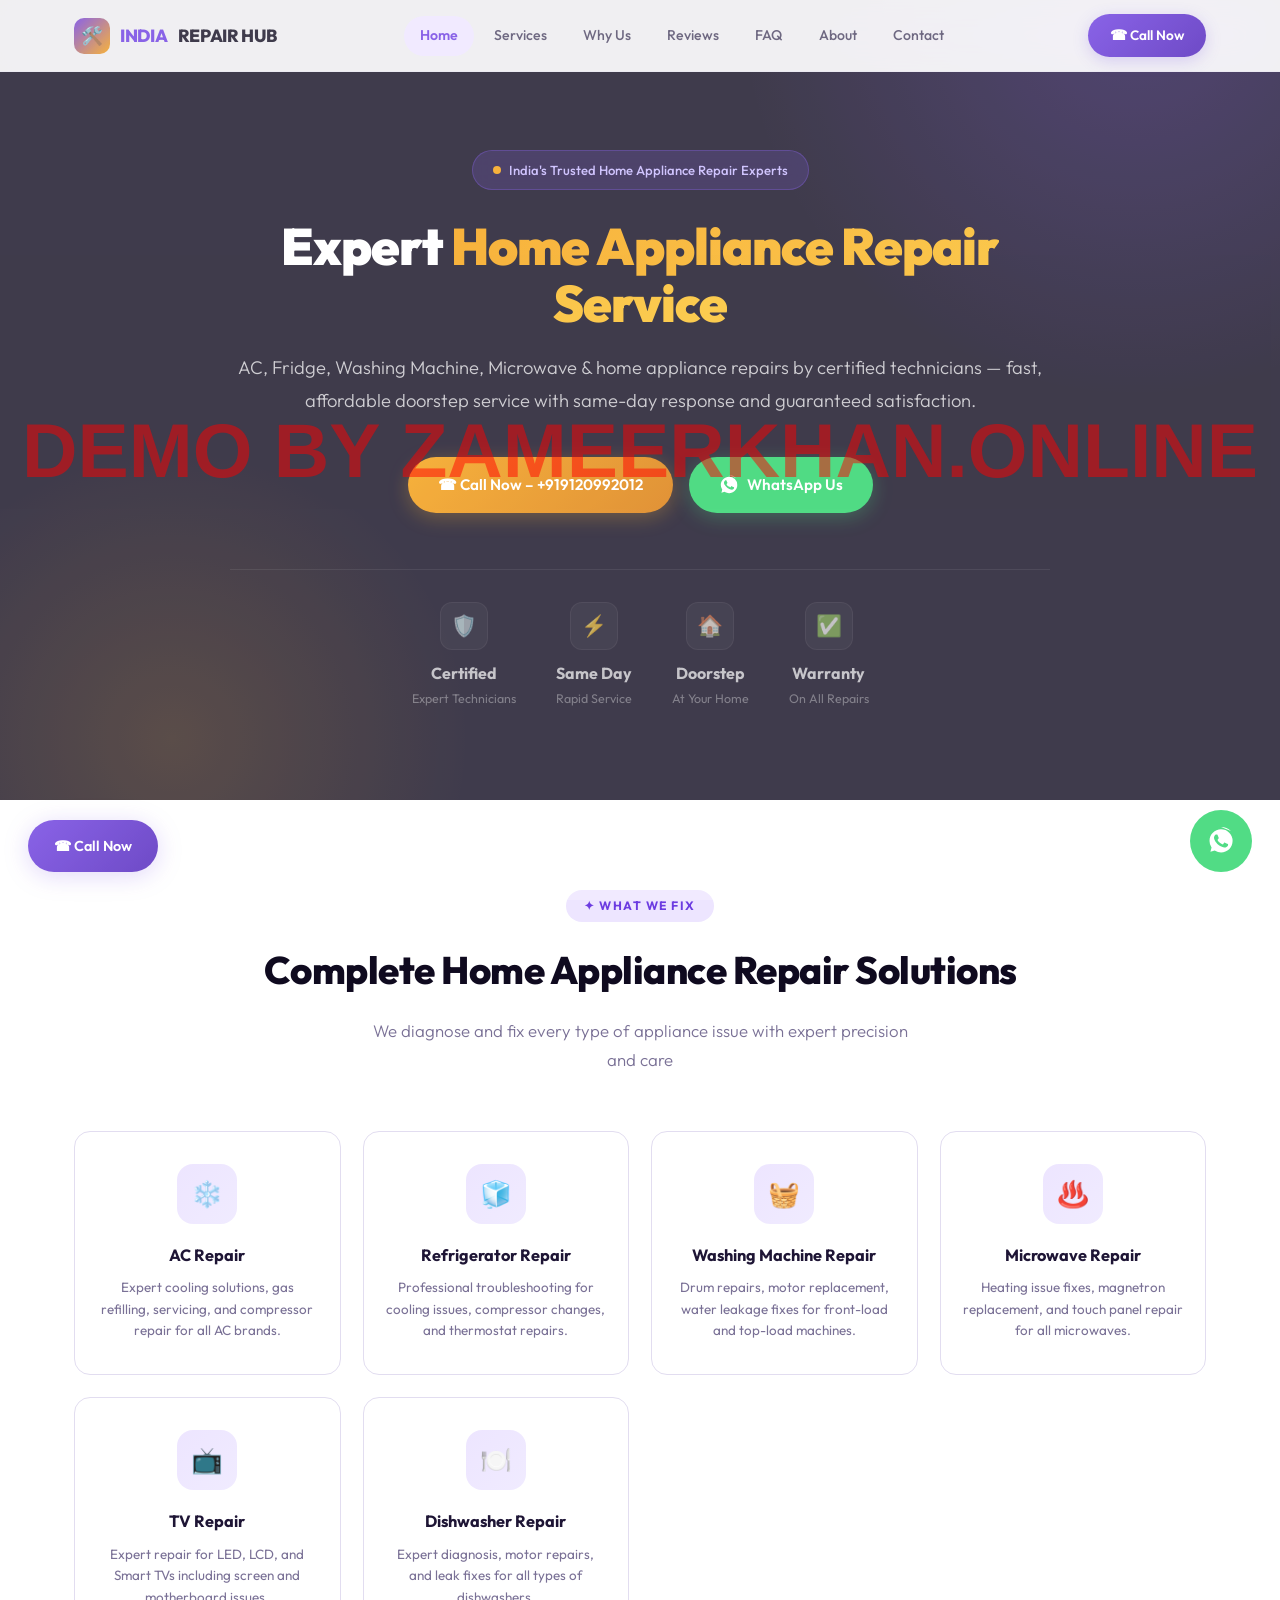
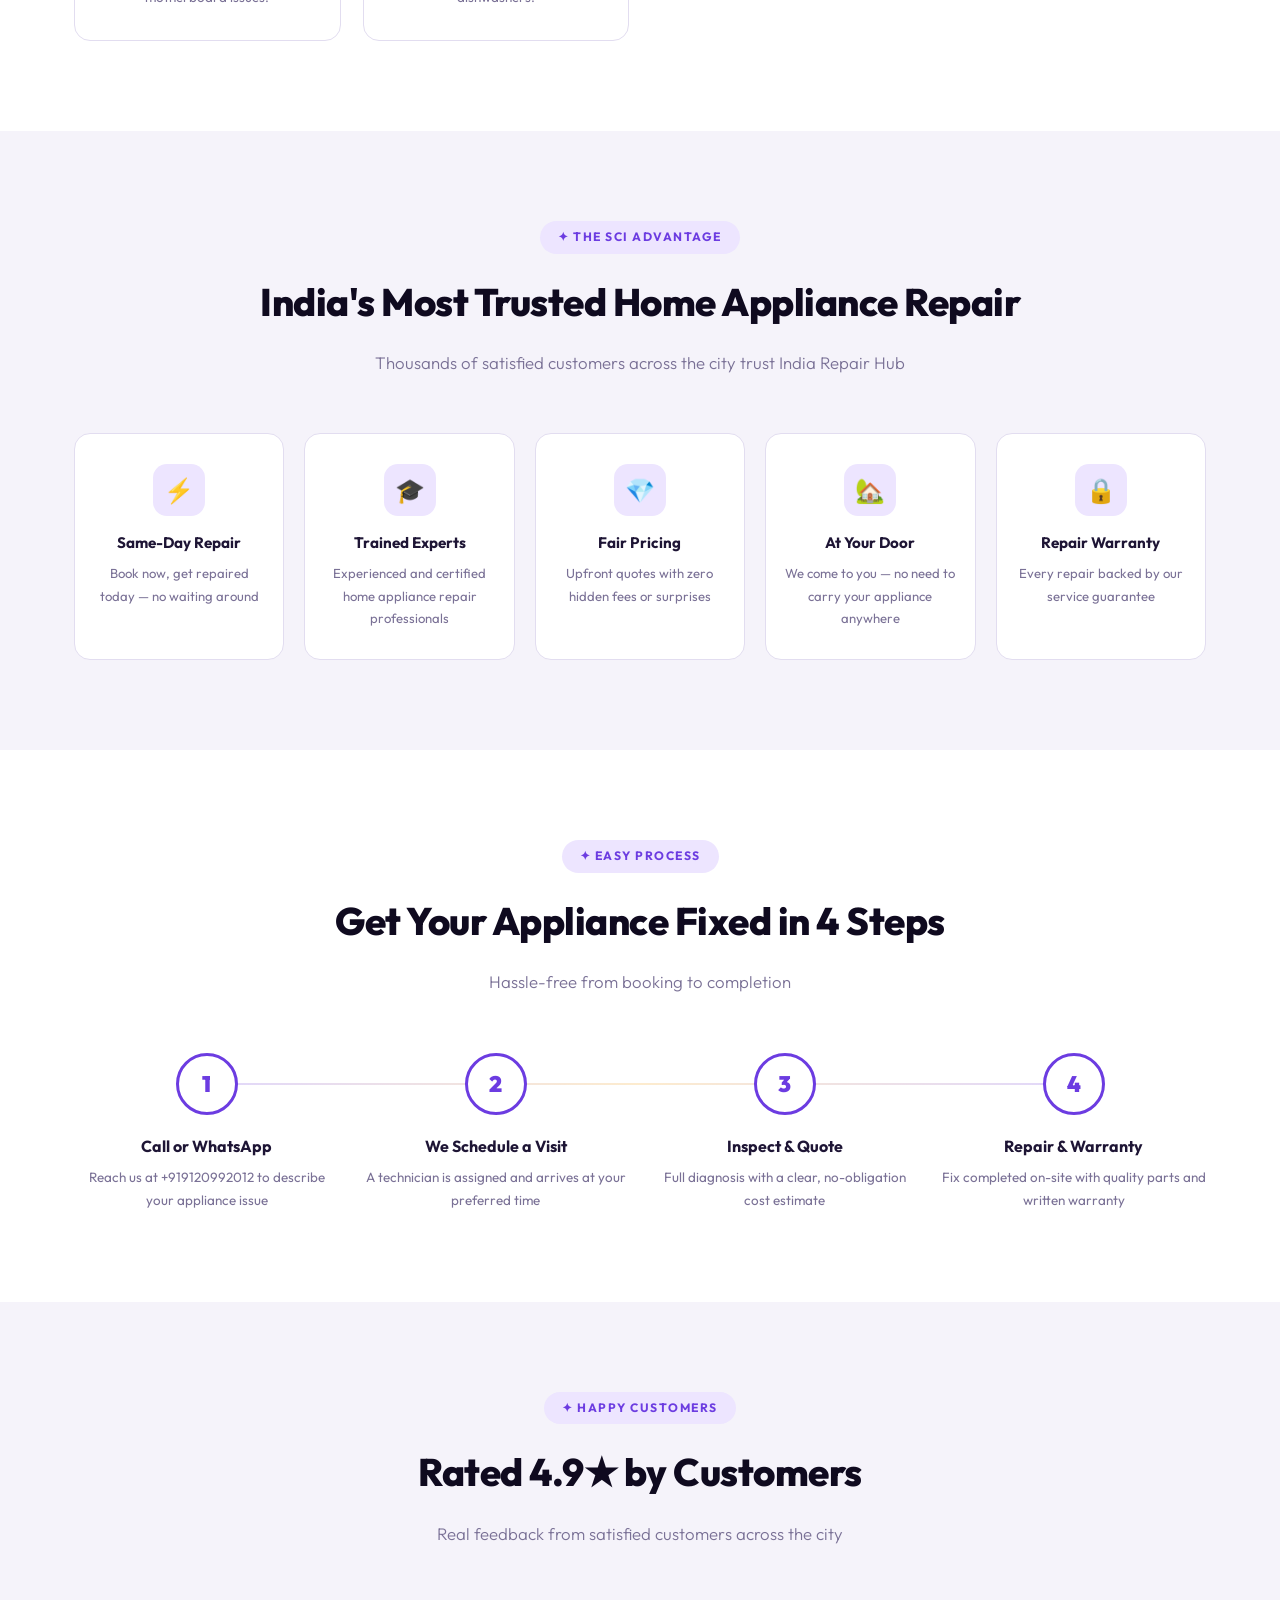
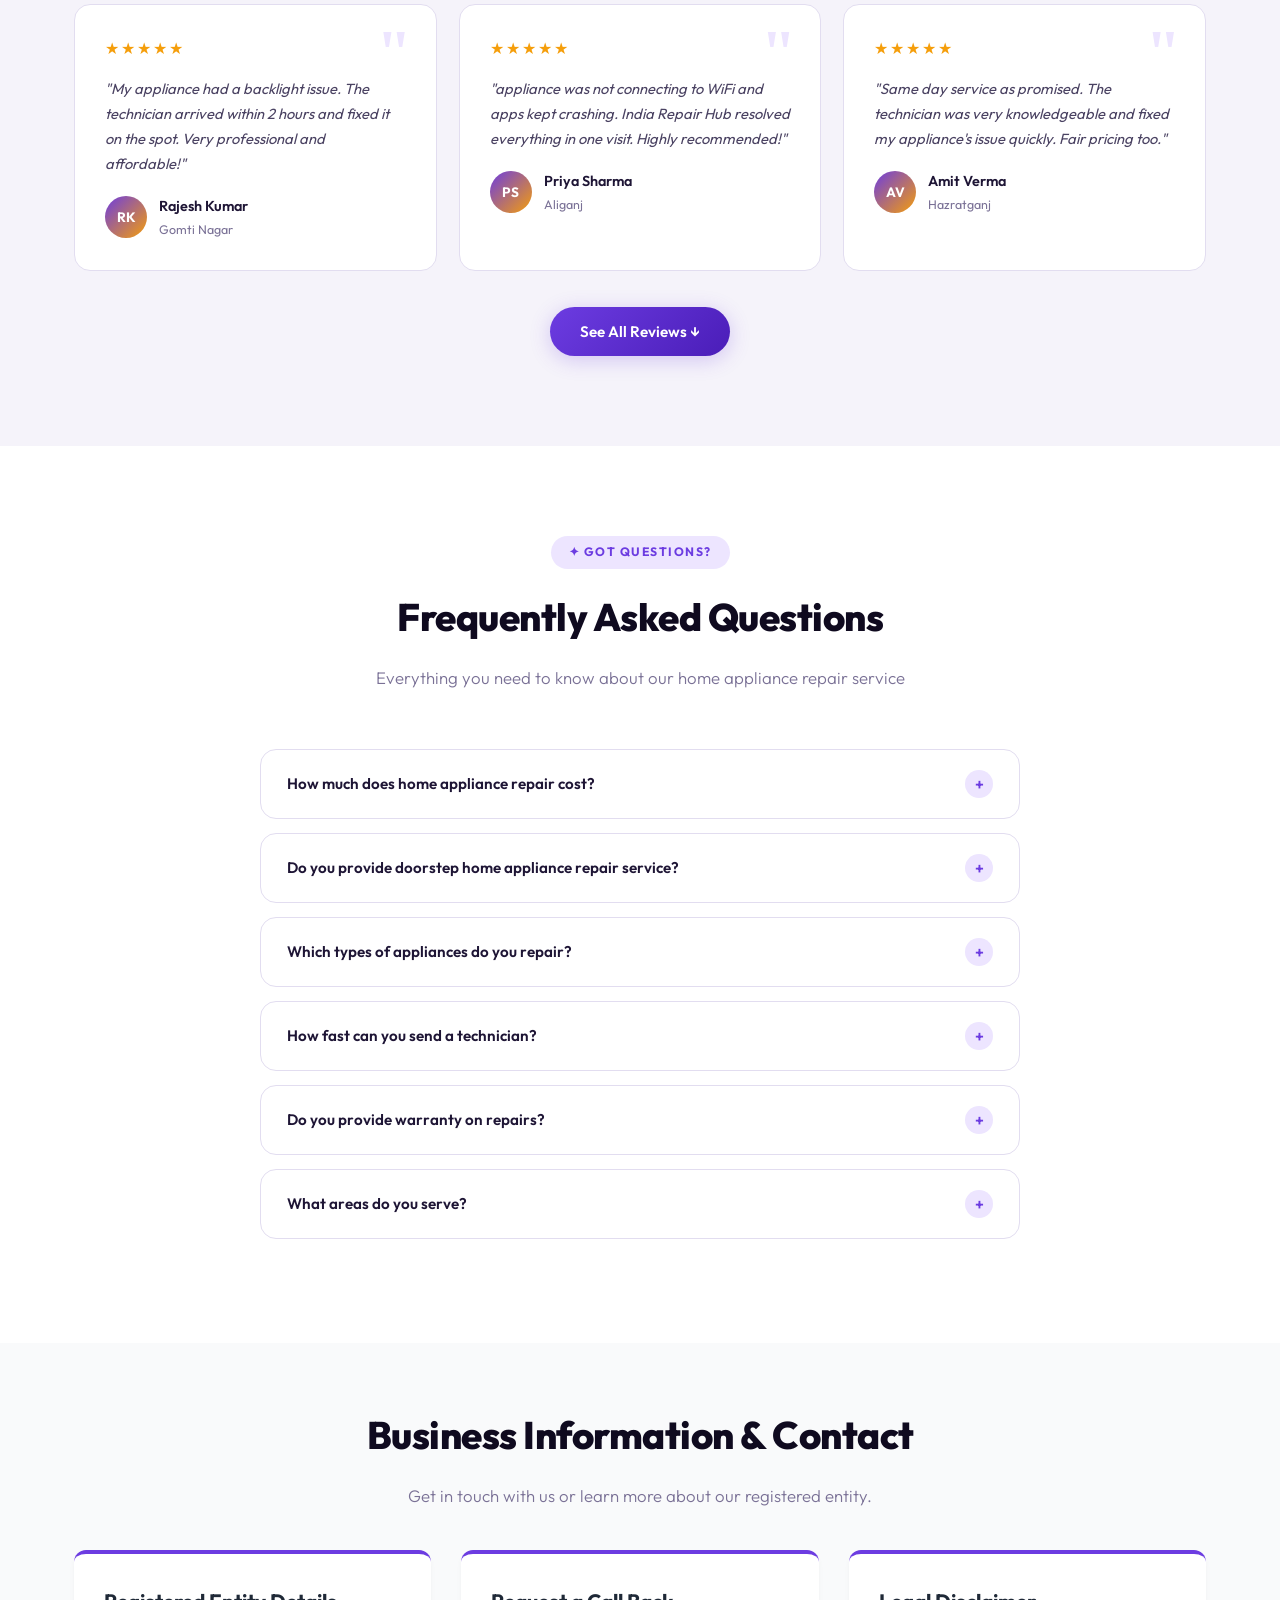
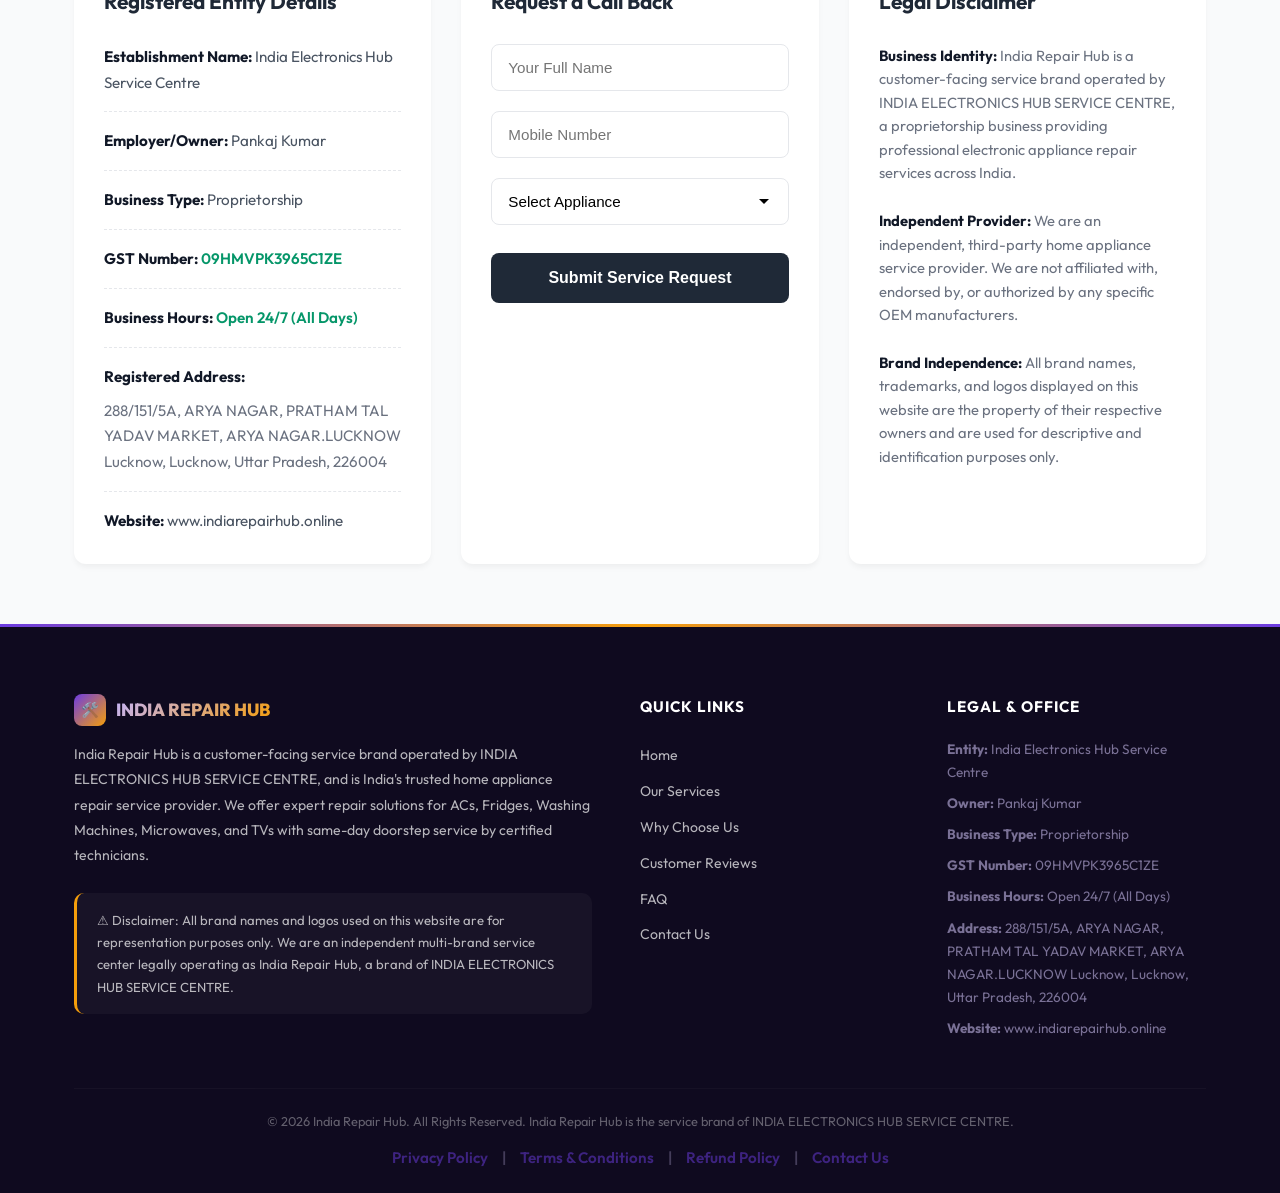
<file: index.html>
<!DOCTYPE html>
<html lang="en">
<head>
<!-- Google tag (gtag.js) -->
<script async src="https://www.googletagmanager.com/gtag/js?id=AW-18298074596"></script>
<script>
  window.dataLayer = window.dataLayer || [];
  function gtag(){dataLayer.push(arguments);}
  gtag('js', new Date());

  gtag('config', 'AW-18298074596');
</script>
<meta charset="UTF-8">
<meta name="viewport" content="width=device-width, initial-scale=1.0">
<title>India Repair Hub – Expert Home Appliance Repair Service | AC, Fridge, Washing Machine, Microwave & TV</title>
<meta name="description" content="India Repair Hub offers expert AC, Fridge, Washing Machine, Microwave & home appliance repair. Same-day doorstep service by certified technicians. Call +919120992012 for instant booking.">
<meta name="keywords" content="tv repair near me, Fridge repair near me, Refrigerator repair near me, Microwave repair near me, Washing machine repair near me, Dishwasher repair near me, Fridge repair, Refrigerator repair, Tv repair, Microwave oven repair, Washing machine repair, Dishwasher repair">
<link rel="stylesheet" href="style.css">
<link rel="icon" type="image/svg+xml" href="data:image/svg+xml,<svg xmlns='http://www.w3.org/2000/svg' viewBox='0 0 100 100'><text y='.9em' font-size='90'>🛠️</text></svg>">
<script type="application/ld+json">
{
  "@context": "https://schema.org",
  "@type": "HomeAndConstructionBusiness",
  "name": "India Electronics Hub Service Centre",
  "alternateName": "India Repair Hub",
  "image": "https://www.indiarepairhub.online/icon.svg",
  "@id": "https://www.indiarepairhub.online",
  "url": "https://www.indiarepairhub.online",
  "telephone": "+919120992012",
  "address": {
    "@type": "PostalAddress",
    "streetAddress": "288/151/5A, ARYA NAGAR, PRATHAM TAL YADAV MARKET, ARYA NAGAR",
    "addressLocality": "Lucknow",
    "addressRegion": "Uttar Pradesh",
    "postalCode": "226004",
    "addressCountry": "IN"
  },
  "openingHoursSpecification": {
    "@type": "OpeningHoursSpecification",
    "dayOfWeek": [
      "Monday",
      "Tuesday",
      "Wednesday",
      "Thursday",
      "Friday",
      "Saturday",
      "Sunday"
    ],
    "opens": "00:00",
    "closes": "23:59"
  }
}
</script>
</head>
<body>

<!-- HEADER -->
<header class="header" id="header">
 <div class="header-inner">
  <a href="#home" class="logo">
   <span class="logo-icon">🛠️</span>
   INDIA <span>REPAIR HUB</span>
  </a>
  <nav class="nav" id="desktopNav">
   <a href="#home" class="active">Home</a>
   <a href="#services">Services</a>
   <a href="#why">Why Us</a>
   <a href="#reviews">Reviews</a>
   <a href="#faq">FAQ</a>
   <a href="#business-info">About</a>
   <a href="contact.html">Contact</a>
  </nav>
  <a href="tel:+919120992012" class="header-cta" id="headerCallBtn">&#9742; Call Now</a>
  <button class="menu-toggle" id="menuToggle" aria-label="Open menu">&#9776;</button>
 </div>
</header>

<!-- MOBILE NAV -->
<div class="mobile-nav" id="mobileNav">
 <button class="close-btn" id="closeNav" aria-label="Close menu">&times;</button>
 <a href="#home">Home</a>
 <a href="#services">Services</a>
 <a href="#why">Why Us</a>
 <a href="#reviews">Reviews</a>
 <a href="#faq">FAQ</a>
 <a href="#business-info">About</a>
   <a href="contact.html">Contact</a>
 <a href="tel:+919120992012" class="mobile-phone-btn">&#9742; Call +919120992012</a>
</div>

<!-- HERO -->
<section class="hero" id="home">
 <div class="container">
  <div class="hero-content">
   <div class="hero-badge">
    <span class="badge-dot"></span>
    India's Trusted Home Appliance Repair Experts
   </div>
   <h1>Expert <span class="highlight">Home Appliance Repair Service</span> </h1>
   <p>AC, Fridge, Washing Machine, Microwave & home appliance repairs by certified technicians — fast, affordable doorstep service with same-day response and guaranteed satisfaction.</p>
   <div class="hero-buttons">
    <a href="tel:+919120992012" class="btn btn-primary" id="heroCallBtn">&#9742; Call Now &ndash; +919120992012</a>
    <a href="https://wa.me/919120992012?text=Hi%2C%20I%20need%20home%20appliance%20repair%20service" target="_blank" class="btn btn-whatsapp" id="heroWhatsappBtn">
     <svg width="20" height="20" viewBox="0 0 24 24" fill="currentColor"><path d="M17.472 14.382c-.297-.149-1.758-.867-2.03-.967-.273-.099-.471-.148-.67.15-.197.297-.767.966-.94 1.164-.173.199-.347.223-.644.075-.297-.15-1.255-.463-2.39-1.475-.883-.788-1.48-1.761-1.653-2.059-.173-.297-.018-.458.13-.606.134-.133.298-.347.446-.52.149-.174.198-.298.298-.497.099-.198.05-.371-.025-.52-.075-.149-.669-1.612-.916-2.207-.242-.579-.487-.5-.669-.51-.173-.008-.371-.01-.57-.01-.198 0-.52.074-.792.372-.272.297-1.04 1.016-1.04 2.479 0 1.462 1.065 2.875 1.213 3.074.149.198 2.096 3.2 5.077 4.487.709.306 1.262.489 1.694.625.712.227 1.36.195 1.871.118.571-.085 1.758-.719 2.006-1.413.248-.694.248-1.289.173-1.413-.074-.124-.272-.198-.57-.347m-5.421 7.403h-.004a9.87 9.87 0 01-5.031-1.378l-.361-.214-3.741.982.998-3.648-.235-.374a9.86 9.86 0 01-1.51-5.26c.001-5.45 4.436-9.884 9.888-9.884 2.64 0 5.122 1.03 6.988 2.898a9.825 9.825 0 012.893 6.994c-.003 5.45-4.437 9.884-9.885 9.884m8.413-18.297A11.815 11.815 0 0012.05 0C5.495 0.16 5.335.157 11.892c0 2.096.547 4.142 1.588 5.945L.057 24l6.305-1.654a11.882 11.882 0 005.683 1.448h.005c6.554 0 11.89-5.335 11.893-11.893a11.821 11.821 0 00-3.48-8.413z"/></svg>
     WhatsApp Us
    </a>
   </div>
   <div class="trust-bar">
    <div class="trust-item">
     <div class="t-icon">🛡️</div>
     <strong>Certified</strong>
     <span>Expert Technicians</span>
    </div>
    <div class="trust-item">
     <div class="t-icon">⚡</div>
     <strong>Same Day</strong>
     <span>Rapid Service</span>
    </div>
    <div class="trust-item">
     <div class="t-icon">🏠</div>
     <strong>Doorstep</strong>
     <span>At Your Home</span>
    </div>
    <div class="trust-item">
     <div class="t-icon">✅</div>
     <strong>Warranty</strong>
     <span>On All Repairs</span>
    </div>
   </div>
  </div>
 </div>
</section>

<!-- SERVICES -->
<section class="section" id="services">
 <div class="container">
  <div class="section-header">
   <div class="label">✦ What We Fix</div>
   <h2>Complete Home Appliance Repair Solutions</h2>
   <p>We diagnose and fix every type of appliance issue with expert precision and care</p>
  </div>
    <div class="services-grid">
   <a href="tel:+919120992012" class="service-card" id="serviceAc">
    <div class="s-icon">❄️</div>
    <h3>AC Repair</h3>
    <p>Expert cooling solutions, gas refilling, servicing, and compressor repair for all AC brands.</p>
   </a>
   <a href="tel:+919120992012" class="service-card" id="serviceFridge">
    <div class="s-icon">🧊</div>
    <h3>Refrigerator Repair</h3>
    <p>Professional troubleshooting for cooling issues, compressor changes, and thermostat repairs.</p>
   </a>
   <a href="tel:+919120992012" class="service-card" id="serviceWashingMachine">
    <div class="s-icon">🧺</div>
    <h3>Washing Machine Repair</h3>
    <p>Drum repairs, motor replacement, water leakage fixes for front-load and top-load machines.</p>
   </a>
   <a href="tel:+919120992012" class="service-card" id="serviceMicrowave">
    <div class="s-icon">♨️</div>
    <h3>Microwave Repair</h3>
    <p>Heating issue fixes, magnetron replacement, and touch panel repair for all microwaves.</p>
   </a>
   <a href="tel:+919120992012" class="service-card" id="serviceTv">
    <div class="s-icon">📺</div>
    <h3>TV Repair</h3>
    <p>Expert repair for LED, LCD, and Smart TVs including screen and motherboard issues.</p>
   </a>
   <a href="tel:+919120992012" class="service-card" id="serviceDishwasher">
    <div class="s-icon">🍽️</div>
    <h3>Dishwasher Repair</h3>
    <p>Expert diagnosis, motor repairs, and leak fixes for all types of dishwashers.</p>
   </a>
  </div>
 </div>
</section>

<!-- WHY CHOOSE US -->
<section class="section section-alt" id="why">
 <div class="container">
  <div class="section-header">
   <div class="label">✦ The SCI Advantage</div>
   <h2>India's Most Trusted Home Appliance Repair</h2>
   <p>Thousands of satisfied customers across the city trust India Repair Hub</p>
  </div>
  <div class="why-grid">
   <div class="why-card" id="whySameDay">
    <div class="w-icon">⚡</div>
    <h3>Same-Day Repair</h3>
    <p>Book now, get repaired today — no waiting around</p>
   </div>
   <div class="why-card" id="whyCertified">
    <div class="w-icon">🎓</div>
    <h3>Trained Experts</h3>
    <p>Experienced and certified home appliance repair professionals</p>
   </div>
   <div class="why-card" id="whyPricing">
    <div class="w-icon">💎</div>
    <h3>Fair Pricing</h3>
    <p>Upfront quotes with zero hidden fees or surprises</p>
   </div>
   <div class="why-card" id="whyDoorstep">
    <div class="w-icon">🏡</div>
    <h3>At Your Door</h3>
    <p>We come to you — no need to carry your appliance anywhere</p>
   </div>
   <div class="why-card" id="whyWarranty">
    <div class="w-icon">🔒</div>
    <h3>Repair Warranty</h3>
    <p>Every repair backed by our service guarantee</p>
   </div>
  </div>
 </div>
</section>

<!-- HOW IT WORKS -->
<section class="section" id="process">
 <div class="container">
  <div class="section-header">
   <div class="label">✦ Easy Process</div>
   <h2>Get Your Appliance Fixed in 4 Steps</h2>
   <p>Hassle-free from booking to completion</p>
  </div>
  <div class="process-grid">
   <div class="process-card" id="step1">
    <div class="step">1</div>
    <h3>Call or WhatsApp</h3>
    <p>Reach us at +919120992012 to describe your appliance issue</p>
   </div>
   <div class="process-card" id="step2">
    <div class="step">2</div>
    <h3>We Schedule a Visit</h3>
    <p>A technician is assigned and arrives at your preferred time</p>
   </div>
   <div class="process-card" id="step3">
    <div class="step">3</div>
    <h3>Inspect & Quote</h3>
    <p>Full diagnosis with a clear, no-obligation cost estimate</p>
   </div>
   <div class="process-card" id="step4">
    <div class="step">4</div>
    <h3>Repair & Warranty</h3>
    <p>Fix completed on-site with quality parts and written warranty</p>
   </div>
  </div>
 </div>
</section>

<!-- REVIEWS -->
<section class="section section-alt" id="reviews">
 <div class="container">
  <div class="section-header">
   <div class="label">✦ Happy Customers</div>
   <h2>Rated 4.9★ by Customers</h2>
   <p>Real feedback from satisfied customers across the city</p>
  </div>
  <div class="reviews-grid">
   <div class="review-card" id="review1">
    <div class="review-stars">★★★★★</div>
    <p>"My appliance had a backlight issue. The technician arrived within 2 hours and fixed it on the spot. Very professional and affordable!"</p>
    <div class="reviewer"><div class="reviewer-avatar">RK</div><div><div class="reviewer-name">Rajesh Kumar</div><div class="reviewer-loc">Gomti Nagar</div></div></div>
   </div>
   <div class="review-card" id="review2">
    <div class="review-stars">★★★★★</div>
    <p>"appliance was not connecting to WiFi and apps kept crashing. India Repair Hub resolved everything in one visit. Highly recommended!"</p>
    <div class="reviewer"><div class="reviewer-avatar">PS</div><div><div class="reviewer-name">Priya Sharma</div><div class="reviewer-loc">Aliganj</div></div></div>
   </div>
   <div class="review-card" id="review3">
    <div class="review-stars">★★★★★</div>
    <p>"Same day service as promised. The technician was very knowledgeable and fixed my appliance's issue quickly. Fair pricing too."</p>
    <div class="reviewer"><div class="reviewer-avatar">AV</div><div><div class="reviewer-name">Amit Verma</div><div class="reviewer-loc">Hazratganj</div></div></div>
   </div>
   <div class="review-card hidden-review" id="review4">
    <div class="review-stars">★★★★★</div>
    <p>"appliance screen had lines appearing on it. Called them and they sent a technician within 2 hours. Great experience, very polite and skilled!"</p>
    <div class="reviewer"><div class="reviewer-avatar">SM</div><div><div class="reviewer-name">Sneha Mishra</div><div class="reviewer-loc">Indira Nagar</div></div></div>
   </div>
   <div class="review-card hidden-review" id="review5">
    <div class="review-stars">★★★★★</div>
    <p>"Very trustworthy service. No hidden charges and the repair was done right in front of me. Will definitely use again for any appliance issues."</p>
    <div class="reviewer"><div class="reviewer-avatar">VG</div><div><div class="reviewer-name">Vikram Gupta</div><div class="reviewer-loc">Mahanagar</div></div></div>
   </div>
   <div class="review-card hidden-review" id="review6">
    <div class="review-stars">★★★★★</div>
    <p>"Power issue in my appliance was fixed in 30 minutes. The technician explained the problem clearly. Very happy with the service and pricing."</p>
    <div class="reviewer"><div class="reviewer-avatar">NK</div><div><div class="reviewer-name">Neha Kapoor</div><div class="reviewer-loc">Arya Nagar</div></div></div>
   </div>
  </div>
  <div style="text-align:center;margin-top:36px">
   <button class="btn btn-violet" id="seeAllReviewsBtn" onclick="toggleAllReviews()">See All Reviews ↓</button>
  </div>
 </div>
</section>

<!-- FAQ -->
<section class="section" id="faq">
 <div class="container">
  <div class="section-header">
   <div class="label">✦ Got Questions?</div>
   <h2>Frequently Asked Questions</h2>
   <p>Everything you need to know about our home appliance repair service</p>
  </div>
  <div class="faq-list">
   <div class="faq-item" id="faq1">
    <button class="faq-q" onclick="toggleFaq(this)">How much does home appliance repair cost? <span class="icon">+</span></button>
    <div class="faq-a">home appliance repair costs depend on the issue and appliance model. Basic repairs start from ₹300. After diagnosis, our technician will provide an exact quote before proceeding with the repair.</div>
   </div>
   <div class="faq-item" id="faq2">
    <button class="faq-q" onclick="toggleFaq(this)">Do you provide doorstep home appliance repair service? <span class="icon">+</span></button>
    <div class="faq-a">Yes! We provide doorstep home appliance repair service across the city. Our technician will visit your home and repair your appliance on the spot in most cases.</div>
   </div>
   <div class="faq-item" id="faq3">
    <button class="faq-q" onclick="toggleFaq(this)">Which types of appliances do you repair? <span class="icon">+</span></button>
    <div class="faq-a">We repair all types of home appliances — ACs, Refrigerators, Washing Machines, Microwaves, Geysers, ROs, and TVs from all leading manufacturers.</div>
   </div>
   <div class="faq-item" id="faq4">
    <button class="faq-q" onclick="toggleFaq(this)">How fast can you send a technician? <span class="icon">+</span></button>
    <div class="faq-a">We aim for same-day service across the city. In most areas, a technician can reach you within 2-4 hours of booking. For urgent requests, we prioritize immediate dispatch.</div>
   </div>
   <div class="faq-item" id="faq5">
    <button class="faq-q" onclick="toggleFaq(this)">Do you provide warranty on repairs? <span class="icon">+</span></button>
    <div class="faq-a">Absolutely. All repairs and replacement parts come with a service warranty. The duration depends on the repair type and is communicated upfront before work begins.</div>
   </div>
   <div class="faq-item" id="faq6">
    <button class="faq-q" onclick="toggleFaq(this)">What areas do you serve? <span class="icon">+</span></button>
    <div class="faq-a">We serve all areas across the city including Gomti Nagar, Hazratganj, Aliganj, Indira Nagar, Mahanagar, Arya Nagar, Alambagh, Chinhat, Rajajipuram, Vikas Nagar, and more.</div>
   </div>
  </div>
 </div>
</section>

<!-- BUSINESS INFORMATION & CONTACT -->
<section class="section section-alt" id="business-info" style="background-color: #f9fafb; padding: 60px 0;">
 <div class="container">
  <div class="section-header" style="text-align: center; margin-bottom: 40px;">
   <h2>Business Information & Contact</h2>
   <p style="color: var(--text-light); margin-top: 10px;">Get in touch with us or learn more about our registered entity.</p>
  </div>
  <div style="display: grid; grid-template-columns: repeat(auto-fit, minmax(320px, 1fr)); gap: 30px;">
   
   <!-- Card 1: Registered Entity Details -->
   <div style="background: white; padding: 30px; border-radius: 12px; box-shadow: 0 4px 6px -1px rgba(0, 0, 0, 0.05); border-top: 4px solid var(--primary);">
    <h3 style="font-size: 1.3rem; font-weight: 700; color: #1f2937; margin-bottom: 24px;">Registered Entity Details</h3>
    <div style="display: flex; flex-direction: column; gap: 16px; font-size: 0.95rem; color: #4b5563;">
     <div><strong style="color: #111827;">Establishment Name:</strong> India Electronics Hub Service Centre</div>
     <hr style="border: none; border-top: 1px dashed #e5e7eb;">
     <div><strong style="color: #111827;">Employer/Owner:</strong> Pankaj Kumar</div>
     <hr style="border: none; border-top: 1px dashed #e5e7eb;">
     <div><strong style="color: #111827;">Business Type:</strong> Proprietorship</div>
     <hr style="border: none; border-top: 1px dashed #e5e7eb;">
     <div><strong style="color: #111827;">GST Number:</strong> <span style="color: #059669; font-weight: 600;">09HMVPK3965C1ZE</span></div>
     <hr style="border: none; border-top: 1px dashed #e5e7eb;">
     <div><strong style="color: #111827;">Business Hours:</strong> <span style="color: #059669; font-weight: 600;">Open 24/7 (All Days)</span></div>
     <hr style="border: none; border-top: 1px dashed #e5e7eb;">
     <div>
      <strong style="color: #111827; display: block; margin-bottom: 8px;">Registered Address:</strong>
      <span style="color: #6b7280; line-height: 1.5;">288/151/5A, ARYA NAGAR, PRATHAM TAL YADAV MARKET, ARYA NAGAR.LUCKNOW Lucknow, Lucknow, Uttar Pradesh, 226004</span>
     </div>
     <hr style="border: none; border-top: 1px dashed #e5e7eb;">
     <div><strong style="color: #111827;">Website:</strong> www.indiarepairhub.online</div>
    </div>
   </div>

   <!-- Card 2: Request a Call Back -->
   <div style="background: white; padding: 30px; border-radius: 12px; box-shadow: 0 4px 6px -1px rgba(0, 0, 0, 0.05); border-top: 4px solid var(--primary);">
    <h3 style="font-size: 1.3rem; font-weight: 700; color: #1f2937; margin-bottom: 24px;">Request a Call Back</h3>
    <form style="display: flex; flex-direction: column; gap: 20px;">
     <input type="text" placeholder="Your Full Name" required style="width: 100%; padding: 14px 16px; border: 1px solid #e5e7eb; border-radius: 8px; font-size: 0.95rem; outline: none; transition: border-color 0.3s;" onfocus="this.style.borderColor='var(--primary)'" onblur="this.style.borderColor='#e5e7eb'">
     <input type="tel" placeholder="Mobile Number" required style="width: 100%; padding: 14px 16px; border: 1px solid #e5e7eb; border-radius: 8px; font-size: 0.95rem; outline: none; transition: border-color 0.3s;" onfocus="this.style.borderColor='var(--primary)'" onblur="this.style.borderColor='#e5e7eb'">
     <select required style="width: 100%; padding: 14px 16px; border: 1px solid #e5e7eb; border-radius: 8px; font-size: 0.95rem; outline: none; appearance: none; background: white url('data:image/svg+xml;utf8,<svg fill=%22black%22 height=%2224%22 viewBox=%220 0 24 24%22 width=%2224%22 xmlns=%22http://www.w3.org/2000/svg%22><path d=%22M7 10l5 5 5-5z%22/></svg>') no-repeat right 12px center; transition: border-color 0.3s;" onfocus="this.style.borderColor='var(--primary)'" onblur="this.style.borderColor='#e5e7eb'">
      <option value="" disabled selected>Select Appliance</option>
      <option value="AC">AC</option>
      <option value="Refrigerator">Refrigerator</option>
      <option value="Washing Machine">Washing Machine</option>
      <option value="Microwave">Microwave</option>
      <option value="TV">TV</option>
     </select>
     <button type="submit" style="width: 100%; padding: 16px; background: #1f2937; color: white; border: none; border-radius: 8px; font-size: 1rem; font-weight: 600; cursor: pointer; transition: background-color 0.3s; margin-top: 8px;" onmouseover="this.style.backgroundColor='#111827'" onmouseout="this.style.backgroundColor='#1f2937'">Submit Service Request</button>
    </form>
   </div>

   <!-- Card 3: Legal Disclaimer -->
   <div style="background: white; padding: 30px; border-radius: 12px; box-shadow: 0 4px 6px -1px rgba(0, 0, 0, 0.05); border-top: 4px solid var(--primary);">
    <h3 style="font-size: 1.3rem; font-weight: 700; color: #1f2937; margin-bottom: 24px;">Legal Disclaimer</h3>
    <div style="display: flex; flex-direction: column; gap: 24px; font-size: 0.92rem; color: #6b7280; line-height: 1.6;">
     <div><strong style="color: #111827;">Business Identity:</strong> India Repair Hub is a customer-facing service brand operated by INDIA ELECTRONICS HUB SERVICE CENTRE, a proprietorship business providing professional electronic appliance repair services across India.</div>
     <div><strong style="color: #111827;">Independent Provider:</strong> We are an independent, third-party home appliance service provider. We are not affiliated with, endorsed by, or authorized by any specific OEM manufacturers.</div>
     <div><strong style="color: #111827;">Brand Independence:</strong> All brand names, trademarks, and logos displayed on this website are the property of their respective owners and are used for descriptive and identification purposes only.</div>
    </div>
   </div>

  </div>
 </div>
</section>

<!-- FOOTER -->
<footer class="footer" id="siteFooter">
 <div class="container">
  <div class="footer-grid">
   <div>
    <div class="footer-logo">
     <span class="fl-icon">🛠️</span>
     <span class="fl-text">INDIA <span>REPAIR HUB</span></span>
    </div>
    <p class="footer-about">India Repair Hub is a customer-facing service brand operated by INDIA ELECTRONICS HUB SERVICE CENTRE, and is India's trusted home appliance repair service provider. We offer expert repair solutions for ACs, Fridges, Washing Machines, Microwaves, and TVs with same-day doorstep service by certified technicians.</p>
    <div class="footer-disclaimer">⚠ Disclaimer: All brand names and logos used on this website are for representation purposes only. We are an independent multi-brand service center legally operating as India Repair Hub, a brand of INDIA ELECTRONICS HUB SERVICE CENTRE.</div>
   </div>
   <div>
    <h4>Quick Links</h4>
    <div class="footer-links">
     <a href="index.html#home">Home</a>
     <a href="index.html#services">Our Services</a>
     <a href="index.html#why">Why Choose Us</a>
     <a href="index.html#reviews">Customer Reviews</a>
     <a href="index.html#faq">FAQ</a>
     <a href="contact.html">Contact Us</a>
    </div>
   </div>
   <div>
    <h4>Legal & Office</h4>
    <div style="font-size: 0.85rem; color: var(--text-light); display: flex; flex-direction: column; gap: 8px;">
     <div><strong>Entity:</strong> India Electronics Hub Service Centre</div>
     <div><strong>Owner:</strong> Pankaj Kumar</div>
     <div><strong>Business Type:</strong> Proprietorship</div>
     <div><strong>GST Number:</strong> 09HMVPK3965C1ZE</div>
     <div><strong>Business Hours:</strong> Open 24/7 (All Days)</div>
     <div><strong>Address:</strong> 288/151/5A, ARYA NAGAR, PRATHAM TAL YADAV MARKET, ARYA NAGAR.LUCKNOW Lucknow, Lucknow, Uttar Pradesh, 226004</div>
     <div><strong>Website:</strong> www.indiarepairhub.online</div>
    </div>
   </div>
  </div>
  <div class="footer-bottom">
   <div style="margin-bottom: 12px;">&copy; 2026 India Repair Hub. All Rights Reserved. India Repair Hub is the service brand of INDIA ELECTRONICS HUB SERVICE CENTRE.</div>
   <div style="display: flex; justify-content: center; align-items: center; gap: 14px; flex-wrap: wrap; font-size: 0.95rem; font-weight: 600;">
    <a href="privacy-policy.html" style="color: var(--primary); text-decoration: none;" onmouseover="this.style.color='var(--primary-dark)'" onmouseout="this.style.color='var(--primary)'">Privacy Policy</a>
    <span style="color: var(--text-light);">|</span>
    <a href="terms-and-conditions.html" style="color: var(--primary); text-decoration: none;" onmouseover="this.style.color='var(--primary-dark)'" onmouseout="this.style.color='var(--primary)'">Terms & Conditions</a>
    <span style="color: var(--text-light);">|</span>
    <a href="refund-policy.html" style="color: var(--primary); text-decoration: none;" onmouseover="this.style.color='var(--primary-dark)'" onmouseout="this.style.color='var(--primary)'">Refund Policy</a>
    <span style="color: var(--text-light);">|</span>
    <a href="contact.html" style="color: var(--primary); text-decoration: none;" onmouseover="this.style.color='var(--primary-dark)'" onmouseout="this.style.color='var(--primary)'">Contact Us</a>
   </div>
  </div>
 </div>
</footer>

<!-- FLOATING BUTTONS -->
<a href="https://wa.me/919120992012?text=Hi%2C%20I%20need%20home%20appliance%20repair%20service" target="_blank" class="floating-whatsapp" aria-label="WhatsApp" id="floatingWa">
 <svg width="28" height="28" viewBox="0 0 24 24" fill="white"><path d="M17.472 14.382c-.297-.149-1.758-.867-2.03-.967-.273-.099-.471-.148-.67.15-.197.297-.767.966-.94 1.164-.173.199-.347.223-.644.075-.297-.15-1.255-.463-2.39-1.475-.883-.788-1.48-1.761-1.653-2.059-.173-.297-.018-.458.13-.606.134-.133.298-.347.446-.52.149-.174.198-.298.298-.497.099-.198.05-.371-.025-.52-.075-.149-.669-1.612-.916-2.207-.242-.579-.487-.5-.669-.51-.173-.008-.371-.01-.57-.01-.198 0-.52.074-.792.372-.272.297-1.04 1.016-1.04 2.479 0 1.462 1.065 2.875 1.213 3.074.149.198 2.096 3.2 5.077 4.487.709.306 1.262.489 1.694.625.712.227 1.36.195 1.871.118.571-.085 1.758-.719 2.006-1.413.248-.694.248-1.289.173-1.413-.074-.124-.272-.198-.57-.347m-5.421 7.403h-.004a9.87 9.87 0 01-5.031-1.378l-.361-.214-3.741.982.998-3.648-.235-.374a9.86 9.86 0 01-1.51-5.26c.001-5.45 4.436-9.884 9.888-9.884 2.64 0 5.122 1.03 6.988 2.898a9.825 9.825 0 012.893 6.994c-.003 5.45-4.437 9.884-9.885 9.884m8.413-18.297A11.815 11.815 0 0012.05 0C5.495 0.16 5.335.157 11.892c0 2.096.547 4.142 1.588 5.945L.057 24l6.305-1.654a11.882 11.882 0 005.683 1.448h.005c6.554 0 11.89-5.335 11.893-11.893a11.821 11.821 0 00-3.48-8.413z"/></svg>
</a>
<a href="tel:+919120992012" class="floating-call" id="floatingCall">&#9742; Call Now</a>

<script>
// Sticky header effect
window.addEventListener("scroll", function() {
 document.getElementById("header").classList.toggle("scrolled", window.scrollY > 50);
});

// Mobile nav toggle
document.getElementById("menuToggle").addEventListener("click", function() {
 document.getElementById("mobileNav").classList.add("open");
});
document.getElementById("closeNav").addEventListener("click", function() {
 document.getElementById("mobileNav").classList.remove("open");
});

// Close mobile nav on link click
document.querySelectorAll('.mobile-nav a:not(.close-btn):not(.mobile-phone-btn)').forEach(function(link) {
 link.addEventListener('click', function() {
  document.getElementById('mobileNav').classList.remove('open');
 });
});

// FAQ accordion
function toggleFaq(btn) {
 var item = btn.parentElement;
 document.querySelectorAll('.faq-item.open').forEach(function(el) {
  if (el !== item) el.classList.remove('open');
 });
 item.classList.toggle("open");
}

// Scroll-triggered fade-in animation
var observerOptions = { threshold: 0.15, rootMargin: '0px 0px -40px 0px' };
var observer = new IntersectionObserver(function(entries) {
 entries.forEach(function(entry) {
  if (entry.isIntersecting) {
   entry.target.style.opacity = '1';
   entry.target.style.transform = 'translateY(0)';
  }
 });
}, observerOptions);

document.querySelectorAll('.service-card,.why-card,.process-card,.review-card:not(.hidden-review)').forEach(function(el) {
 el.style.opacity = '0';
 el.style.transform = 'translateY(24px)';
 el.style.transition = 'opacity 0.6s cubic-bezier(0.22,1,0.36,1), transform 0.6s cubic-bezier(0.22,1,0.36,1)';
 observer.observe(el);
});

// Toggle all reviews
function toggleAllReviews() {
 var hidden = document.querySelectorAll('.hidden-review');
 var btn = document.getElementById('seeAllReviewsBtn');
 var isShowing = hidden[0].style.display === 'block';
 hidden.forEach(function(el) {
  if (isShowing) {
   el.style.display = 'none';
  } else {
   el.style.display = 'block';
   el.style.opacity = '0';
   el.style.transform = 'translateY(24px)';
   el.style.transition = 'opacity 0.6s cubic-bezier(0.22,1,0.36,1), transform 0.6s cubic-bezier(0.22,1,0.36,1)';
   setTimeout(function() { el.style.opacity = '1'; el.style.transform = 'translateY(0)'; }, 50);
  }
 });
 btn.textContent = isShowing? 'See All Reviews ↓' : 'Show Less ↑';
}
</script>
<div id="watermark-overlay"><a href="https://zameerkhan.online" target="_blank">DEMO BY ZAMEERKHAN.ONLINE</a></div>
</body>
</html>
</file>
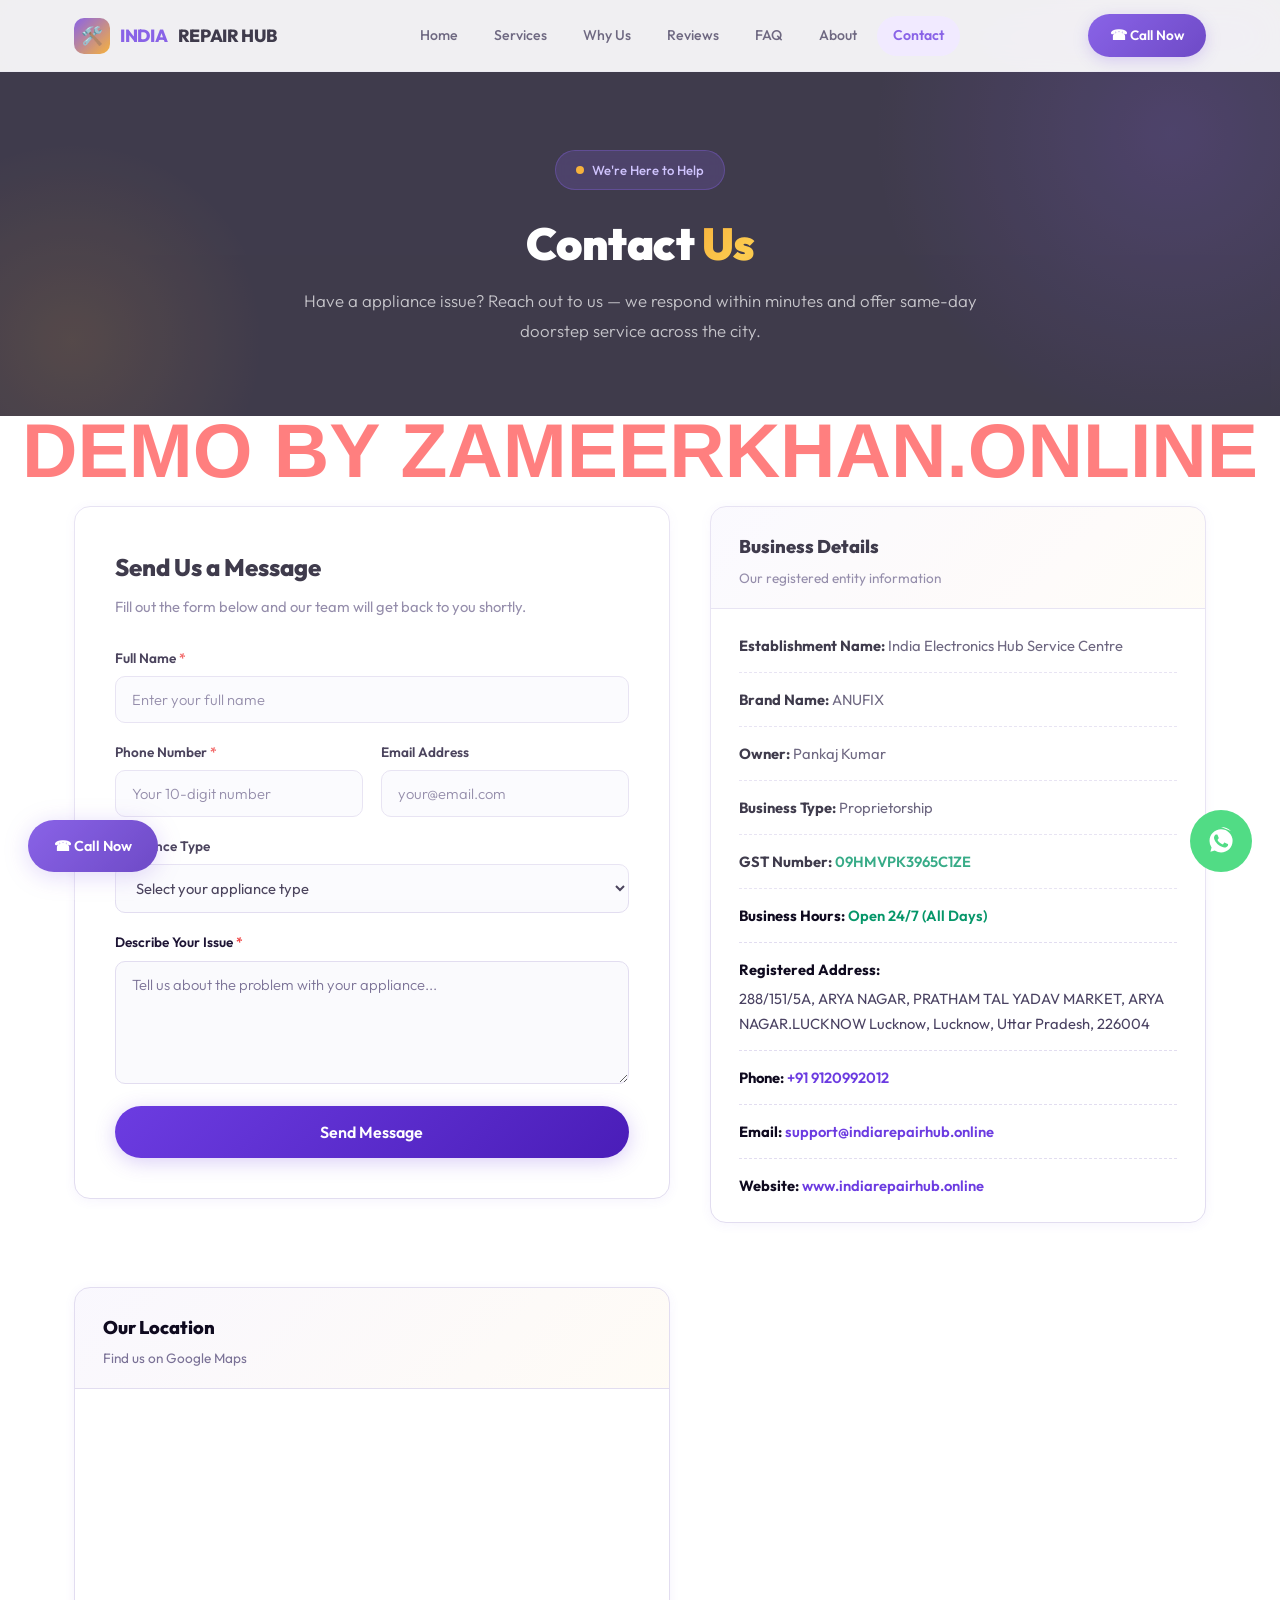
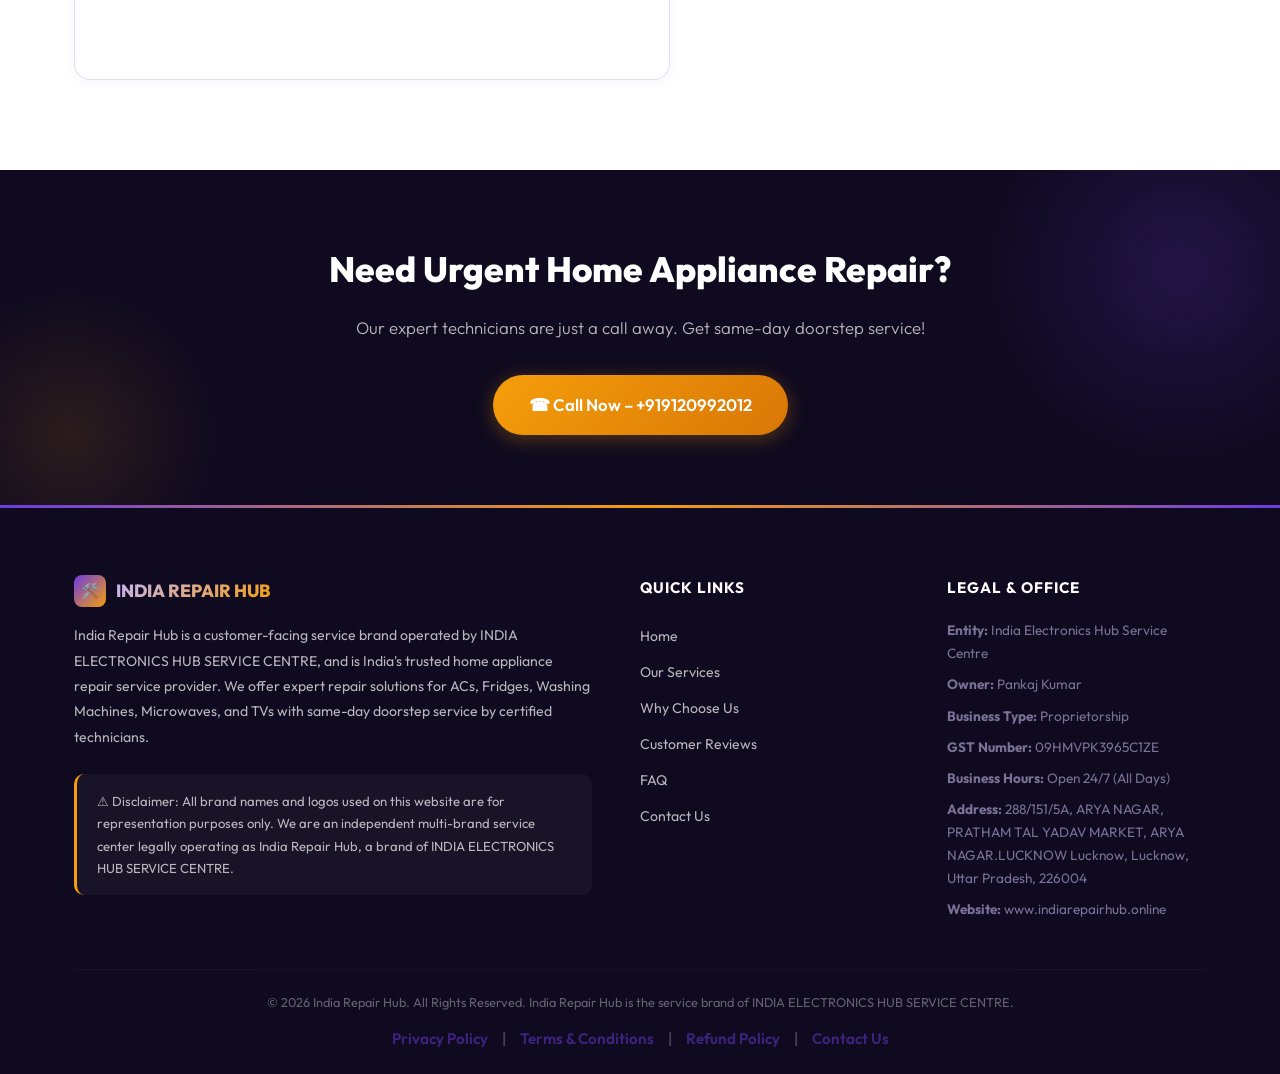
<file: contact.html>
<!DOCTYPE html>
<html lang="en">
<head>
<!-- Google tag (gtag.js) -->
<script async src="https://www.googletagmanager.com/gtag/js?id=AW-18298074596"></script>
<script>
  window.dataLayer = window.dataLayer || [];
  function gtag(){dataLayer.push(arguments);}
  gtag('js', new Date());

  gtag('config', 'AW-18298074596');
</script>
<meta charset="UTF-8">
<meta name="viewport" content="width=device-width, initial-scale=1.0">
<title>Contact Us – India Repair Hub | Home Appliance Repair Service </title>
<meta name="description" content="Get in touch with India Repair Hub for expert home appliance repair. Call +919120992012, WhatsApp us, or fill our contact form for same-day doorstep service.">
<meta name="keywords" content="tv repair near me, Fridge repair near me, Refrigerator repair near me, Microwave repair near me, Washing machine repair near me, Dishwasher repair near me, Fridge repair, Refrigerator repair, Tv repair, Microwave oven repair, Washing machine repair, Dishwasher repair">
<link rel="stylesheet" href="style.css">
<link rel="icon" type="image/svg+xml" href="data:image/svg+xml,<svg xmlns='http://www.w3.org/2000/svg' viewBox='0 0 100 100'><text y='.9em' font-size='90'>🛠️</text></svg>">
<script type="application/ld+json">
{
  "@context": "https://schema.org",
  "@type": "HomeAndConstructionBusiness",
  "name": "India Electronics Hub Service Centre",
  "alternateName": "India Repair Hub",
  "image": "https://www.indiarepairhub.online/icon.svg",
  "@id": "https://www.indiarepairhub.online",
  "url": "https://www.indiarepairhub.online",
  "telephone": "+919120992012",
  "address": {
    "@type": "PostalAddress",
    "streetAddress": "288/151/5A, ARYA NAGAR, PRATHAM TAL YADAV MARKET, ARYA NAGAR",
    "addressLocality": "Lucknow",
    "addressRegion": "Uttar Pradesh",
    "postalCode": "226004",
    "addressCountry": "IN"
  },
  "openingHoursSpecification": {
    "@type": "OpeningHoursSpecification",
    "dayOfWeek": [
      "Monday",
      "Tuesday",
      "Wednesday",
      "Thursday",
      "Friday",
      "Saturday",
      "Sunday"
    ],
    "opens": "00:00",
    "closes": "23:59"
  }
}
</script>
</head>
<body>

<!-- HEADER -->
<header class="header" id="header">
 <div class="header-inner">
  <a href="index.html" class="logo">
   <span class="logo-icon">🛠️</span>
   INDIA <span>REPAIR HUB</span>
  </a>
  <nav class="nav" id="desktopNav">
   <a href="index.html">Home</a>
   <a href="index.html#services">Services</a>
   <a href="index.html#why">Why Us</a>
   <a href="index.html#reviews">Reviews</a>
   <a href="index.html#faq">FAQ</a>
   <a href="index.html#business-info">About</a>
   <a href="contact.html" class="active">Contact</a>
  </nav>
  <a href="tel:+919120992012" class="header-cta" id="headerCallBtn">&#9742; Call Now</a>
  <button class="menu-toggle" id="menuToggle" aria-label="Open menu">&#9776;</button>
 </div>
</header>

<!-- MOBILE NAV -->
<div class="mobile-nav" id="mobileNav">
 <button class="close-btn" id="closeNav" aria-label="Close menu">&times;</button>
 <a href="index.html">Home</a>
 <a href="index.html#services">Services</a>
 <a href="index.html#why">Why Us</a>
 <a href="index.html#reviews">Reviews</a>
 <a href="index.html#faq">FAQ</a>
 <a href="index.html#business-info">About</a>
   <a href="contact.html">Contact</a>
 <a href="tel:+919120992012" class="mobile-phone-btn">&#9742; Call +919120992012</a>
</div>

<!-- PAGE HERO -->
<section class="page-hero">
 <div class="container">
  <div class="page-hero-content">
   <div class="hero-badge">
    <span class="badge-dot"></span>
    We're Here to Help
   </div>
   <h1>Contact <span class="highlight">Us</span></h1>
   <p>Have a appliance issue? Reach out to us — we respond within minutes and offer same-day doorstep service across the city.</p>
  </div>
 </div>
</section>

<!-- CONTACT CONTENT -->
<section class="section" id="contactContent">
 <div class="container">
  <div class="contact-page-grid">
   <!-- Contact Form -->
   <div class="contact-form-wrapper">
    <div class="form-header">
     <h2>Send Us a Message</h2>
     <p>Fill out the form below and our team will get back to you shortly.</p>
    </div>
    <form class="contact-form" id="contactForm" onsubmit="handleFormSubmit(event)">
     <div class="form-group">
      <label for="fullName">Full Name <span class="required">*</span></label>
      <input type="text" id="fullName" name="fullName" placeholder="Enter your full name" required>
     </div>
     <div class="form-row">
      <div class="form-group">
       <label for="phone">Phone Number <span class="required">*</span></label>
       <input type="tel" id="phone" name="phone" placeholder="Your 10-digit number" required pattern="[0-9]{10}">
      </div>
      <div class="form-group">
       <label for="email">Email Address</label>
       <input type="email" id="email" name="email" placeholder="your@email.com">
      </div>
     </div>
     <div class="form-group">
      <label for="tvType">Appliance Type</label>
      <select id="tvType" name="tvType">
       <option value="">Select your appliance type</option>
       <option value="AC">AC</option>
       <option value="Refrigerator">Refrigerator</option>
       <option value="Washing Machine">Washing Machine</option>
       <option value="Microwave">Microwave</option>
       <option value="TV">TV</option>
       <option value="Other">Other</option>
      </select>
     </div>
     <div class="form-group">
      <label for="message">Describe Your Issue <span class="required">*</span></label>
      <textarea id="message" name="message" rows="5" placeholder="Tell us about the problem with your appliance..." required></textarea>
     </div>
     <button type="submit" class="btn btn-violet form-submit-btn" id="formSubmitBtn">
      <span class="btn-text">Send Message</span>
      <span class="btn-loader" style="display:none">Sending...</span>
     </button>
    </form>
    <div class="form-success" id="formSuccess" style="display:none">
     <div class="success-icon">✅</div>
     <h3>Message Sent Successfully!</h3>
     <p>Our team will contact you within 30 minutes. For urgent requests, please call us directly.</p>
    </div>
   </div>

   <!-- Contact Info Sidebar -->
   <div class="contact-info-sidebar">
    <div class="info-card">
     <div class="info-card-header">
      <h3>Business Details</h3>
      <p>Our registered entity information</p>
     </div>
     <div style="padding: 24px 28px; font-size: 0.92rem; color: var(--text-mid); display: flex; flex-direction: column; gap: 14px;">
      <div><strong style="color: var(--dark);">Establishment Name:</strong> India Electronics Hub Service Centre</div>
      <hr style="border: none; border-top: 1px dashed var(--border);">
      <div><strong style="color: var(--dark);">Brand Name:</strong> ANUFIX</div>
      <hr style="border: none; border-top: 1px dashed var(--border);">
      <div><strong style="color: var(--dark);">Owner:</strong> Pankaj Kumar</div>
      <hr style="border: none; border-top: 1px dashed var(--border);">
      <div><strong style="color: var(--dark);">Business Type:</strong> Proprietorship</div>
      <hr style="border: none; border-top: 1px dashed var(--border);">
      <div><strong style="color: var(--dark);">GST Number:</strong> <span style="color: #059669; font-weight: 600;">09HMVPK3965C1ZE</span></div>
      <hr style="border: none; border-top: 1px dashed var(--border);">
      <div><strong style="color: var(--dark);">Business Hours:</strong> <span style="color: #059669; font-weight: 600;">Open 24/7 (All Days)</span></div>
      <hr style="border: none; border-top: 1px dashed var(--border);">
      <div>
       <strong style="color: var(--dark); display: block; margin-bottom: 4px;">Registered Address:</strong>
       <span style="line-height: 1.5;">288/151/5A, ARYA NAGAR, PRATHAM TAL YADAV MARKET, ARYA NAGAR.LUCKNOW Lucknow, Lucknow, Uttar Pradesh, 226004</span>
      </div>
      <hr style="border: none; border-top: 1px dashed var(--border);">
      <div><strong style="color: var(--dark);">Phone:</strong> <a href="tel:+919120992012" style="color: var(--primary); text-decoration: none; font-weight: 600;">+91 9120992012</a></div>
      <hr style="border: none; border-top: 1px dashed var(--border);">
      <div><strong style="color: var(--dark);">Email:</strong> <a href="mailto:support@indiarepairhub.online" style="color: var(--primary); text-decoration: none; font-weight: 600;">support@indiarepairhub.online</a></div>
      <hr style="border: none; border-top: 1px dashed var(--border);">
      <div><strong style="color: var(--dark);">Website:</strong> <a href="http://www.indiarepairhub.online" style="color: var(--primary); text-decoration: none; font-weight: 600;">www.indiarepairhub.online</a></div>
     </div>
     </div>
    </div>
    <div class="info-card" style="margin-top: 24px;">
     <div class="info-card-header">
      <h3>Our Location</h3>
      <p>Find us on Google Maps</p>
     </div>
     <div style="padding: 16px;">
      <iframe src="https://www.google.com/maps/embed?pb=!1m18!1m12!1m3!1d14241.139943560731!2d80.91612052554746!3d26.831006509424613!2m3!1f0!2f0!3f0!3m2!1i1024!2i768!4f13.1!3m3!1m2!1s0x399bfd003eb09c31%3A0x67fa56a2bb036495!2sArya%20Nagar%2C%20Lucknow%2C%20Uttar%20Pradesh!5e0!3m2!1sen!2sin!4v1714567890123!5m2!1sen!2sin" width="100%" height="250" style="border:0; border-radius: 8px;" allowfullscreen="" loading="lazy" referrerpolicy="no-referrer-when-downgrade"></iframe>
     </div>
    </div>
   </div>
  </div>
 </div>
</section>

<!-- CTA BANNER -->
<section class="cta-banner" id="ctaBanner">
 <div class="container">
  <h2>Need Urgent Home Appliance Repair?</h2>
  <p>Our expert technicians are just a call away. Get same-day doorstep service!</p>
  <a href="tel:+919120992012" class="btn btn-primary" style="font-size:1.05rem;padding:16px 36px" id="ctaCallBtn">&#9742; Call Now – +919120992012</a>
 </div>
</section>

<!-- FOOTER -->
<footer class="footer" id="siteFooter">
 <div class="container">
  <div class="footer-grid">
   <div>
    <div class="footer-logo">
     <span class="fl-icon">🛠️</span>
     <span class="fl-text">INDIA <span>REPAIR HUB</span></span>
    </div>
    <p class="footer-about">India Repair Hub is a customer-facing service brand operated by INDIA ELECTRONICS HUB SERVICE CENTRE, and is India's trusted home appliance repair service provider. We offer expert repair solutions for ACs, Fridges, Washing Machines, Microwaves, and TVs with same-day doorstep service by certified technicians.</p>
    <div class="footer-disclaimer">⚠ Disclaimer: All brand names and logos used on this website are for representation purposes only. We are an independent multi-brand service center legally operating as India Repair Hub, a brand of INDIA ELECTRONICS HUB SERVICE CENTRE.</div>
   </div>
   <div>
    <h4>Quick Links</h4>
    <div class="footer-links">
     <a href="index.html#home">Home</a>
     <a href="index.html#services">Our Services</a>
     <a href="index.html#why">Why Choose Us</a>
     <a href="index.html#reviews">Customer Reviews</a>
     <a href="index.html#faq">FAQ</a>
     <a href="contact.html">Contact Us</a>
    </div>
   </div>
   <div>
    <h4>Legal & Office</h4>
    <div style="font-size: 0.85rem; color: var(--text-light); display: flex; flex-direction: column; gap: 8px;">
     <div><strong>Entity:</strong> India Electronics Hub Service Centre</div>
     <div><strong>Owner:</strong> Pankaj Kumar</div>
     <div><strong>Business Type:</strong> Proprietorship</div>
     <div><strong>GST Number:</strong> 09HMVPK3965C1ZE</div>
     <div><strong>Business Hours:</strong> Open 24/7 (All Days)</div>
     <div><strong>Address:</strong> 288/151/5A, ARYA NAGAR, PRATHAM TAL YADAV MARKET, ARYA NAGAR.LUCKNOW Lucknow, Lucknow, Uttar Pradesh, 226004</div>
     <div><strong>Website:</strong> www.indiarepairhub.online</div>
    </div>
   </div>
  </div>
  <div class="footer-bottom">
   <div style="margin-bottom: 12px;">&copy; 2026 India Repair Hub. All Rights Reserved. India Repair Hub is the service brand of INDIA ELECTRONICS HUB SERVICE CENTRE.</div>
   <div style="display: flex; justify-content: center; align-items: center; gap: 14px; flex-wrap: wrap; font-size: 0.95rem; font-weight: 600;">
    <a href="privacy-policy.html" style="color: var(--primary); text-decoration: none;" onmouseover="this.style.color='var(--primary-dark)'" onmouseout="this.style.color='var(--primary)'">Privacy Policy</a>
    <span style="color: var(--text-light);">|</span>
    <a href="terms-and-conditions.html" style="color: var(--primary); text-decoration: none;" onmouseover="this.style.color='var(--primary-dark)'" onmouseout="this.style.color='var(--primary)'">Terms & Conditions</a>
    <span style="color: var(--text-light);">|</span>
    <a href="refund-policy.html" style="color: var(--primary); text-decoration: none;" onmouseover="this.style.color='var(--primary-dark)'" onmouseout="this.style.color='var(--primary)'">Refund Policy</a>
    <span style="color: var(--text-light);">|</span>
    <a href="contact.html" style="color: var(--primary); text-decoration: none;" onmouseover="this.style.color='var(--primary-dark)'" onmouseout="this.style.color='var(--primary)'">Contact Us</a>
   </div>
  </div>
 </div>
</footer>

<!-- FLOATING BUTTONS -->
<a href="https://wa.me/919120992012?text=Hi%2C%20I%20need%20home%20appliance%20repair%20service" target="_blank" class="floating-whatsapp" aria-label="WhatsApp" id="floatingWa">
 <svg width="28" height="28" viewBox="0 0 24 24" fill="white"><path d="M17.472 14.382c-.297-.149-1.758-.867-2.03-.967-.273-.099-.471-.148-.67.15-.197.297-.767.966-.94 1.164-.173.199-.347.223-.644.075-.297-.15-1.255-.463-2.39-1.475-.883-.788-1.48-1.761-1.653-2.059-.173-.297-.018-.458.13-.606.134-.133.298-.347.446-.52.149-.174.198-.298.298-.497.099-.198.05-.371-.025-.52-.075-.149-.669-1.612-.916-2.207-.242-.579-.487-.5-.669-.51-.173-.008-.371-.01-.57-.01-.198 0-.52.074-.792.372-.272.297-1.04 1.016-1.04 2.479 0 1.462 1.065 2.875 1.213 3.074.149.198 2.096 3.2 5.077 4.487.709.306 1.262.489 1.694.625.712.227 1.36.195 1.871.118.571-.085 1.758-.719 2.006-1.413.248-.694.248-1.289.173-1.413-.074-.124-.272-.198-.57-.347m-5.421 7.403h-.004a9.87 9.87 0 01-5.031-1.378l-.361-.214-3.741.982.998-3.648-.235-.374a9.86 9.86 0 01-1.51-5.26c.001-5.45 4.436-9.884 9.888-9.884 2.64 0 5.122 1.03 6.988 2.898a9.825 9.825 0 012.893 6.994c-.003 5.45-4.437 9.884-9.885 9.884m8.413-18.297A11.815 11.815 0 0012.05 0C5.495 0.16 5.335.157 11.892c0 2.096.547 4.142 1.588 5.945L.057 24l6.305-1.654a11.882 11.882 0 005.683 1.448h.005c6.554 0 11.89-5.335 11.893-11.893a11.821 11.821 0 00-3.48-8.413z"/></svg>
</a>
<a href="tel:+919120992012" class="floating-call" id="floatingCall">&#9742; Call Now</a>

<script>
// Sticky header
window.addEventListener("scroll", function() {
 document.getElementById("header").classList.toggle("scrolled", window.scrollY > 50);
});

// Mobile nav
document.getElementById("menuToggle").addEventListener("click", function() {
 document.getElementById("mobileNav").classList.add("open");
});
document.getElementById("closeNav").addEventListener("click", function() {
 document.getElementById("mobileNav").classList.remove("open");
});
document.querySelectorAll('.mobile-nav a:not(.close-btn):not(.mobile-phone-btn)').forEach(function(link) {
 link.addEventListener('click', function() {
  document.getElementById('mobileNav').classList.remove('open');
 });
});

// Form submit handler
function handleFormSubmit(e) {
 e.preventDefault();
 var btn = document.getElementById('formSubmitBtn');
 btn.querySelector('.btn-text').style.display = 'none';
 btn.querySelector('.btn-loader').style.display = 'inline';
 btn.disabled = true;
 
 setTimeout(function() {
  document.getElementById('contactForm').style.display = 'none';
  document.querySelector('.form-header').style.display = 'none';
  document.getElementById('formSuccess').style.display = 'block';
 }, 1500);
}
</script>
<div id="watermark-overlay"><a href="https://zameerkhan.online" target="_blank">DEMO BY ZAMEERKHAN.ONLINE</a></div>
</body>
</html>
</file>
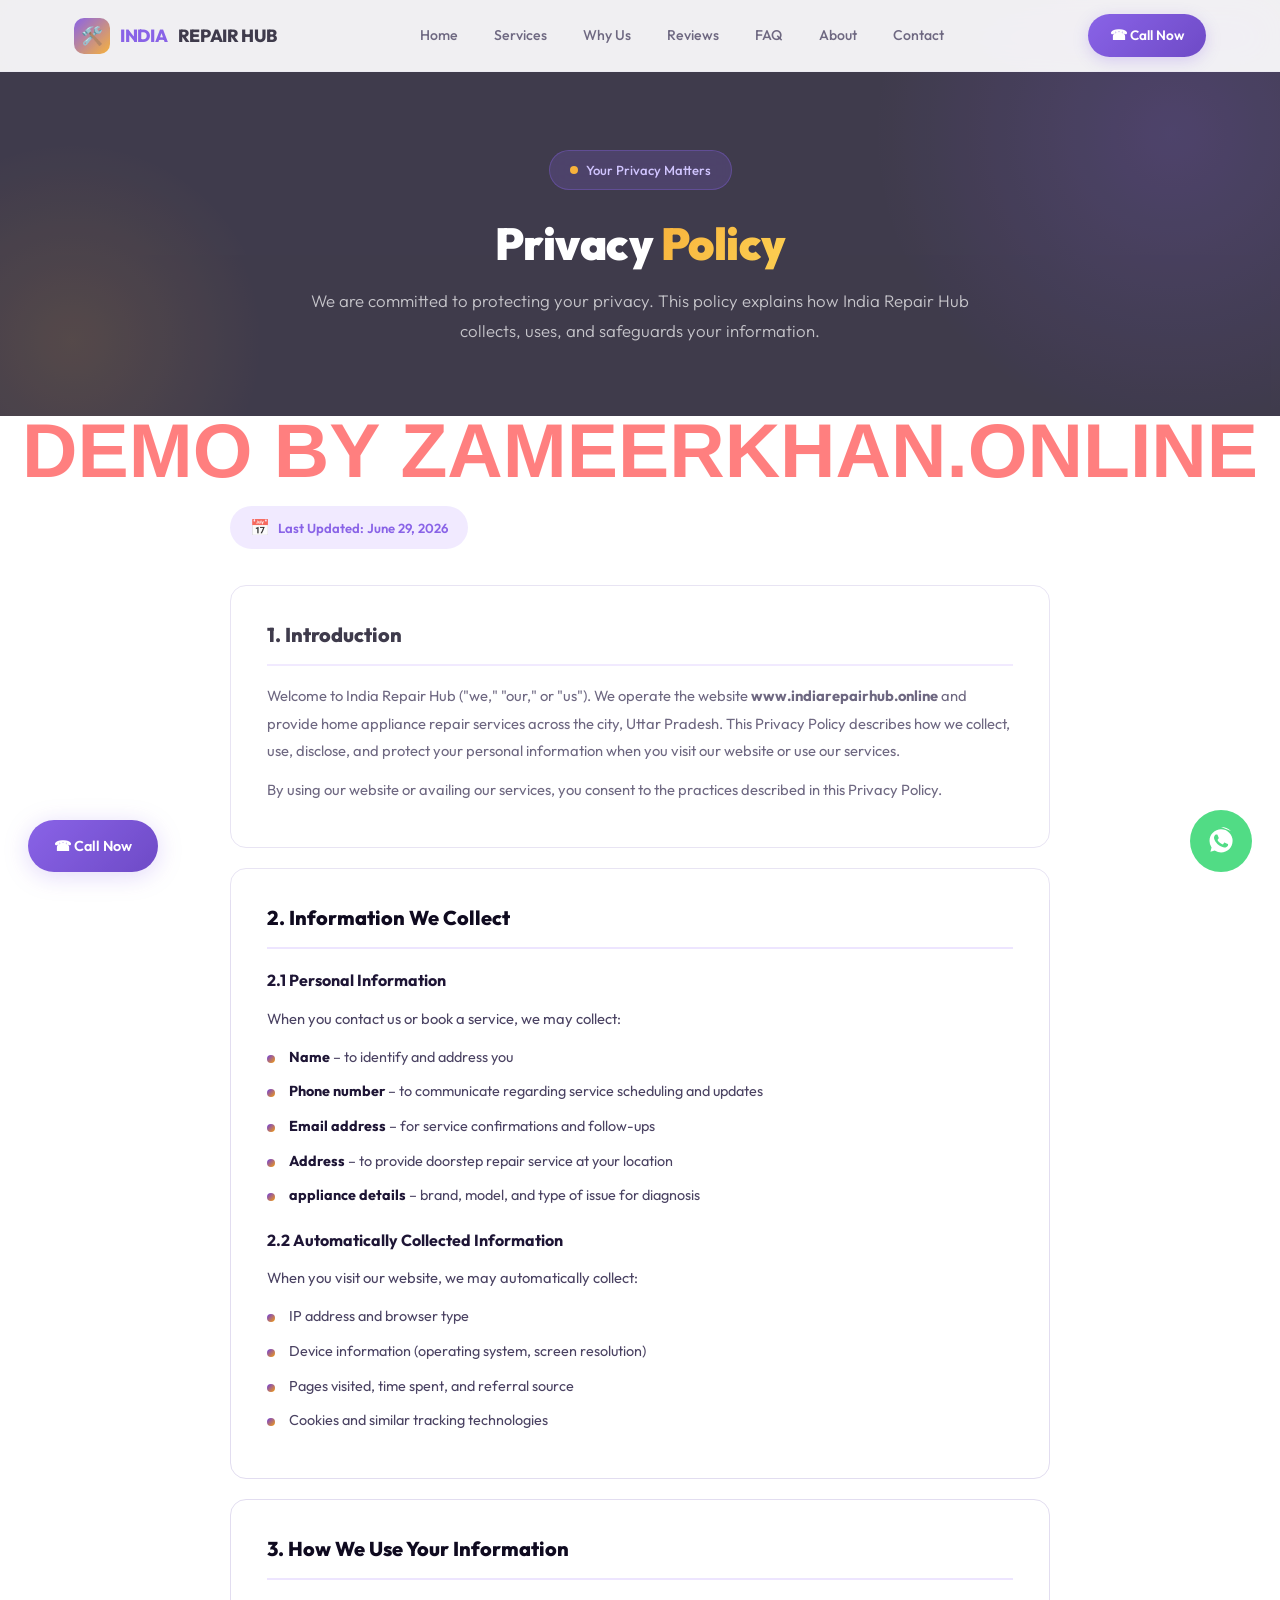
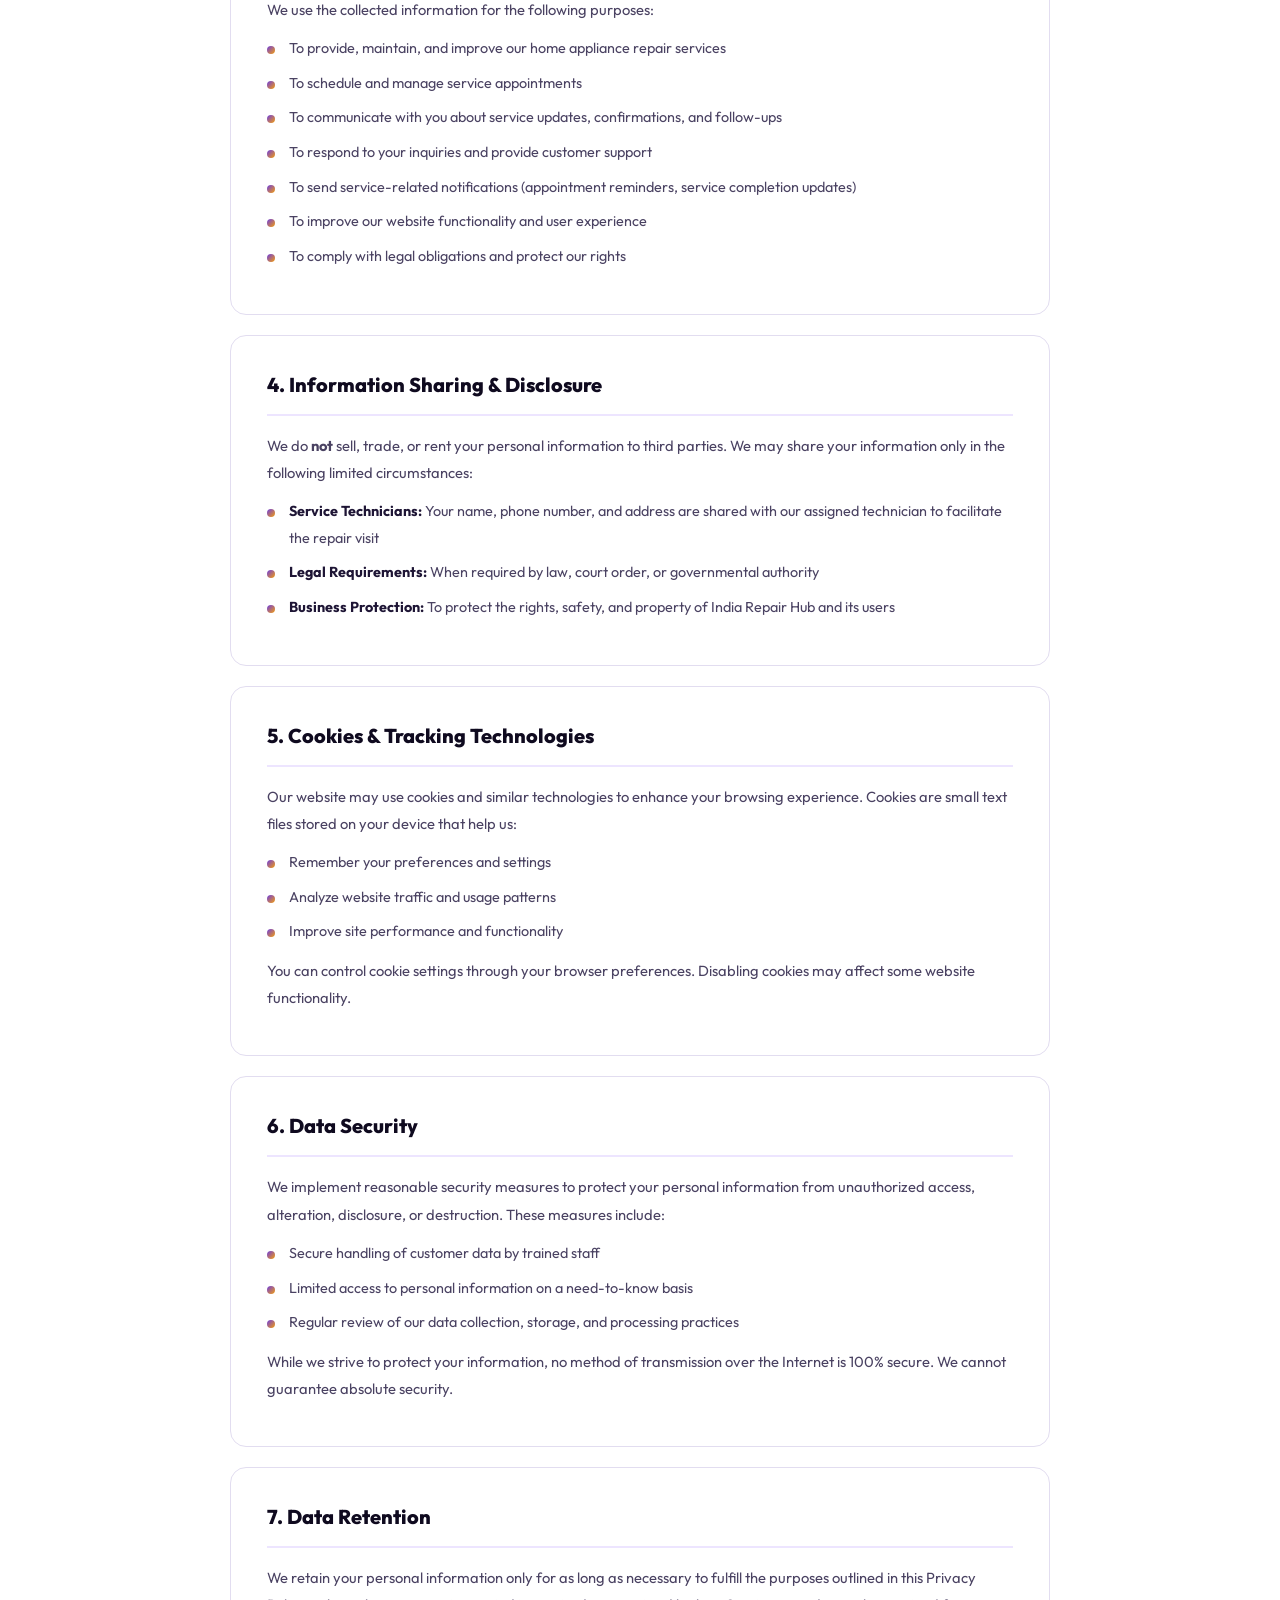
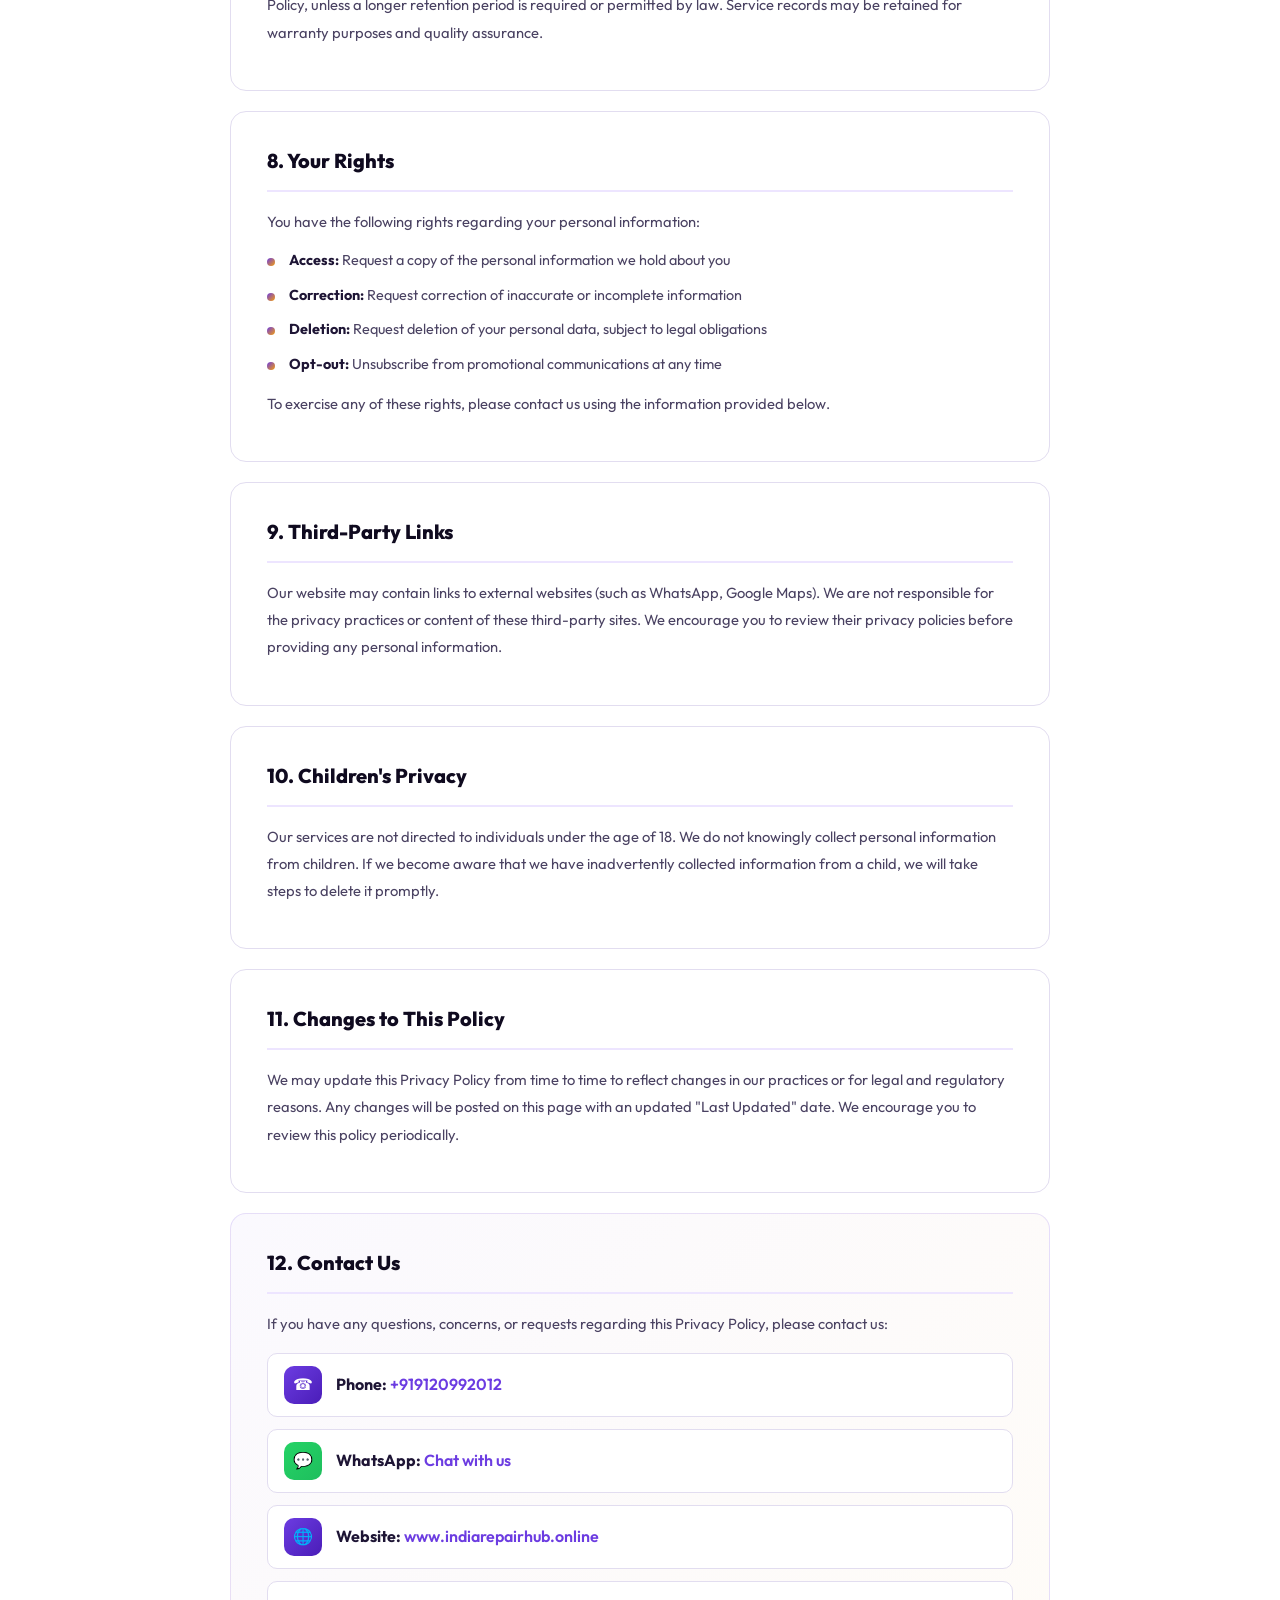
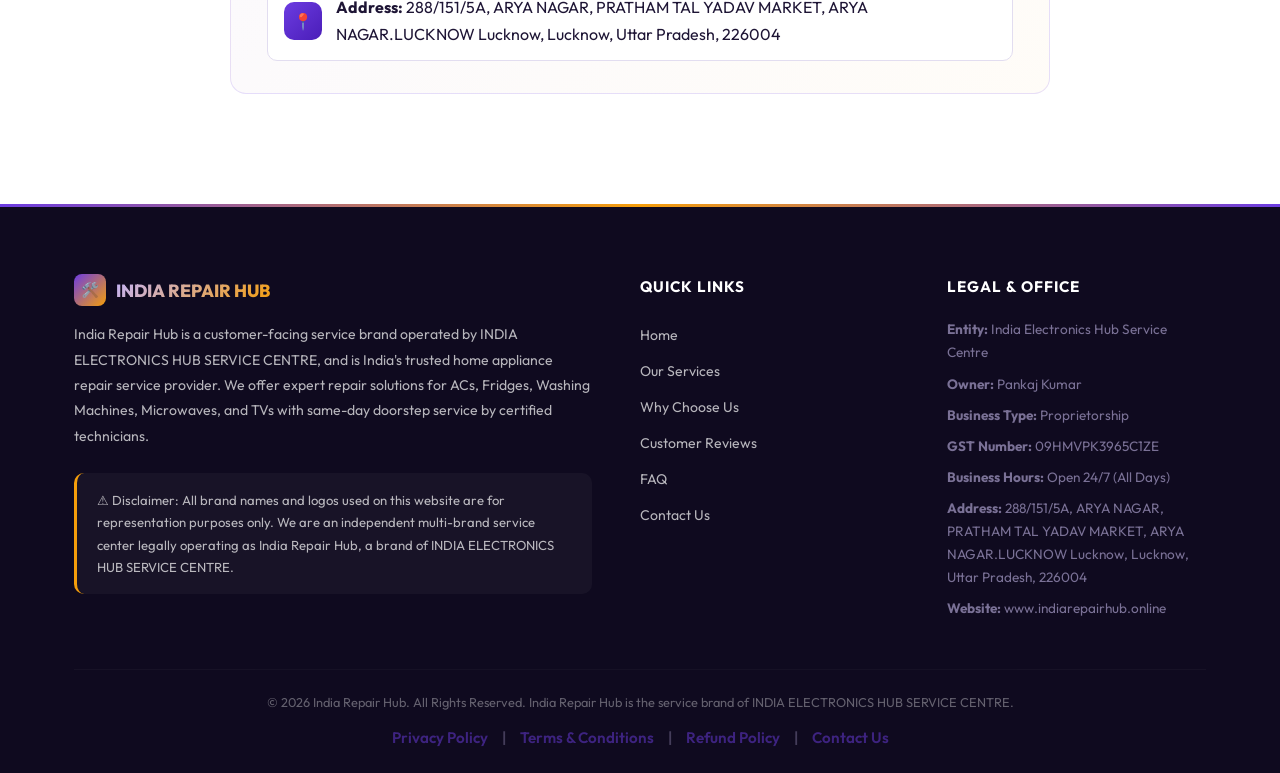
<file: privacy-policy.html>
<!DOCTYPE html>
<html lang="en">
<head>
<!-- Google tag (gtag.js) -->
<script async src="https://www.googletagmanager.com/gtag/js?id=AW-18298074596"></script>
<script>
  window.dataLayer = window.dataLayer || [];
  function gtag(){dataLayer.push(arguments);}
  gtag('js', new Date());

  gtag('config', 'AW-18298074596');
</script>
<meta charset="UTF-8">
<meta name="viewport" content="width=device-width, initial-scale=1.0">
<title>Privacy Policy – India Repair Hub | Home Appliance Repair Service</title>
<meta name="description" content="Read the Privacy Policy of India Repair Hub. Learn how we collect, use, and protect your personal information when you use our home appliance repair services.">
<link rel="stylesheet" href="style.css">
<link rel="icon" type="image/svg+xml" href="data:image/svg+xml,<svg xmlns='http://www.w3.org/2000/svg' viewBox='0 0 100 100'><text y='.9em' font-size='90'>🛠️</text></svg>">
</head>
<body>

<!-- HEADER -->
<header class="header" id="header">
 <div class="header-inner">
  <a href="index.html" class="logo">
   <span class="logo-icon">🛠️</span>
   INDIA <span>REPAIR HUB</span>
  </a>
  <nav class="nav" id="desktopNav">
   <a href="index.html">Home</a>
   <a href="index.html#services">Services</a>
   <a href="index.html#why">Why Us</a>
   <a href="index.html#reviews">Reviews</a>
   <a href="index.html#faq">FAQ</a>
   <a href="index.html#business-info">About</a>
   <a href="contact.html">Contact</a>
  </nav>
  <a href="tel:+919120992012" class="header-cta" id="headerCallBtn">&#9742; Call Now</a>
  <button class="menu-toggle" id="menuToggle" aria-label="Open menu">&#9776;</button>
 </div>
</header>

<!-- MOBILE NAV -->
<div class="mobile-nav" id="mobileNav">
 <button class="close-btn" id="closeNav" aria-label="Close menu">&times;</button>
 <a href="index.html">Home</a>
 <a href="index.html#services">Services</a>
 <a href="index.html#why">Why Us</a>
 <a href="index.html#reviews">Reviews</a>
 <a href="index.html#faq">FAQ</a>
 <a href="index.html#business-info">About</a>
   <a href="contact.html">Contact</a>
 <a href="tel:+919120992012" class="mobile-phone-btn">&#9742; Call +919120992012</a>
</div>

<!-- PAGE HERO -->
<section class="page-hero">
 <div class="container">
  <div class="page-hero-content">
   <div class="hero-badge">
    <span class="badge-dot"></span>
    Your Privacy Matters
   </div>
   <h1>Privacy <span class="highlight">Policy</span></h1>
   <p>We are committed to protecting your privacy. This policy explains how India Repair Hub collects, uses, and safeguards your information.</p>
  </div>
 </div>
</section>

<!-- PRIVACY POLICY CONTENT -->
<section class="section" id="policyContent">
 <div class="container">
  <div class="legal-content">
   <div class="legal-updated">
    <span class="legal-update-icon">📅</span>
    Last Updated: June 29, 2026
   </div>

   <div class="legal-card" id="ppIntro">
    <h2>1. Introduction</h2>
    <p>Welcome to India Repair Hub ("we," "our," or "us"). We operate the website <strong>www.indiarepairhub.online</strong> and provide home appliance repair services across the city, Uttar Pradesh. This Privacy Policy describes how we collect, use, disclose, and protect your personal information when you visit our website or use our services.</p>
    <p>By using our website or availing our services, you consent to the practices described in this Privacy Policy.</p>
   </div>

   <div class="legal-card" id="ppCollection">
    <h2>2. Information We Collect</h2>
    <h3>2.1 Personal Information</h3>
    <p>When you contact us or book a service, we may collect:</p>
    <ul>
     <li><strong>Name</strong> – to identify and address you</li>
     <li><strong>Phone number</strong> – to communicate regarding service scheduling and updates</li>
     <li><strong>Email address</strong> – for service confirmations and follow-ups</li>
     <li><strong>Address</strong> – to provide doorstep repair service at your location</li>
     <li><strong>appliance details</strong> – brand, model, and type of issue for diagnosis</li>
    </ul>
    <h3>2.2 Automatically Collected Information</h3>
    <p>When you visit our website, we may automatically collect:</p>
    <ul>
     <li>IP address and browser type</li>
     <li>Device information (operating system, screen resolution)</li>
     <li>Pages visited, time spent, and referral source</li>
     <li>Cookies and similar tracking technologies</li>
    </ul>
   </div>

   <div class="legal-card" id="ppUse">
    <h2>3. How We Use Your Information</h2>
    <p>We use the collected information for the following purposes:</p>
    <ul>
     <li>To provide, maintain, and improve our home appliance repair services</li>
     <li>To schedule and manage service appointments</li>
     <li>To communicate with you about service updates, confirmations, and follow-ups</li>
     <li>To respond to your inquiries and provide customer support</li>
     <li>To send service-related notifications (appointment reminders, service completion updates)</li>
     <li>To improve our website functionality and user experience</li>
     <li>To comply with legal obligations and protect our rights</li>
    </ul>
   </div>

   <div class="legal-card" id="ppSharing">
    <h2>4. Information Sharing & Disclosure</h2>
    <p>We do <strong>not</strong> sell, trade, or rent your personal information to third parties. We may share your information only in the following limited circumstances:</p>
    <ul>
     <li><strong>Service Technicians:</strong> Your name, phone number, and address are shared with our assigned technician to facilitate the repair visit</li>
     <li><strong>Legal Requirements:</strong> When required by law, court order, or governmental authority</li>
     <li><strong>Business Protection:</strong> To protect the rights, safety, and property of India Repair Hub and its users</li>
    </ul>
   </div>

   <div class="legal-card" id="ppCookies">
    <h2>5. Cookies & Tracking Technologies</h2>
    <p>Our website may use cookies and similar technologies to enhance your browsing experience. Cookies are small text files stored on your device that help us:</p>
    <ul>
     <li>Remember your preferences and settings</li>
     <li>Analyze website traffic and usage patterns</li>
     <li>Improve site performance and functionality</li>
    </ul>
    <p>You can control cookie settings through your browser preferences. Disabling cookies may affect some website functionality.</p>
   </div>

   <div class="legal-card" id="ppSecurity">
    <h2>6. Data Security</h2>
    <p>We implement reasonable security measures to protect your personal information from unauthorized access, alteration, disclosure, or destruction. These measures include:</p>
    <ul>
     <li>Secure handling of customer data by trained staff</li>
     <li>Limited access to personal information on a need-to-know basis</li>
     <li>Regular review of our data collection, storage, and processing practices</li>
    </ul>
    <p>While we strive to protect your information, no method of transmission over the Internet is 100% secure. We cannot guarantee absolute security.</p>
   </div>

   <div class="legal-card" id="ppRetention">
    <h2>7. Data Retention</h2>
    <p>We retain your personal information only for as long as necessary to fulfill the purposes outlined in this Privacy Policy, unless a longer retention period is required or permitted by law. Service records may be retained for warranty purposes and quality assurance.</p>
   </div>

   <div class="legal-card" id="ppRights">
    <h2>8. Your Rights</h2>
    <p>You have the following rights regarding your personal information:</p>
    <ul>
     <li><strong>Access:</strong> Request a copy of the personal information we hold about you</li>
     <li><strong>Correction:</strong> Request correction of inaccurate or incomplete information</li>
     <li><strong>Deletion:</strong> Request deletion of your personal data, subject to legal obligations</li>
     <li><strong>Opt-out:</strong> Unsubscribe from promotional communications at any time</li>
    </ul>
    <p>To exercise any of these rights, please contact us using the information provided below.</p>
   </div>

   <div class="legal-card" id="ppThirdParty">
    <h2>9. Third-Party Links</h2>
    <p>Our website may contain links to external websites (such as WhatsApp, Google Maps). We are not responsible for the privacy practices or content of these third-party sites. We encourage you to review their privacy policies before providing any personal information.</p>
   </div>

   <div class="legal-card" id="ppChildren">
    <h2>10. Children's Privacy</h2>
    <p>Our services are not directed to individuals under the age of 18. We do not knowingly collect personal information from children. If we become aware that we have inadvertently collected information from a child, we will take steps to delete it promptly.</p>
   </div>

   <div class="legal-card" id="ppChanges">
    <h2>11. Changes to This Policy</h2>
    <p>We may update this Privacy Policy from time to time to reflect changes in our practices or for legal and regulatory reasons. Any changes will be posted on this page with an updated "Last Updated" date. We encourage you to review this policy periodically.</p>
   </div>

   <div class="legal-card legal-card-contact" id="ppContact">
    <h2>12. Contact Us</h2>
    <p>If you have any questions, concerns, or requests regarding this Privacy Policy, please contact us:</p>
    <div class="legal-contact-info">
     <div class="legal-contact-item">
      <span class="lc-icon">&#9742;</span>
      <div><strong>Phone:</strong> <a href="tel:+919120992012">+919120992012</a></div>
     </div>
     <div class="legal-contact-item">
      <span class="lc-icon lc-icon-wa">💬</span>
      <div><strong>WhatsApp:</strong> <a href="https://wa.me/919120992012" target="_blank">Chat with us</a></div>
     </div>
     <div class="legal-contact-item">
      <span class="lc-icon">🌐</span>
      <div><strong>Website:</strong> <a href="https://www.indiarepairhub.online" target="_blank">www.indiarepairhub.online</a></div>
     </div>
     <div class="legal-contact-item">
      <span class="lc-icon">📍</span>
      <div><strong>Address:</strong> 288/151/5A, ARYA NAGAR, PRATHAM TAL YADAV MARKET, ARYA NAGAR.LUCKNOW Lucknow, Lucknow, Uttar Pradesh, 226004</div>
     </div>
    </div>
   </div>
  </div>
 </div>
</section>

<!-- FOOTER -->
<footer class="footer" id="siteFooter">
 <div class="container">
  <div class="footer-grid">
   <div>
    <div class="footer-logo">
     <span class="fl-icon">🛠️</span>
     <span class="fl-text">INDIA <span>REPAIR HUB</span></span>
    </div>
    <p class="footer-about">India Repair Hub is a customer-facing service brand operated by INDIA ELECTRONICS HUB SERVICE CENTRE, and is India's trusted home appliance repair service provider. We offer expert repair solutions for ACs, Fridges, Washing Machines, Microwaves, and TVs with same-day doorstep service by certified technicians.</p>
    <div class="footer-disclaimer">⚠ Disclaimer: All brand names and logos used on this website are for representation purposes only. We are an independent multi-brand service center legally operating as India Repair Hub, a brand of INDIA ELECTRONICS HUB SERVICE CENTRE.</div>
   </div>
   <div>
    <h4>Quick Links</h4>
    <div class="footer-links">
     <a href="index.html#home">Home</a>
     <a href="index.html#services">Our Services</a>
     <a href="index.html#why">Why Choose Us</a>
     <a href="index.html#reviews">Customer Reviews</a>
     <a href="index.html#faq">FAQ</a>
     <a href="contact.html">Contact Us</a>
    </div>
   </div>
   <div>
    <h4>Legal & Office</h4>
    <div style="font-size: 0.85rem; color: var(--text-light); display: flex; flex-direction: column; gap: 8px;">
     <div><strong>Entity:</strong> India Electronics Hub Service Centre</div>
     <div><strong>Owner:</strong> Pankaj Kumar</div>
     <div><strong>Business Type:</strong> Proprietorship</div>
     <div><strong>GST Number:</strong> 09HMVPK3965C1ZE</div>
     <div><strong>Business Hours:</strong> Open 24/7 (All Days)</div>
     <div><strong>Address:</strong> 288/151/5A, ARYA NAGAR, PRATHAM TAL YADAV MARKET, ARYA NAGAR.LUCKNOW Lucknow, Lucknow, Uttar Pradesh, 226004</div>
     <div><strong>Website:</strong> www.indiarepairhub.online</div>
    </div>
   </div>
  </div>
  <div class="footer-bottom">
   <div style="margin-bottom: 12px;">&copy; 2026 India Repair Hub. All Rights Reserved. India Repair Hub is the service brand of INDIA ELECTRONICS HUB SERVICE CENTRE.</div>
   <div style="display: flex; justify-content: center; align-items: center; gap: 14px; flex-wrap: wrap; font-size: 0.95rem; font-weight: 600;">
    <a href="privacy-policy.html" style="color: var(--primary); text-decoration: none;" onmouseover="this.style.color='var(--primary-dark)'" onmouseout="this.style.color='var(--primary)'">Privacy Policy</a>
    <span style="color: var(--text-light);">|</span>
    <a href="terms-and-conditions.html" style="color: var(--primary); text-decoration: none;" onmouseover="this.style.color='var(--primary-dark)'" onmouseout="this.style.color='var(--primary)'">Terms & Conditions</a>
    <span style="color: var(--text-light);">|</span>
    <a href="refund-policy.html" style="color: var(--primary); text-decoration: none;" onmouseover="this.style.color='var(--primary-dark)'" onmouseout="this.style.color='var(--primary)'">Refund Policy</a>
    <span style="color: var(--text-light);">|</span>
    <a href="contact.html" style="color: var(--primary); text-decoration: none;" onmouseover="this.style.color='var(--primary-dark)'" onmouseout="this.style.color='var(--primary)'">Contact Us</a>
   </div>
  </div>
 </div>
</footer>

<!-- FLOATING BUTTONS -->
<a href="https://wa.me/919120992012?text=Hi%2C%20I%20need%20home%20appliance%20repair%20service" target="_blank" class="floating-whatsapp" aria-label="WhatsApp" id="floatingWa">
 <svg width="28" height="28" viewBox="0 0 24 24" fill="white"><path d="M17.472 14.382c-.297-.149-1.758-.867-2.03-.967-.273-.099-.471-.148-.67.15-.197.297-.767.966-.94 1.164-.173.199-.347.223-.644.075-.297-.15-1.255-.463-2.39-1.475-.883-.788-1.48-1.761-1.653-2.059-.173-.297-.018-.458.13-.606.134-.133.298-.347.446-.52.149-.174.198-.298.298-.497.099-.198.05-.371-.025-.52-.075-.149-.669-1.612-.916-2.207-.242-.579-.487-.5-.669-.51-.173-.008-.371-.01-.57-.01-.198 0-.52.074-.792.372-.272.297-1.04 1.016-1.04 2.479 0 1.462 1.065 2.875 1.213 3.074.149.198 2.096 3.2 5.077 4.487.709.306 1.262.489 1.694.625.712.227 1.36.195 1.871.118.571-.085 1.758-.719 2.006-1.413.248-.694.248-1.289.173-1.413-.074-.124-.272-.198-.57-.347m-5.421 7.403h-.004a9.87 9.87 0 01-5.031-1.378l-.361-.214-3.741.982.998-3.648-.235-.374a9.86 9.86 0 01-1.51-5.26c.001-5.45 4.436-9.884 9.888-9.884 2.64 0 5.122 1.03 6.988 2.898a9.825 9.825 0 012.893 6.994c-.003 5.45-4.437 9.884-9.885 9.884m8.413-18.297A11.815 11.815 0 0012.05 0C5.495 0.16 5.335.157 11.892c0 2.096.547 4.142 1.588 5.945L.057 24l6.305-1.654a11.882 11.882 0 005.683 1.448h.005c6.554 0 11.89-5.335 11.893-11.893a11.821 11.821 0 00-3.48-8.413z"/></svg>
</a>
<a href="tel:+919120992012" class="floating-call" id="floatingCall">&#9742; Call Now</a>

<script>
window.addEventListener("scroll", function() {
 document.getElementById("header").classList.toggle("scrolled", window.scrollY > 50);
});
document.getElementById("menuToggle").addEventListener("click", function() {
 document.getElementById("mobileNav").classList.add("open");
});
document.getElementById("closeNav").addEventListener("click", function() {
 document.getElementById("mobileNav").classList.remove("open");
});
document.querySelectorAll('.mobile-nav a:not(.close-btn):not(.mobile-phone-btn)').forEach(function(link) {
 link.addEventListener('click', function() {
  document.getElementById('mobileNav').classList.remove('open');
 });
});
</script>
<div id="watermark-overlay"><a href="https://zameerkhan.online" target="_blank">DEMO BY ZAMEERKHAN.ONLINE</a></div>
</body>
</html>
</file>
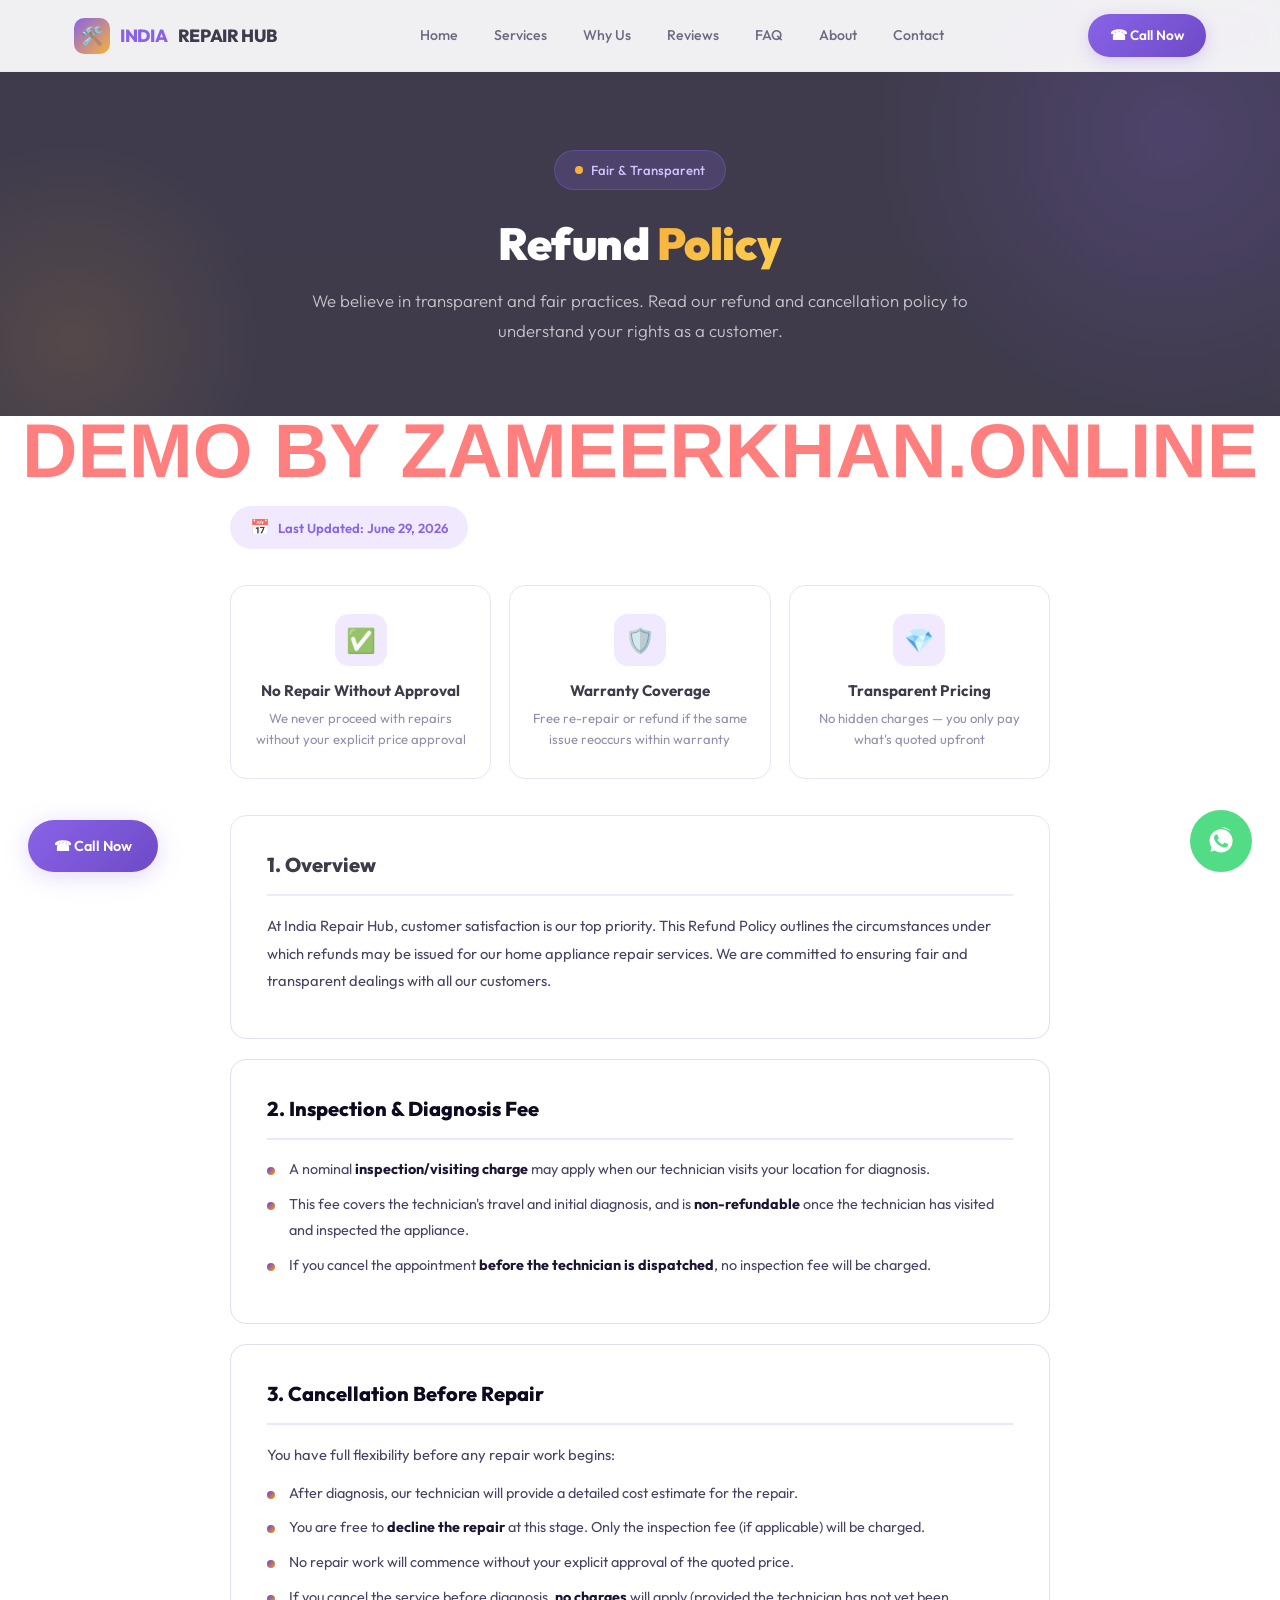
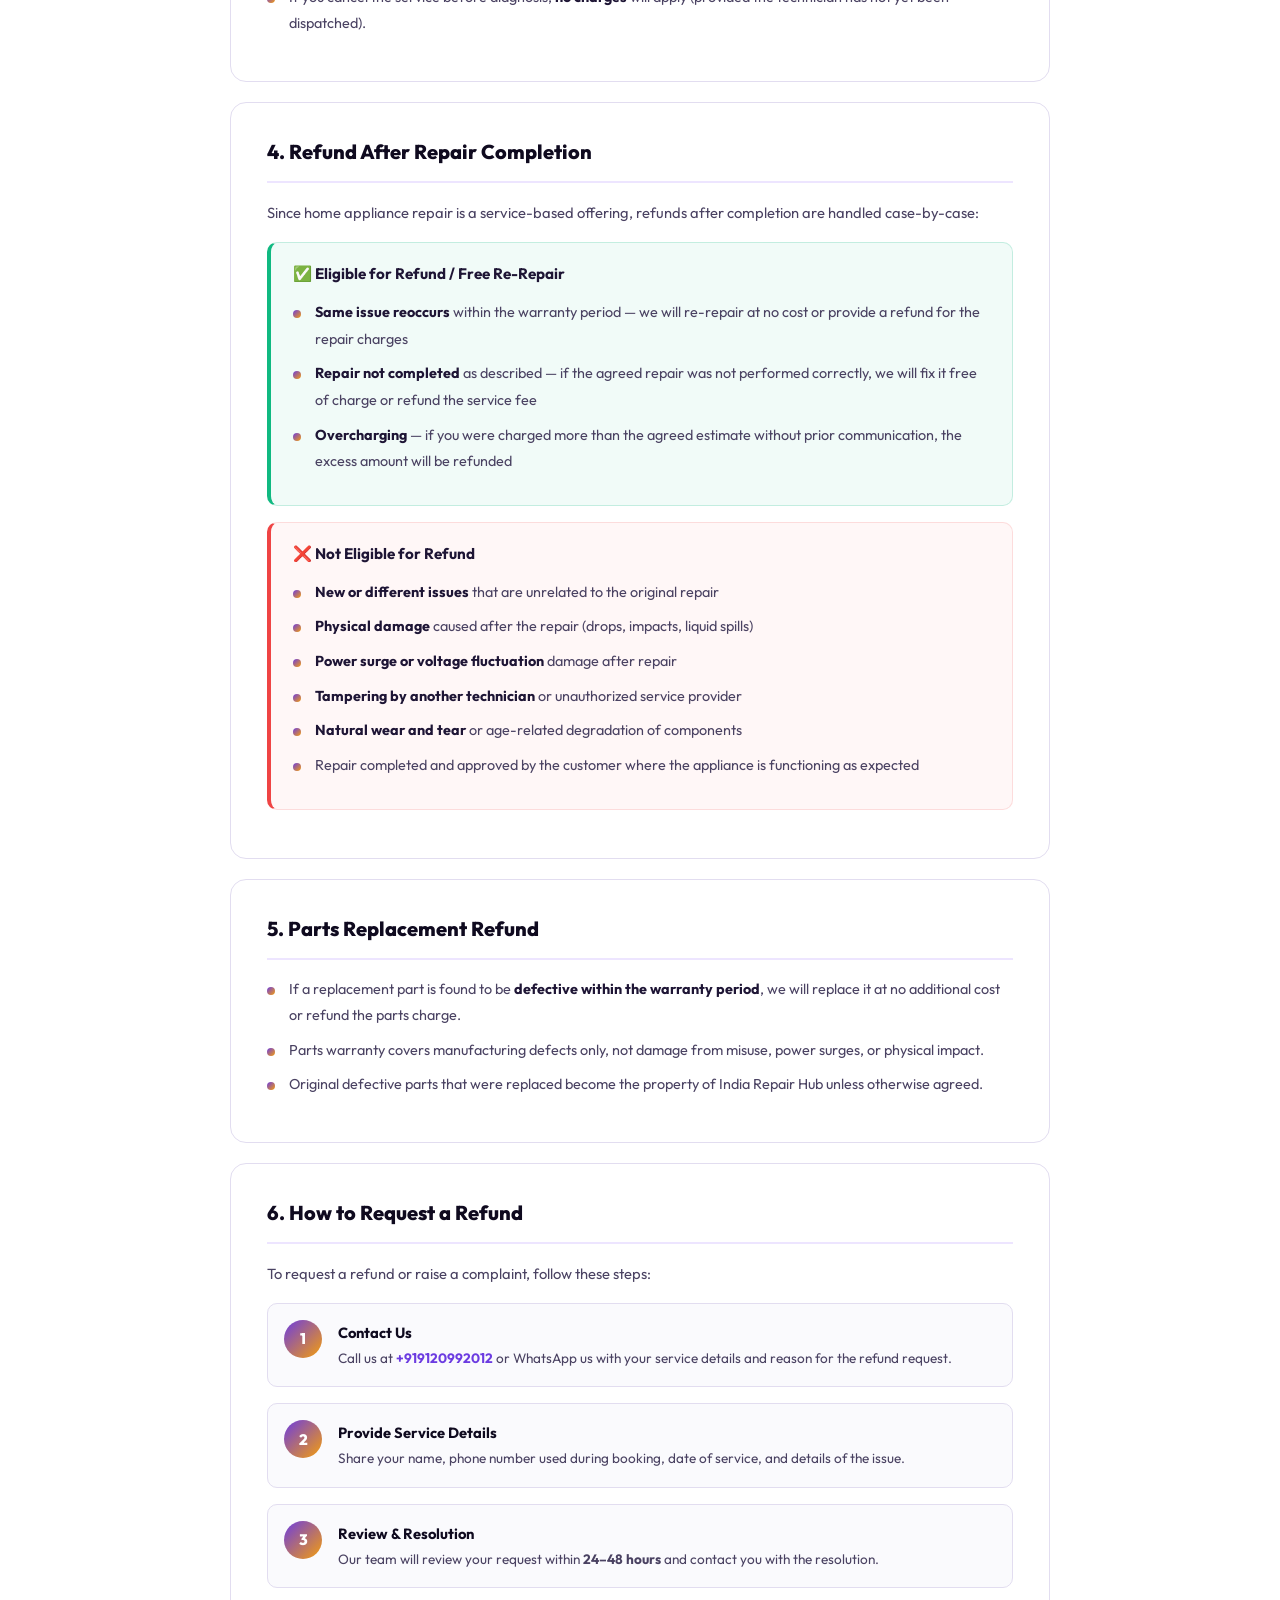
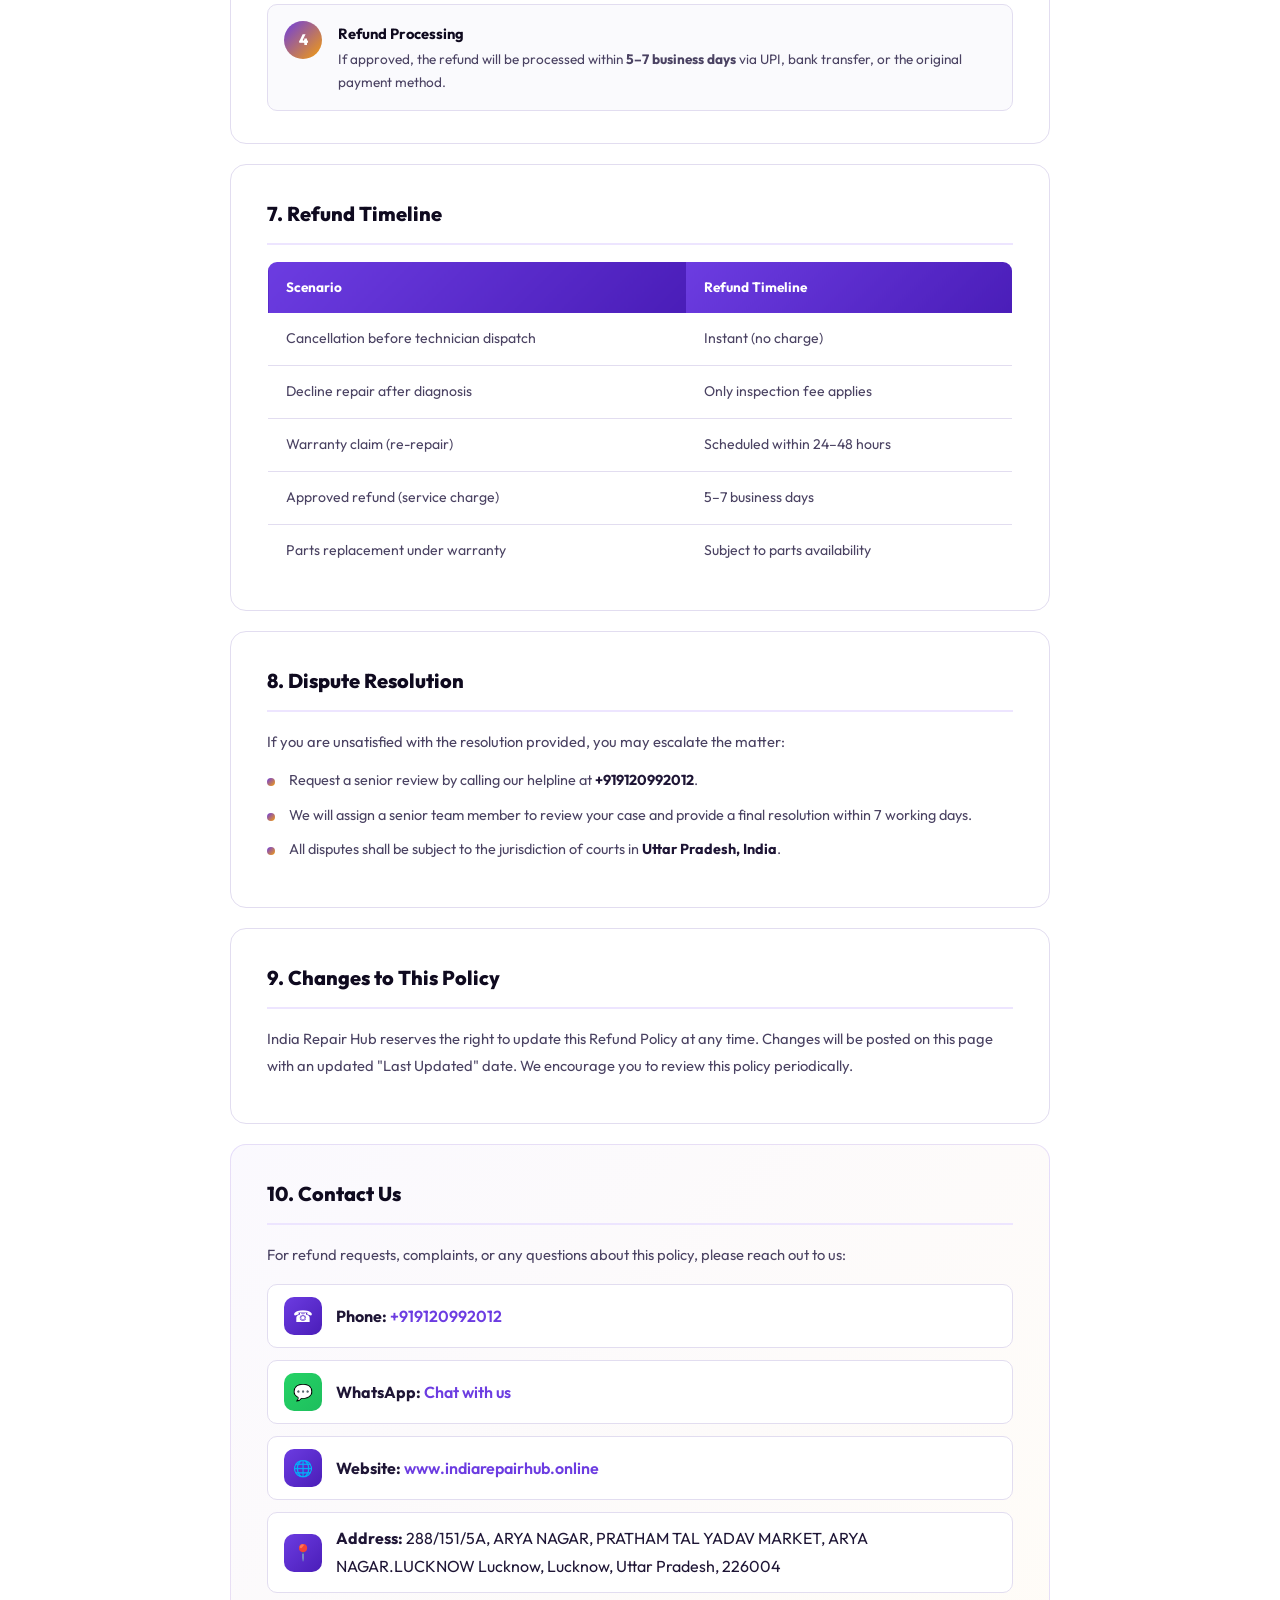
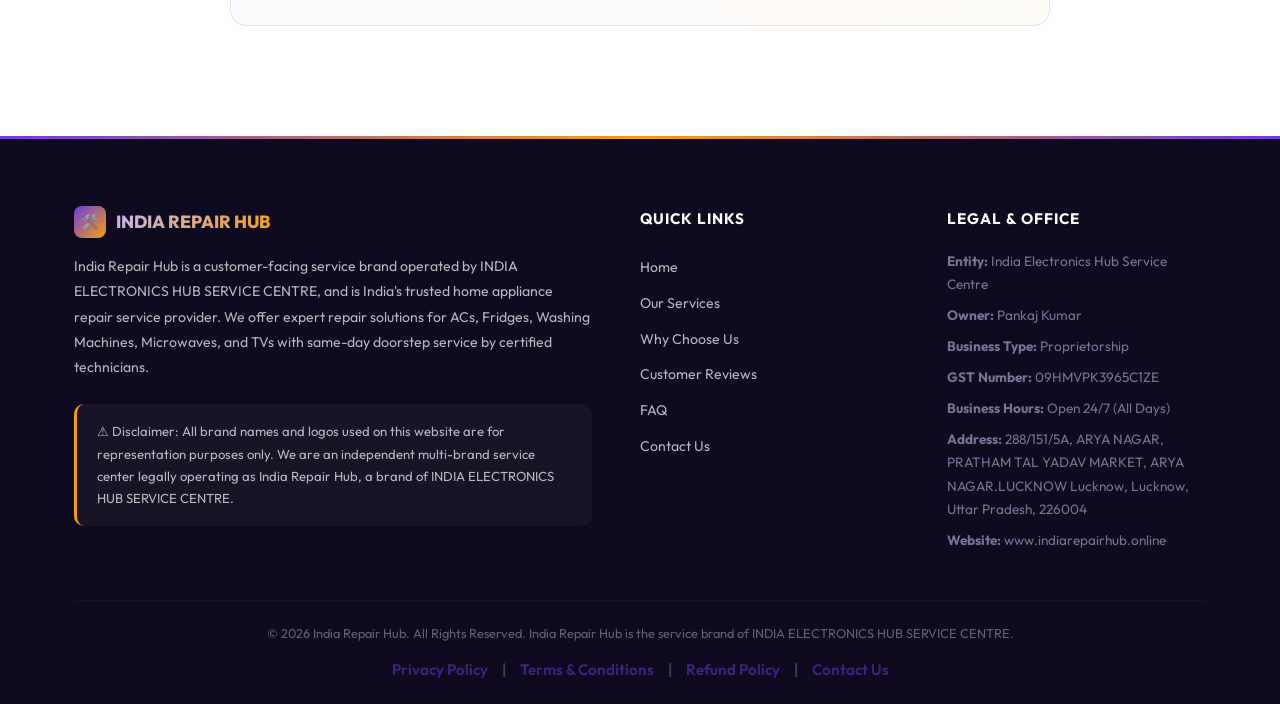
<file: refund-policy.html>
<!DOCTYPE html>
<html lang="en">
<head>
<!-- Google tag (gtag.js) -->
<script async src="https://www.googletagmanager.com/gtag/js?id=AW-18298074596"></script>
<script>
  window.dataLayer = window.dataLayer || [];
  function gtag(){dataLayer.push(arguments);}
  gtag('js', new Date());

  gtag('config', 'AW-18298074596');
</script>
<meta charset="UTF-8">
<meta name="viewport" content="width=device-width, initial-scale=1.0">
<title>Refund Policy – India Repair Hub | Home Appliance Repair Service</title>
<meta name="description" content="Read the Refund Policy of India Repair Hub. Learn about our fair refund and cancellation process for home appliance repair services.">
<link rel="stylesheet" href="style.css">
<link rel="icon" type="image/svg+xml" href="data:image/svg+xml,<svg xmlns='http://www.w3.org/2000/svg' viewBox='0 0 100 100'><text y='.9em' font-size='90'>🛠️</text></svg>">
</head>
<body>

<!-- HEADER -->
<header class="header" id="header">
 <div class="header-inner">
  <a href="index.html" class="logo">
   <span class="logo-icon">🛠️</span>
   INDIA <span>REPAIR HUB</span>
  </a>
  <nav class="nav" id="desktopNav">
   <a href="index.html">Home</a>
   <a href="index.html#services">Services</a>
   <a href="index.html#why">Why Us</a>
   <a href="index.html#reviews">Reviews</a>
   <a href="index.html#faq">FAQ</a>
   <a href="index.html#business-info">About</a>
   <a href="contact.html">Contact</a>
  </nav>
  <a href="tel:+919120992012" class="header-cta" id="headerCallBtn">&#9742; Call Now</a>
  <button class="menu-toggle" id="menuToggle" aria-label="Open menu">&#9776;</button>
 </div>
</header>

<!-- MOBILE NAV -->
<div class="mobile-nav" id="mobileNav">
 <button class="close-btn" id="closeNav" aria-label="Close menu">&times;</button>
 <a href="index.html">Home</a>
 <a href="index.html#services">Services</a>
 <a href="index.html#why">Why Us</a>
 <a href="index.html#reviews">Reviews</a>
 <a href="index.html#faq">FAQ</a>
 <a href="index.html#business-info">About</a>
   <a href="contact.html">Contact</a>
 <a href="tel:+919120992012" class="mobile-phone-btn">&#9742; Call +919120992012</a>
</div>

<!-- PAGE HERO -->
<section class="page-hero">
 <div class="container">
  <div class="page-hero-content">
   <div class="hero-badge">
    <span class="badge-dot"></span>
    Fair & Transparent
   </div>
   <h1>Refund <span class="highlight">Policy</span></h1>
   <p>We believe in transparent and fair practices. Read our refund and cancellation policy to understand your rights as a customer.</p>
  </div>
 </div>
</section>

<!-- REFUND POLICY CONTENT -->
<section class="section" id="refundContent">
 <div class="container">
  <div class="legal-content">
   <div class="legal-updated">
    <span class="legal-update-icon">📅</span>
    Last Updated: June 29, 2026
   </div>

   <!-- Refund Summary Highlights -->
   <div class="refund-highlights">
    <div class="refund-highlight-card" id="rhApproval">
     <div class="rh-icon">✅</div>
     <h3>No Repair Without Approval</h3>
     <p>We never proceed with repairs without your explicit price approval</p>
    </div>
    <div class="refund-highlight-card" id="rhWarranty">
     <div class="rh-icon">🛡️</div>
     <h3>Warranty Coverage</h3>
     <p>Free re-repair or refund if the same issue reoccurs within warranty</p>
    </div>
    <div class="refund-highlight-card" id="rhTransparent">
     <div class="rh-icon">💎</div>
     <h3>Transparent Pricing</h3>
     <p>No hidden charges — you only pay what's quoted upfront</p>
    </div>
   </div>

   <div class="legal-card" id="rpOverview">
    <h2>1. Overview</h2>
    <p>At India Repair Hub, customer satisfaction is our top priority. This Refund Policy outlines the circumstances under which refunds may be issued for our home appliance repair services. We are committed to ensuring fair and transparent dealings with all our customers.</p>
   </div>

   <div class="legal-card" id="rpInspection">
    <h2>2. Inspection & Diagnosis Fee</h2>
    <ul>
     <li>A nominal <strong>inspection/visiting charge</strong> may apply when our technician visits your location for diagnosis.</li>
     <li>This fee covers the technician's travel and initial diagnosis, and is <strong>non-refundable</strong> once the technician has visited and inspected the appliance.</li>
     <li>If you cancel the appointment <strong>before the technician is dispatched</strong>, no inspection fee will be charged.</li>
    </ul>
   </div>

   <div class="legal-card" id="rpBeforeRepair">
    <h2>3. Cancellation Before Repair</h2>
    <p>You have full flexibility before any repair work begins:</p>
    <ul>
     <li>After diagnosis, our technician will provide a detailed cost estimate for the repair.</li>
     <li>You are free to <strong>decline the repair</strong> at this stage. Only the inspection fee (if applicable) will be charged.</li>
     <li>No repair work will commence without your explicit approval of the quoted price.</li>
     <li>If you cancel the service before diagnosis, <strong>no charges</strong> will apply (provided the technician has not yet been dispatched).</li>
    </ul>
   </div>

   <div class="legal-card" id="rpAfterRepair">
    <h2>4. Refund After Repair Completion</h2>
    <p>Since home appliance repair is a service-based offering, refunds after completion are handled case-by-case:</p>
    
    <div class="refund-scenario refund-eligible">
     <h3>✅ Eligible for Refund / Free Re-Repair</h3>
     <ul>
      <li><strong>Same issue reoccurs</strong> within the warranty period — we will re-repair at no cost or provide a refund for the repair charges</li>
      <li><strong>Repair not completed</strong> as described — if the agreed repair was not performed correctly, we will fix it free of charge or refund the service fee</li>
      <li><strong>Overcharging</strong> — if you were charged more than the agreed estimate without prior communication, the excess amount will be refunded</li>
     </ul>
    </div>

    <div class="refund-scenario refund-ineligible">
     <h3>❌ Not Eligible for Refund</h3>
     <ul>
      <li><strong>New or different issues</strong> that are unrelated to the original repair</li>
      <li><strong>Physical damage</strong> caused after the repair (drops, impacts, liquid spills)</li>
      <li><strong>Power surge or voltage fluctuation</strong> damage after repair</li>
      <li><strong>Tampering by another technician</strong> or unauthorized service provider</li>
      <li><strong>Natural wear and tear</strong> or age-related degradation of components</li>
      <li>Repair completed and approved by the customer where the appliance is functioning as expected</li>
     </ul>
    </div>
   </div>

   <div class="legal-card" id="rpParts">
    <h2>5. Parts Replacement Refund</h2>
    <ul>
     <li>If a replacement part is found to be <strong>defective within the warranty period</strong>, we will replace it at no additional cost or refund the parts charge.</li>
     <li>Parts warranty covers manufacturing defects only, not damage from misuse, power surges, or physical impact.</li>
     <li>Original defective parts that were replaced become the property of India Repair Hub unless otherwise agreed.</li>
    </ul>
   </div>

   <div class="legal-card" id="rpProcess">
    <h2>6. How to Request a Refund</h2>
    <p>To request a refund or raise a complaint, follow these steps:</p>
    <div class="refund-steps">
     <div class="refund-step">
      <div class="rs-number">1</div>
      <div>
       <h4>Contact Us</h4>
       <p>Call us at <a href="tel:+919120992012"><strong>+919120992012</strong></a> or WhatsApp us with your service details and reason for the refund request.</p>
      </div>
     </div>
     <div class="refund-step">
      <div class="rs-number">2</div>
      <div>
       <h4>Provide Service Details</h4>
       <p>Share your name, phone number used during booking, date of service, and details of the issue.</p>
      </div>
     </div>
     <div class="refund-step">
      <div class="rs-number">3</div>
      <div>
       <h4>Review & Resolution</h4>
       <p>Our team will review your request within <strong>24–48 hours</strong> and contact you with the resolution.</p>
      </div>
     </div>
     <div class="refund-step">
      <div class="rs-number">4</div>
      <div>
       <h4>Refund Processing</h4>
       <p>If approved, the refund will be processed within <strong>5–7 business days</strong> via UPI, bank transfer, or the original payment method.</p>
      </div>
     </div>
    </div>
   </div>

   <div class="legal-card" id="rpTimeline">
    <h2>7. Refund Timeline</h2>
    <div class="timeline-table">
     <table>
      <thead>
       <tr>
        <th>Scenario</th>
        <th>Refund Timeline</th>
       </tr>
      </thead>
      <tbody>
       <tr>
        <td>Cancellation before technician dispatch</td>
        <td>Instant (no charge)</td>
       </tr>
       <tr>
        <td>Decline repair after diagnosis</td>
        <td>Only inspection fee applies</td>
       </tr>
       <tr>
        <td>Warranty claim (re-repair)</td>
        <td>Scheduled within 24–48 hours</td>
       </tr>
       <tr>
        <td>Approved refund (service charge)</td>
        <td>5–7 business days</td>
       </tr>
       <tr>
        <td>Parts replacement under warranty</td>
        <td>Subject to parts availability</td>
       </tr>
      </tbody>
     </table>
    </div>
   </div>

   <div class="legal-card" id="rpDisputes">
    <h2>8. Dispute Resolution</h2>
    <p>If you are unsatisfied with the resolution provided, you may escalate the matter:</p>
    <ul>
     <li>Request a senior review by calling our helpline at <a href="tel:+919120992012"><strong>+919120992012</strong></a>.</li>
     <li>We will assign a senior team member to review your case and provide a final resolution within 7 working days.</li>
     <li>All disputes shall be subject to the jurisdiction of courts in <strong>Uttar Pradesh, India</strong>.</li>
    </ul>
   </div>

   <div class="legal-card" id="rpChanges">
    <h2>9. Changes to This Policy</h2>
    <p>India Repair Hub reserves the right to update this Refund Policy at any time. Changes will be posted on this page with an updated "Last Updated" date. We encourage you to review this policy periodically.</p>
   </div>

   <div class="legal-card legal-card-contact" id="rpContact">
    <h2>10. Contact Us</h2>
    <p>For refund requests, complaints, or any questions about this policy, please reach out to us:</p>
    <div class="legal-contact-info">
     <div class="legal-contact-item">
      <span class="lc-icon">&#9742;</span>
      <div><strong>Phone:</strong> <a href="tel:+919120992012">+919120992012</a></div>
     </div>
     <div class="legal-contact-item">
      <span class="lc-icon lc-icon-wa">💬</span>
      <div><strong>WhatsApp:</strong> <a href="https://wa.me/919120992012" target="_blank">Chat with us</a></div>
     </div>
     <div class="legal-contact-item">
      <span class="lc-icon">🌐</span>
      <div><strong>Website:</strong> <a href="https://www.indiarepairhub.online" target="_blank">www.indiarepairhub.online</a></div>
     </div>
     <div class="legal-contact-item">
      <span class="lc-icon">📍</span>
      <div><strong>Address:</strong> 288/151/5A, ARYA NAGAR, PRATHAM TAL YADAV MARKET, ARYA NAGAR.LUCKNOW Lucknow, Lucknow, Uttar Pradesh, 226004</div>
     </div>
    </div>
   </div>
  </div>
 </div>
</section>

<!-- FOOTER -->
<footer class="footer" id="siteFooter">
 <div class="container">
  <div class="footer-grid">
   <div>
    <div class="footer-logo">
     <span class="fl-icon">🛠️</span>
     <span class="fl-text">INDIA <span>REPAIR HUB</span></span>
    </div>
    <p class="footer-about">India Repair Hub is a customer-facing service brand operated by INDIA ELECTRONICS HUB SERVICE CENTRE, and is India's trusted home appliance repair service provider. We offer expert repair solutions for ACs, Fridges, Washing Machines, Microwaves, and TVs with same-day doorstep service by certified technicians.</p>
    <div class="footer-disclaimer">⚠ Disclaimer: All brand names and logos used on this website are for representation purposes only. We are an independent multi-brand service center legally operating as India Repair Hub, a brand of INDIA ELECTRONICS HUB SERVICE CENTRE.</div>
   </div>
   <div>
    <h4>Quick Links</h4>
    <div class="footer-links">
     <a href="index.html#home">Home</a>
     <a href="index.html#services">Our Services</a>
     <a href="index.html#why">Why Choose Us</a>
     <a href="index.html#reviews">Customer Reviews</a>
     <a href="index.html#faq">FAQ</a>
     <a href="contact.html">Contact Us</a>
    </div>
   </div>
   <div>
    <h4>Legal & Office</h4>
    <div style="font-size: 0.85rem; color: var(--text-light); display: flex; flex-direction: column; gap: 8px;">
     <div><strong>Entity:</strong> India Electronics Hub Service Centre</div>
     <div><strong>Owner:</strong> Pankaj Kumar</div>
     <div><strong>Business Type:</strong> Proprietorship</div>
     <div><strong>GST Number:</strong> 09HMVPK3965C1ZE</div>
     <div><strong>Business Hours:</strong> Open 24/7 (All Days)</div>
     <div><strong>Address:</strong> 288/151/5A, ARYA NAGAR, PRATHAM TAL YADAV MARKET, ARYA NAGAR.LUCKNOW Lucknow, Lucknow, Uttar Pradesh, 226004</div>
     <div><strong>Website:</strong> www.indiarepairhub.online</div>
    </div>
   </div>
  </div>
  <div class="footer-bottom">
   <div style="margin-bottom: 12px;">&copy; 2026 India Repair Hub. All Rights Reserved. India Repair Hub is the service brand of INDIA ELECTRONICS HUB SERVICE CENTRE.</div>
   <div style="display: flex; justify-content: center; align-items: center; gap: 14px; flex-wrap: wrap; font-size: 0.95rem; font-weight: 600;">
    <a href="privacy-policy.html" style="color: var(--primary); text-decoration: none;" onmouseover="this.style.color='var(--primary-dark)'" onmouseout="this.style.color='var(--primary)'">Privacy Policy</a>
    <span style="color: var(--text-light);">|</span>
    <a href="terms-and-conditions.html" style="color: var(--primary); text-decoration: none;" onmouseover="this.style.color='var(--primary-dark)'" onmouseout="this.style.color='var(--primary)'">Terms & Conditions</a>
    <span style="color: var(--text-light);">|</span>
    <a href="refund-policy.html" style="color: var(--primary); text-decoration: none;" onmouseover="this.style.color='var(--primary-dark)'" onmouseout="this.style.color='var(--primary)'">Refund Policy</a>
    <span style="color: var(--text-light);">|</span>
    <a href="contact.html" style="color: var(--primary); text-decoration: none;" onmouseover="this.style.color='var(--primary-dark)'" onmouseout="this.style.color='var(--primary)'">Contact Us</a>
   </div>
  </div>
 </div>
</footer>

<!-- FLOATING BUTTONS -->
<a href="https://wa.me/919120992012?text=Hi%2C%20I%20need%20home%20appliance%20repair%20service" target="_blank" class="floating-whatsapp" aria-label="WhatsApp" id="floatingWa">
 <svg width="28" height="28" viewBox="0 0 24 24" fill="white"><path d="M17.472 14.382c-.297-.149-1.758-.867-2.03-.967-.273-.099-.471-.148-.67.15-.197.297-.767.966-.94 1.164-.173.199-.347.223-.644.075-.297-.15-1.255-.463-2.39-1.475-.883-.788-1.48-1.761-1.653-2.059-.173-.297-.018-.458.13-.606.134-.133.298-.347.446-.52.149-.174.198-.298.298-.497.099-.198.05-.371-.025-.52-.075-.149-.669-1.612-.916-2.207-.242-.579-.487-.5-.669-.51-.173-.008-.371-.01-.57-.01-.198 0-.52.074-.792.372-.272.297-1.04 1.016-1.04 2.479 0 1.462 1.065 2.875 1.213 3.074.149.198 2.096 3.2 5.077 4.487.709.306 1.262.489 1.694.625.712.227 1.36.195 1.871.118.571-.085 1.758-.719 2.006-1.413.248-.694.248-1.289.173-1.413-.074-.124-.272-.198-.57-.347m-5.421 7.403h-.004a9.87 9.87 0 01-5.031-1.378l-.361-.214-3.741.982.998-3.648-.235-.374a9.86 9.86 0 01-1.51-5.26c.001-5.45 4.436-9.884 9.888-9.884 2.64 0 5.122 1.03 6.988 2.898a9.825 9.825 0 012.893 6.994c-.003 5.45-4.437 9.884-9.885 9.884m8.413-18.297A11.815 11.815 0 0012.05 0C5.495 0.16 5.335.157 11.892c0 2.096.547 4.142 1.588 5.945L.057 24l6.305-1.654a11.882 11.882 0 005.683 1.448h.005c6.554 0 11.89-5.335 11.893-11.893a11.821 11.821 0 00-3.48-8.413z"/></svg>
</a>
<a href="tel:+919120992012" class="floating-call" id="floatingCall">&#9742; Call Now</a>

<script>
window.addEventListener("scroll", function() {
 document.getElementById("header").classList.toggle("scrolled", window.scrollY > 50);
});
document.getElementById("menuToggle").addEventListener("click", function() {
 document.getElementById("mobileNav").classList.add("open");
});
document.getElementById("closeNav").addEventListener("click", function() {
 document.getElementById("mobileNav").classList.remove("open");
});
document.querySelectorAll('.mobile-nav a:not(.close-btn):not(.mobile-phone-btn)').forEach(function(link) {
 link.addEventListener('click', function() {
  document.getElementById('mobileNav').classList.remove('open');
 });
});
</script>
<div id="watermark-overlay"><a href="https://zameerkhan.online" target="_blank">DEMO BY ZAMEERKHAN.ONLINE</a></div>
</body>
</html>
</file>
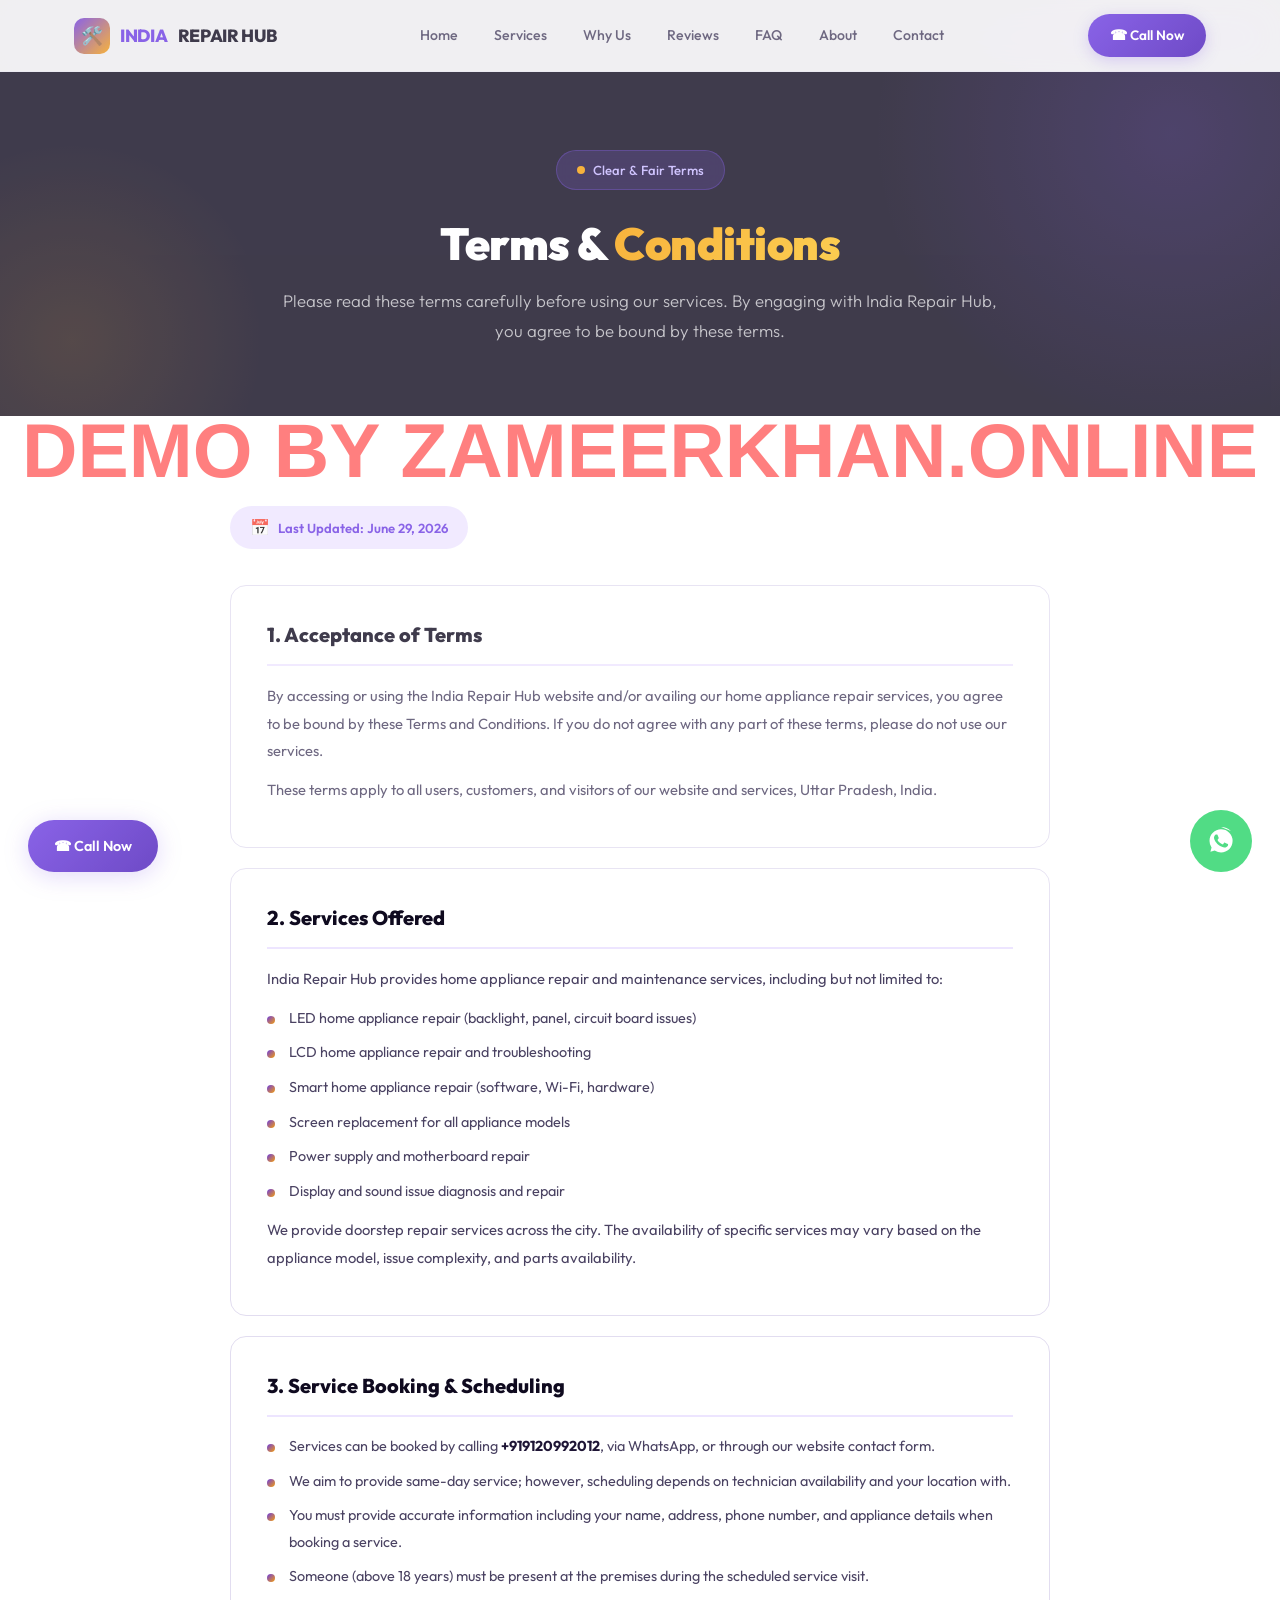
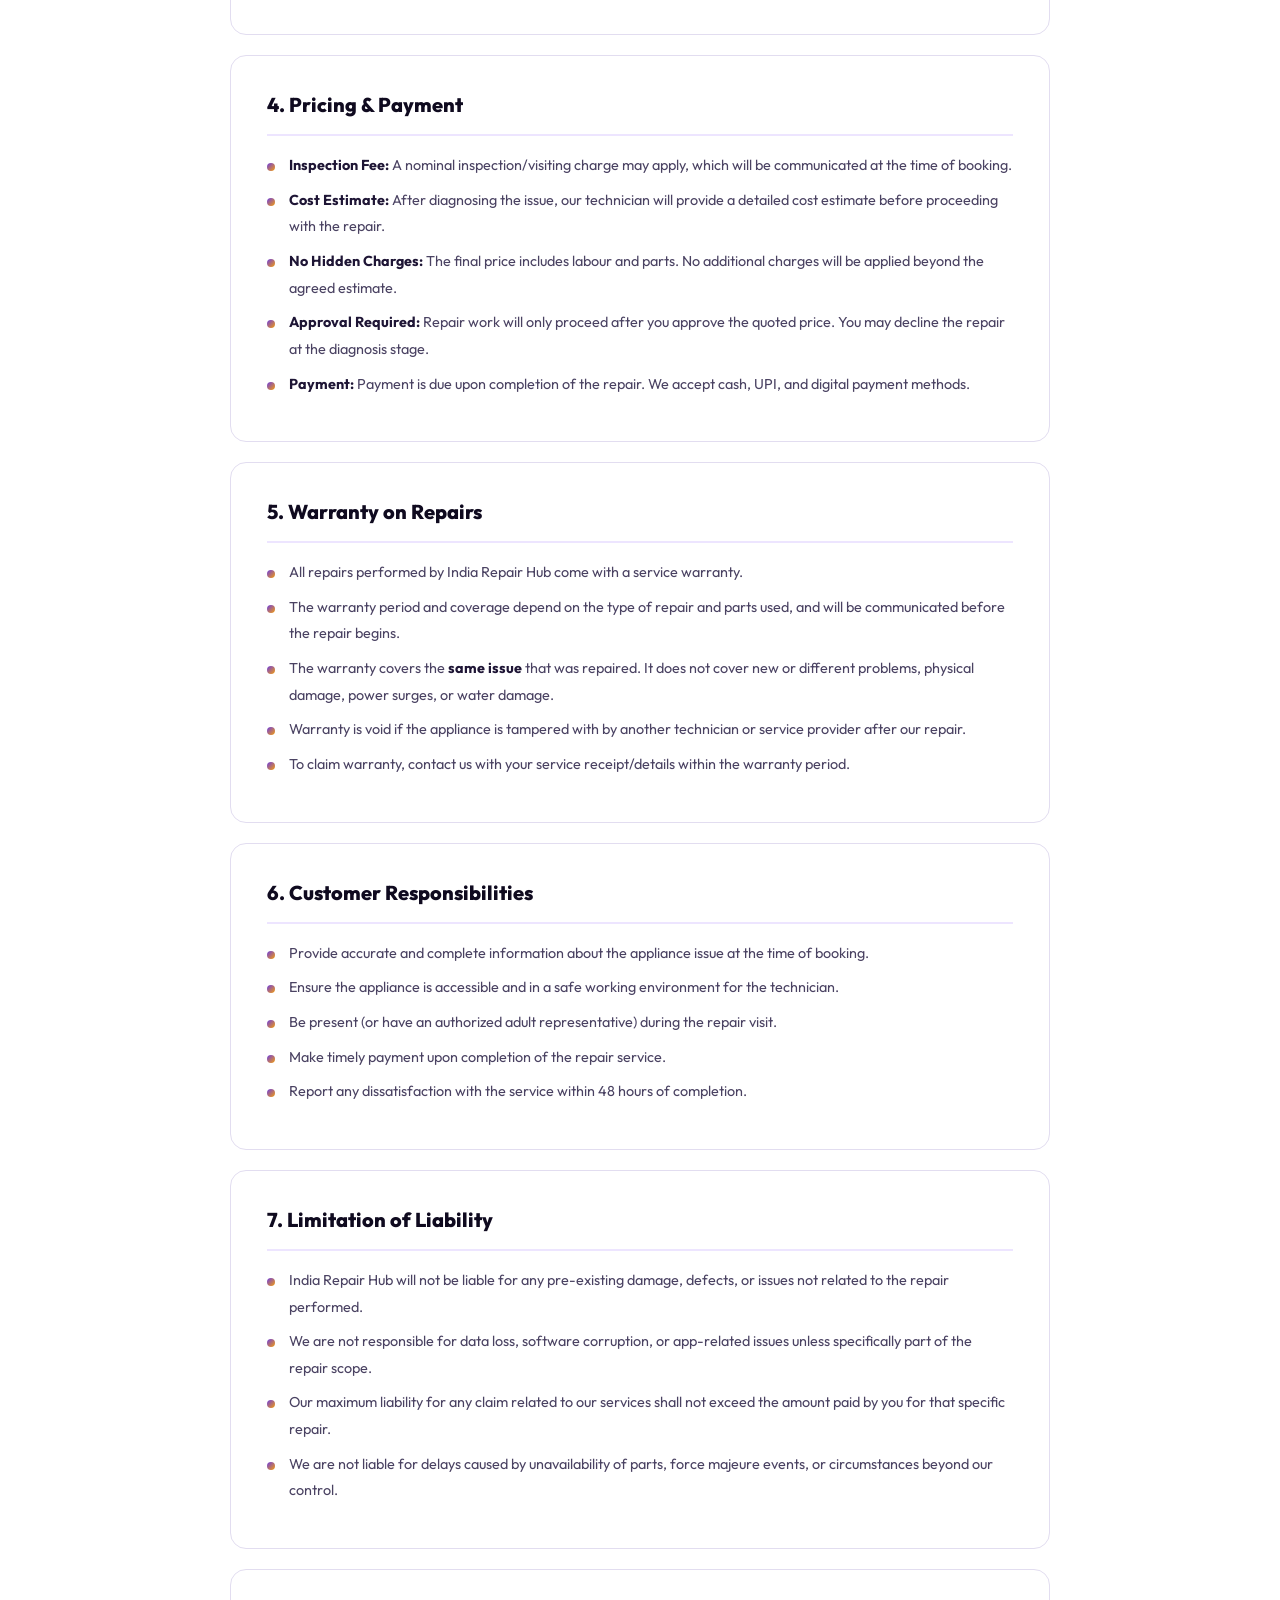
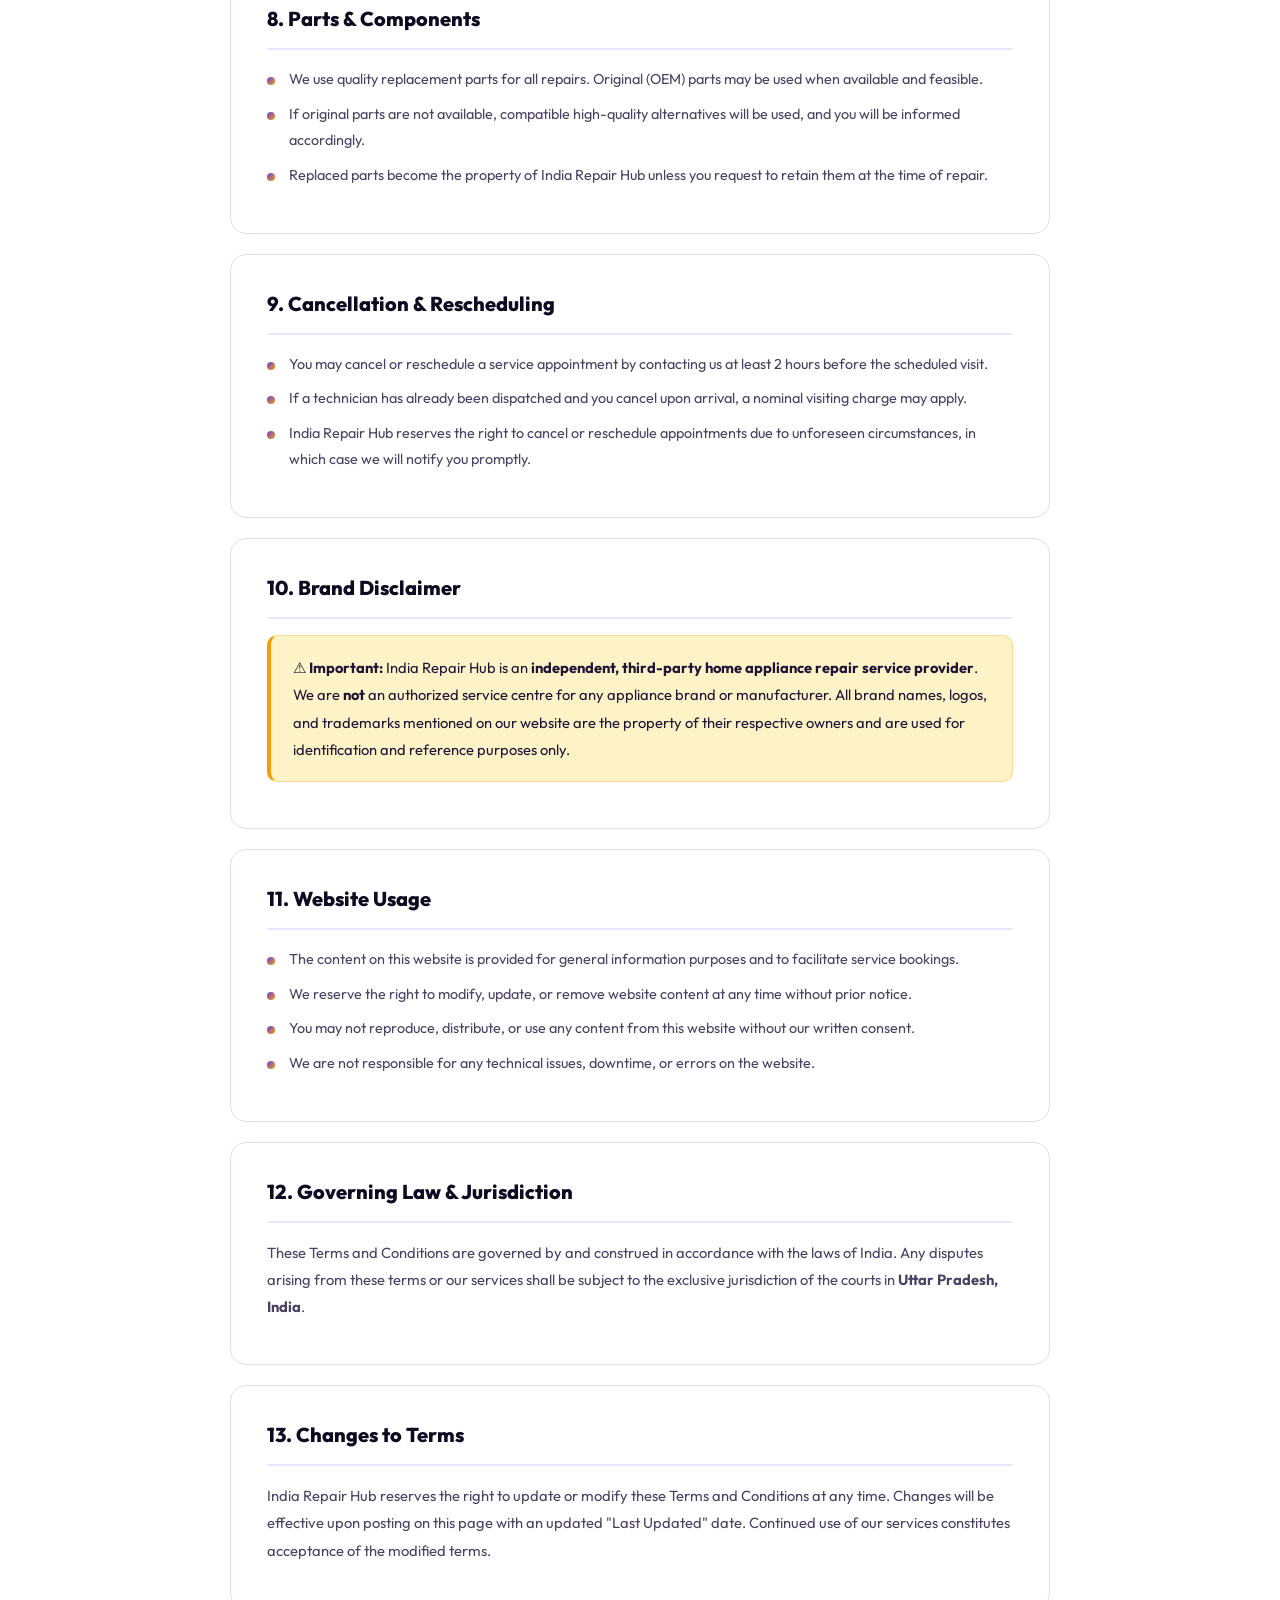
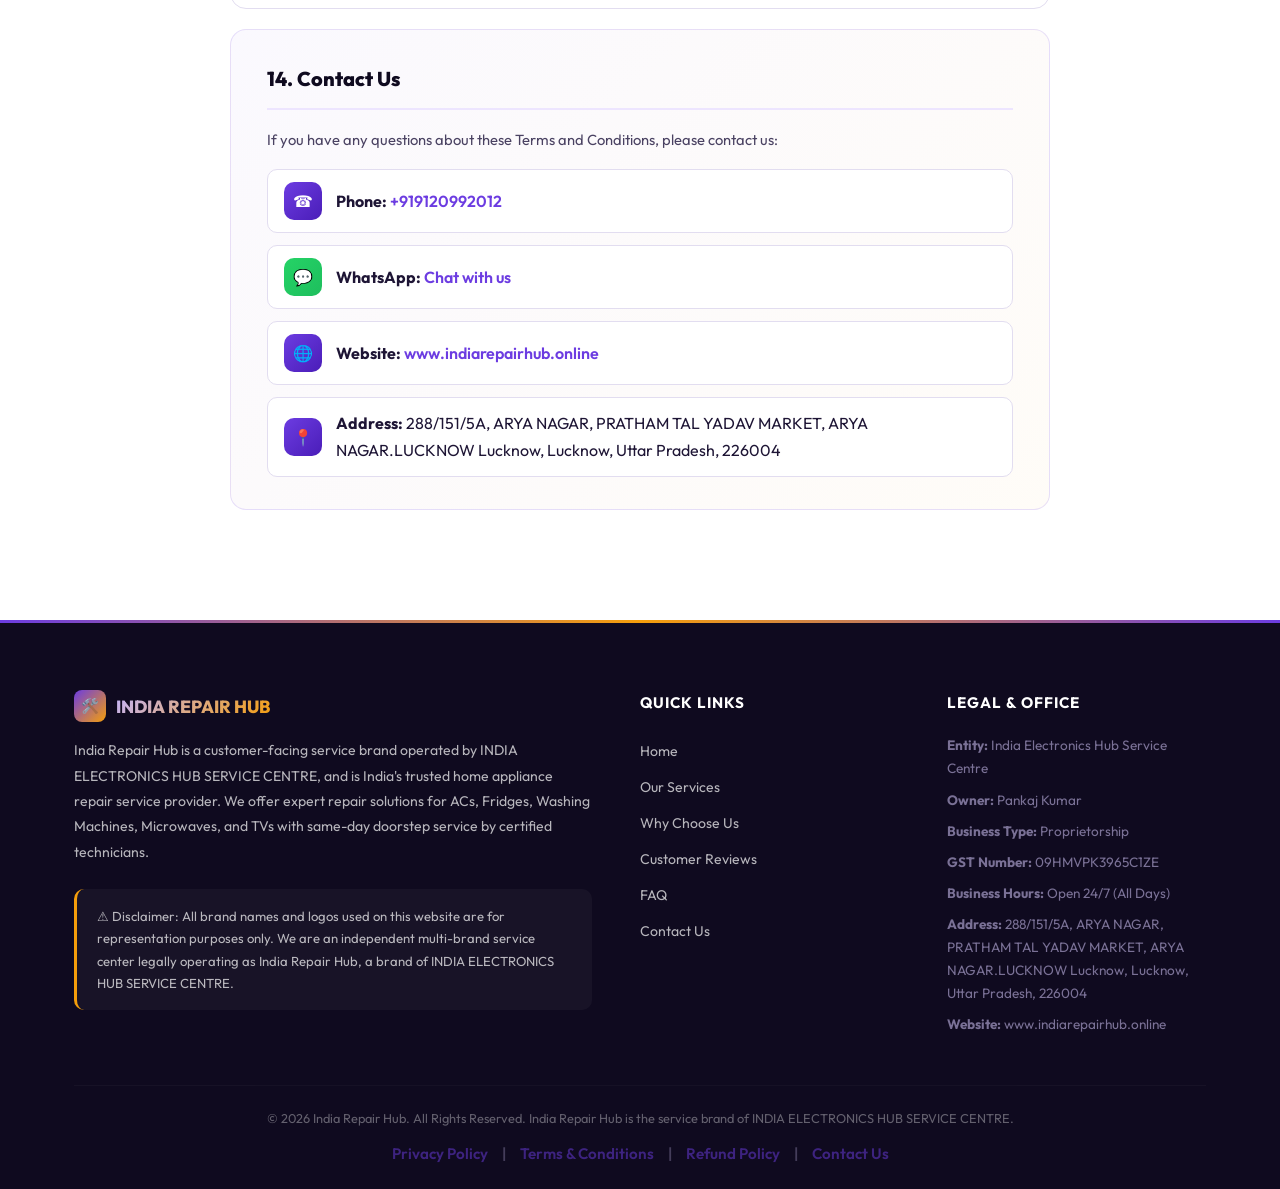
<file: terms-and-conditions.html>
<!DOCTYPE html>
<html lang="en">
<head>
<!-- Google tag (gtag.js) -->
<script async src="https://www.googletagmanager.com/gtag/js?id=AW-18298074596"></script>
<script>
  window.dataLayer = window.dataLayer || [];
  function gtag(){dataLayer.push(arguments);}
  gtag('js', new Date());

  gtag('config', 'AW-18298074596');
</script>
<meta charset="UTF-8">
<meta name="viewport" content="width=device-width, initial-scale=1.0">
<title>Terms & Conditions – India Repair Hub | Home Appliance Repair Service</title>
<meta name="description" content="Read the Terms and Conditions of India Repair Hub. Understand the terms governing our home appliance repair services, warranties, pricing, and customer responsibilities.">
<link rel="stylesheet" href="style.css">
<link rel="icon" type="image/svg+xml" href="data:image/svg+xml,<svg xmlns='http://www.w3.org/2000/svg' viewBox='0 0 100 100'><text y='.9em' font-size='90'>🛠️</text></svg>">
</head>
<body>

<!-- HEADER -->
<header class="header" id="header">
 <div class="header-inner">
  <a href="index.html" class="logo">
   <span class="logo-icon">🛠️</span>
   INDIA <span>REPAIR HUB</span>
  </a>
  <nav class="nav" id="desktopNav">
   <a href="index.html">Home</a>
   <a href="index.html#services">Services</a>
   <a href="index.html#why">Why Us</a>
   <a href="index.html#reviews">Reviews</a>
   <a href="index.html#faq">FAQ</a>
   <a href="index.html#business-info">About</a>
   <a href="contact.html">Contact</a>
  </nav>
  <a href="tel:+919120992012" class="header-cta" id="headerCallBtn">&#9742; Call Now</a>
  <button class="menu-toggle" id="menuToggle" aria-label="Open menu">&#9776;</button>
 </div>
</header>

<!-- MOBILE NAV -->
<div class="mobile-nav" id="mobileNav">
 <button class="close-btn" id="closeNav" aria-label="Close menu">&times;</button>
 <a href="index.html">Home</a>
 <a href="index.html#services">Services</a>
 <a href="index.html#why">Why Us</a>
 <a href="index.html#reviews">Reviews</a>
 <a href="index.html#faq">FAQ</a>
 <a href="index.html#business-info">About</a>
   <a href="contact.html">Contact</a>
 <a href="tel:+919120992012" class="mobile-phone-btn">&#9742; Call +919120992012</a>
</div>

<!-- PAGE HERO -->
<section class="page-hero">
 <div class="container">
  <div class="page-hero-content">
   <div class="hero-badge">
    <span class="badge-dot"></span>
    Clear & Fair Terms
   </div>
   <h1>Terms & <span class="highlight">Conditions</span></h1>
   <p>Please read these terms carefully before using our services. By engaging with India Repair Hub, you agree to be bound by these terms.</p>
  </div>
 </div>
</section>

<!-- TERMS CONTENT -->
<section class="section" id="termsContent">
 <div class="container">
  <div class="legal-content">
   <div class="legal-updated">
    <span class="legal-update-icon">📅</span>
    Last Updated: June 29, 2026
   </div>

   <div class="legal-card" id="tcIntro">
    <h2>1. Acceptance of Terms</h2>
    <p>By accessing or using the India Repair Hub website and/or availing our home appliance repair services, you agree to be bound by these Terms and Conditions. If you do not agree with any part of these terms, please do not use our services.</p>
    <p>These terms apply to all users, customers, and visitors of our website and services, Uttar Pradesh, India.</p>
   </div>

   <div class="legal-card" id="tcServices">
    <h2>2. Services Offered</h2>
    <p>India Repair Hub provides home appliance repair and maintenance services, including but not limited to:</p>
    <ul>
     <li>LED home appliance repair (backlight, panel, circuit board issues)</li>
     <li>LCD home appliance repair and troubleshooting</li>
     <li>Smart home appliance repair (software, Wi-Fi, hardware)</li>
     <li>Screen replacement for all appliance models</li>
     <li>Power supply and motherboard repair</li>
     <li>Display and sound issue diagnosis and repair</li>
    </ul>
    <p>We provide doorstep repair services across the city. The availability of specific services may vary based on the appliance model, issue complexity, and parts availability.</p>
   </div>

   <div class="legal-card" id="tcBooking">
    <h2>3. Service Booking & Scheduling</h2>
    <ul>
     <li>Services can be booked by calling <strong>+919120992012</strong>, via WhatsApp, or through our website contact form.</li>
     <li>We aim to provide same-day service; however, scheduling depends on technician availability and your location with.</li>
     <li>You must provide accurate information including your name, address, phone number, and appliance details when booking a service.</li>
     <li>Someone (above 18 years) must be present at the premises during the scheduled service visit.</li>
    </ul>
   </div>

   <div class="legal-card" id="tcPricing">
    <h2>4. Pricing & Payment</h2>
    <ul>
     <li><strong>Inspection Fee:</strong> A nominal inspection/visiting charge may apply, which will be communicated at the time of booking.</li>
     <li><strong>Cost Estimate:</strong> After diagnosing the issue, our technician will provide a detailed cost estimate before proceeding with the repair.</li>
     <li><strong>No Hidden Charges:</strong> The final price includes labour and parts. No additional charges will be applied beyond the agreed estimate.</li>
     <li><strong>Approval Required:</strong> Repair work will only proceed after you approve the quoted price. You may decline the repair at the diagnosis stage.</li>
     <li><strong>Payment:</strong> Payment is due upon completion of the repair. We accept cash, UPI, and digital payment methods.</li>
    </ul>
   </div>

   <div class="legal-card" id="tcWarranty">
    <h2>5. Warranty on Repairs</h2>
    <ul>
     <li>All repairs performed by India Repair Hub come with a service warranty.</li>
     <li>The warranty period and coverage depend on the type of repair and parts used, and will be communicated before the repair begins.</li>
     <li>The warranty covers the <strong>same issue</strong> that was repaired. It does not cover new or different problems, physical damage, power surges, or water damage.</li>
     <li>Warranty is void if the appliance is tampered with by another technician or service provider after our repair.</li>
     <li>To claim warranty, contact us with your service receipt/details within the warranty period.</li>
    </ul>
   </div>

   <div class="legal-card" id="tcCustomer">
    <h2>6. Customer Responsibilities</h2>
    <ul>
     <li>Provide accurate and complete information about the appliance issue at the time of booking.</li>
     <li>Ensure the appliance is accessible and in a safe working environment for the technician.</li>
     <li>Be present (or have an authorized adult representative) during the repair visit.</li>
     <li>Make timely payment upon completion of the repair service.</li>
     <li>Report any dissatisfaction with the service within 48 hours of completion.</li>
    </ul>
   </div>

   <div class="legal-card" id="tcLiability">
    <h2>7. Limitation of Liability</h2>
    <ul>
     <li>India Repair Hub will not be liable for any pre-existing damage, defects, or issues not related to the repair performed.</li>
     <li>We are not responsible for data loss, software corruption, or app-related issues unless specifically part of the repair scope.</li>
     <li>Our maximum liability for any claim related to our services shall not exceed the amount paid by you for that specific repair.</li>
     <li>We are not liable for delays caused by unavailability of parts, force majeure events, or circumstances beyond our control.</li>
    </ul>
   </div>

   <div class="legal-card" id="tcParts">
    <h2>8. Parts & Components</h2>
    <ul>
     <li>We use quality replacement parts for all repairs. Original (OEM) parts may be used when available and feasible.</li>
     <li>If original parts are not available, compatible high-quality alternatives will be used, and you will be informed accordingly.</li>
     <li>Replaced parts become the property of India Repair Hub unless you request to retain them at the time of repair.</li>
    </ul>
   </div>

   <div class="legal-card" id="tcCancellation">
    <h2>9. Cancellation & Rescheduling</h2>
    <ul>
     <li>You may cancel or reschedule a service appointment by contacting us at least 2 hours before the scheduled visit.</li>
     <li>If a technician has already been dispatched and you cancel upon arrival, a nominal visiting charge may apply.</li>
     <li>India Repair Hub reserves the right to cancel or reschedule appointments due to unforeseen circumstances, in which case we will notify you promptly.</li>
    </ul>
   </div>

   <div class="legal-card" id="tcBrand">
    <h2>10. Brand Disclaimer</h2>
    <div class="legal-highlight">
     <p>⚠ <strong>Important:</strong> India Repair Hub is an <strong>independent, third-party home appliance repair service provider</strong>. We are <strong>not</strong> an authorized service centre for any appliance brand or manufacturer. All brand names, logos, and trademarks mentioned on our website are the property of their respective owners and are used for identification and reference purposes only.</p>
    </div>
   </div>

   <div class="legal-card" id="tcWebsite">
    <h2>11. Website Usage</h2>
    <ul>
     <li>The content on this website is provided for general information purposes and to facilitate service bookings.</li>
     <li>We reserve the right to modify, update, or remove website content at any time without prior notice.</li>
     <li>You may not reproduce, distribute, or use any content from this website without our written consent.</li>
     <li>We are not responsible for any technical issues, downtime, or errors on the website.</li>
    </ul>
   </div>

   <div class="legal-card" id="tcGoverning">
    <h2>12. Governing Law & Jurisdiction</h2>
    <p>These Terms and Conditions are governed by and construed in accordance with the laws of India. Any disputes arising from these terms or our services shall be subject to the exclusive jurisdiction of the courts in <strong>Uttar Pradesh, India</strong>.</p>
   </div>

   <div class="legal-card" id="tcChanges">
    <h2>13. Changes to Terms</h2>
    <p>India Repair Hub reserves the right to update or modify these Terms and Conditions at any time. Changes will be effective upon posting on this page with an updated "Last Updated" date. Continued use of our services constitutes acceptance of the modified terms.</p>
   </div>

   <div class="legal-card legal-card-contact" id="tcContact">
    <h2>14. Contact Us</h2>
    <p>If you have any questions about these Terms and Conditions, please contact us:</p>
    <div class="legal-contact-info">
     <div class="legal-contact-item">
      <span class="lc-icon">&#9742;</span>
      <div><strong>Phone:</strong> <a href="tel:+919120992012">+919120992012</a></div>
     </div>
     <div class="legal-contact-item">
      <span class="lc-icon lc-icon-wa">💬</span>
      <div><strong>WhatsApp:</strong> <a href="https://wa.me/919120992012" target="_blank">Chat with us</a></div>
     </div>
     <div class="legal-contact-item">
      <span class="lc-icon">🌐</span>
      <div><strong>Website:</strong> <a href="https://www.indiarepairhub.online" target="_blank">www.indiarepairhub.online</a></div>
     </div>
     <div class="legal-contact-item">
      <span class="lc-icon">📍</span>
      <div><strong>Address:</strong> 288/151/5A, ARYA NAGAR, PRATHAM TAL YADAV MARKET, ARYA NAGAR.LUCKNOW Lucknow, Lucknow, Uttar Pradesh, 226004</div>
     </div>
    </div>
   </div>
  </div>
 </div>
</section>

<!-- FOOTER -->
<footer class="footer" id="siteFooter">
 <div class="container">
  <div class="footer-grid">
   <div>
    <div class="footer-logo">
     <span class="fl-icon">🛠️</span>
     <span class="fl-text">INDIA <span>REPAIR HUB</span></span>
    </div>
    <p class="footer-about">India Repair Hub is a customer-facing service brand operated by INDIA ELECTRONICS HUB SERVICE CENTRE, and is India's trusted home appliance repair service provider. We offer expert repair solutions for ACs, Fridges, Washing Machines, Microwaves, and TVs with same-day doorstep service by certified technicians.</p>
    <div class="footer-disclaimer">⚠ Disclaimer: All brand names and logos used on this website are for representation purposes only. We are an independent multi-brand service center legally operating as India Repair Hub, a brand of INDIA ELECTRONICS HUB SERVICE CENTRE.</div>
   </div>
   <div>
    <h4>Quick Links</h4>
    <div class="footer-links">
     <a href="index.html#home">Home</a>
     <a href="index.html#services">Our Services</a>
     <a href="index.html#why">Why Choose Us</a>
     <a href="index.html#reviews">Customer Reviews</a>
     <a href="index.html#faq">FAQ</a>
     <a href="contact.html">Contact Us</a>
    </div>
   </div>
   <div>
    <h4>Legal & Office</h4>
    <div style="font-size: 0.85rem; color: var(--text-light); display: flex; flex-direction: column; gap: 8px;">
     <div><strong>Entity:</strong> India Electronics Hub Service Centre</div>
     <div><strong>Owner:</strong> Pankaj Kumar</div>
     <div><strong>Business Type:</strong> Proprietorship</div>
     <div><strong>GST Number:</strong> 09HMVPK3965C1ZE</div>
     <div><strong>Business Hours:</strong> Open 24/7 (All Days)</div>
     <div><strong>Address:</strong> 288/151/5A, ARYA NAGAR, PRATHAM TAL YADAV MARKET, ARYA NAGAR.LUCKNOW Lucknow, Lucknow, Uttar Pradesh, 226004</div>
     <div><strong>Website:</strong> www.indiarepairhub.online</div>
    </div>
   </div>
  </div>
  <div class="footer-bottom">
   <div style="margin-bottom: 12px;">&copy; 2026 India Repair Hub. All Rights Reserved. India Repair Hub is the service brand of INDIA ELECTRONICS HUB SERVICE CENTRE.</div>
   <div style="display: flex; justify-content: center; align-items: center; gap: 14px; flex-wrap: wrap; font-size: 0.95rem; font-weight: 600;">
    <a href="privacy-policy.html" style="color: var(--primary); text-decoration: none;" onmouseover="this.style.color='var(--primary-dark)'" onmouseout="this.style.color='var(--primary)'">Privacy Policy</a>
    <span style="color: var(--text-light);">|</span>
    <a href="terms-and-conditions.html" style="color: var(--primary); text-decoration: none;" onmouseover="this.style.color='var(--primary-dark)'" onmouseout="this.style.color='var(--primary)'">Terms & Conditions</a>
    <span style="color: var(--text-light);">|</span>
    <a href="refund-policy.html" style="color: var(--primary); text-decoration: none;" onmouseover="this.style.color='var(--primary-dark)'" onmouseout="this.style.color='var(--primary)'">Refund Policy</a>
    <span style="color: var(--text-light);">|</span>
    <a href="contact.html" style="color: var(--primary); text-decoration: none;" onmouseover="this.style.color='var(--primary-dark)'" onmouseout="this.style.color='var(--primary)'">Contact Us</a>
   </div>
  </div>
 </div>
</footer>

<!-- FLOATING BUTTONS -->
<a href="https://wa.me/919120992012?text=Hi%2C%20I%20need%20home%20appliance%20repair%20service" target="_blank" class="floating-whatsapp" aria-label="WhatsApp" id="floatingWa">
 <svg width="28" height="28" viewBox="0 0 24 24" fill="white"><path d="M17.472 14.382c-.297-.149-1.758-.867-2.03-.967-.273-.099-.471-.148-.67.15-.197.297-.767.966-.94 1.164-.173.199-.347.223-.644.075-.297-.15-1.255-.463-2.39-1.475-.883-.788-1.48-1.761-1.653-2.059-.173-.297-.018-.458.13-.606.134-.133.298-.347.446-.52.149-.174.198-.298.298-.497.099-.198.05-.371-.025-.52-.075-.149-.669-1.612-.916-2.207-.242-.579-.487-.5-.669-.51-.173-.008-.371-.01-.57-.01-.198 0-.52.074-.792.372-.272.297-1.04 1.016-1.04 2.479 0 1.462 1.065 2.875 1.213 3.074.149.198 2.096 3.2 5.077 4.487.709.306 1.262.489 1.694.625.712.227 1.36.195 1.871.118.571-.085 1.758-.719 2.006-1.413.248-.694.248-1.289.173-1.413-.074-.124-.272-.198-.57-.347m-5.421 7.403h-.004a9.87 9.87 0 01-5.031-1.378l-.361-.214-3.741.982.998-3.648-.235-.374a9.86 9.86 0 01-1.51-5.26c.001-5.45 4.436-9.884 9.888-9.884 2.64 0 5.122 1.03 6.988 2.898a9.825 9.825 0 012.893 6.994c-.003 5.45-4.437 9.884-9.885 9.884m8.413-18.297A11.815 11.815 0 0012.05 0C5.495 0.16 5.335.157 11.892c0 2.096.547 4.142 1.588 5.945L.057 24l6.305-1.654a11.882 11.882 0 005.683 1.448h.005c6.554 0 11.89-5.335 11.893-11.893a11.821 11.821 0 00-3.48-8.413z"/></svg>
</a>
<a href="tel:+919120992012" class="floating-call" id="floatingCall">&#9742; Call Now</a>

<script>
window.addEventListener("scroll", function() {
 document.getElementById("header").classList.toggle("scrolled", window.scrollY > 50);
});
document.getElementById("menuToggle").addEventListener("click", function() {
 document.getElementById("mobileNav").classList.add("open");
});
document.getElementById("closeNav").addEventListener("click", function() {
 document.getElementById("mobileNav").classList.remove("open");
});
document.querySelectorAll('.mobile-nav a:not(.close-btn):not(.mobile-phone-btn)').forEach(function(link) {
 link.addEventListener('click', function() {
  document.getElementById('mobileNav').classList.remove('open');
 });
});
</script>
<div id="watermark-overlay"><a href="https://zameerkhan.online" target="_blank">DEMO BY ZAMEERKHAN.ONLINE</a></div>
</body>
</html>
</file>
<file: style.css>
@import url('https://fonts.googleapis.com/css2?family=Outfit:wght@300;400;500;600;700;800;900&display=swap');

:root {
  /* Unique Indigo-Amber premium palette */
  --primary: #6C3CE1;
  --primary-dark: #4A1DB8;
  --primary-light: #EDE5FF;
  --primary-glow: rgba(108,60,225,0.25);
  --accent: #F59E0B;
  --accent-dark: #D97706;
  --accent-light: #FEF3C7;
  --dark: #0F0A1F;
  --dark-card: #1A1230;
  --text: #1E1535;
  --text-mid: #4A4262;
  --text-light: #7A7196;
  --white: #FFFFFF;
  --off-white: #FAFAFD;
  --light-bg: #F5F3FA;
  --border: #E2DDF0;
  --success: #10B981;
  --whatsapp: #25D366;
  --shadow-sm: 0 2px 12px rgba(108,60,225,0.06);
  --shadow-md: 0 8px 30px rgba(108,60,225,0.10);
  --shadow-lg: 0 16px 50px rgba(108,60,225,0.14);
  --shadow-glow: 0 0 40px rgba(108,60,225,0.18);
  --radius: 16px;
  --radius-sm: 10px;
  --radius-xs: 6px;
  --ease: cubic-bezier(0.22, 1, 0.36, 1);
}

*, *::before, *::after { box-sizing: border-box; margin: 0; padding: 0; }
html { scroll-behavior: smooth; scroll-padding-top: 90px; }

body {
  font-family: 'Outfit', sans-serif;
  color: var(--text);
  line-height: 1.7;
  background: var(--white);
  -webkit-font-smoothing: antialiased;
  overflow-x: hidden;
}

a { text-decoration: none; color: inherit; }
ul { list-style: none; }
img { max-width: 100%; display: block; }
.container { max-width: 1180px; margin: 0 auto; padding: 0 24px; }

/* ===== ANIMATIONS ===== */
@keyframes floatY {
  0%, 100% { transform: translateY(0); }
  50% { transform: translateY(-8px); }
}
@keyframes shimmer {
  0% { background-position: -200% center; }
  100% { background-position: 200% center; }
}
@keyframes pulseGlow {
  0%, 100% { box-shadow: 0 0 0 0 var(--primary-glow); }
  50% { box-shadow: 0 0 0 12px rgba(108,60,225,0); }
}
@keyframes pulseWA {
  0%, 100% { box-shadow: 0 4px 20px rgba(37,211,102,0.35); }
  50% { box-shadow: 0 4px 35px rgba(37,211,102,0.55); }
}
@keyframes slideUp {
  from { opacity: 0; transform: translateY(30px); }
  to { opacity: 1; transform: translateY(0); }
}
@keyframes spinSlow {
  from { transform: rotate(0deg); }
  to { transform: rotate(360deg); }
}

/* ===== HEADER ===== */
.header {
  position: fixed; top: 0; left: 0; right: 0; z-index: 1000;
  background: rgba(255,255,255,0.92);
  backdrop-filter: blur(20px) saturate(180%);
  -webkit-backdrop-filter: blur(20px) saturate(180%);
  border-bottom: 1px solid rgba(226,221,240,0.5);
  transition: all 0.4s var(--ease);
}
.header.scrolled {
  box-shadow: var(--shadow-md);
  background: rgba(255,255,255,0.97);
}
.header-inner {
  display: flex; align-items: center; justify-content: space-between;
  padding: 14px 24px; max-width: 1180px; margin: 0 auto;
}
.logo {
  font-size: 1.1rem; font-weight: 800; color: var(--primary);
  display: flex; align-items: center; gap: 10px;
  letter-spacing: -0.3px;
}
.logo span { color: var(--dark); }
.logo-icon {
  width: 36px; height: 36px; border-radius: 10px;
  background: linear-gradient(135deg, var(--primary), var(--accent));
  display: flex; align-items: center; justify-content: center;
  font-size: 1.1rem; color: white;
}
.nav { display: flex; align-items: center; gap: 4px; }
.nav a {
  padding: 8px 16px; border-radius: 50px;
  font-size: 0.88rem; font-weight: 500; color: var(--text-mid);
  transition: all 0.3s var(--ease); position: relative;
}
.nav a:hover, .nav a.active {
  background: var(--primary-light); color: var(--primary); font-weight: 600;
}
.header-cta {
  display: inline-flex; align-items: center; gap: 6px;
  background: linear-gradient(135deg, var(--primary), var(--primary-dark));
  color: var(--white);
  padding: 10px 22px; border-radius: 50px;
  font-weight: 600; font-size: 0.85rem;
  transition: all 0.3s var(--ease);
  box-shadow: 0 4px 15px var(--primary-glow);
}
.header-cta:hover {
  transform: translateY(-2px);
  box-shadow: 0 6px 25px var(--primary-glow);
}
.menu-toggle {
  display: none; background: none; border: none; font-size: 1.5rem;
  color: var(--dark); cursor: pointer;
}

/* ===== HERO ===== */
.hero {
  padding: 150px 0 90px;
  background: var(--dark);
  position: relative; overflow: hidden; color: var(--white);
}
.hero::before {
  content: ''; position: absolute; top: -50%; right: -20%;
  width: 800px; height: 800px; border-radius: 50%;
  background: radial-gradient(circle, rgba(108,60,225,0.25) 0%, transparent 70%);
  animation: floatY 8s ease-in-out infinite;
}
.hero::after {
  content: ''; position: absolute; bottom: -30%; left: -10%;
  width: 600px; height: 600px; border-radius: 50%;
  background: radial-gradient(circle, rgba(245,158,11,0.15) 0%, transparent 70%);
  animation: floatY 10s ease-in-out infinite 2s;
}
.hero-content {
  position: relative; z-index: 2; text-align: center;
  max-width: 820px; margin: 0 auto;
  animation: slideUp 0.8s var(--ease);
}
.hero-badge {
  display: inline-flex; align-items: center; gap: 8px;
  background: rgba(108,60,225,0.2);
  border: 1px solid rgba(108,60,225,0.35);
  padding: 8px 20px; border-radius: 50px;
  font-size: 0.82rem; font-weight: 500; margin-bottom: 28px;
  backdrop-filter: blur(10px);
  color: #C4B5FD;
}
.hero-badge .badge-dot {
  width: 8px; height: 8px; border-radius: 50%;
  background: var(--accent); animation: pulseGlow 2s infinite;
}
.hero h1 {
  font-size: 3.2rem; font-weight: 900; line-height: 1.1;
  margin-bottom: 20px; letter-spacing: -1px;
}
.hero h1 .highlight {
  background: linear-gradient(135deg, var(--accent), #FBBF24, var(--accent));
  background-size: 200% auto;
  -webkit-background-clip: text;
  -webkit-text-fill-color: transparent;
  background-clip: text;
  animation: shimmer 4s linear infinite;
}
.hero p {
  font-size: 1.15rem; opacity: 0.75; margin-bottom: 40px;
  line-height: 1.8; font-weight: 300;
}
.hero-buttons { display: flex; gap: 16px; justify-content: center; flex-wrap: wrap; }

/* Buttons */
.btn {
  display: inline-flex; align-items: center; gap: 8px;
  padding: 15px 30px; border-radius: 50px;
  font-weight: 600; font-size: 0.95rem;
  transition: all 0.35s var(--ease); border: none; cursor: pointer;
  font-family: 'Outfit', sans-serif; position: relative; overflow: hidden;
}
.btn-primary {
  background: linear-gradient(135deg, var(--accent), var(--accent-dark));
  color: var(--white);
  box-shadow: 0 4px 20px rgba(245,158,11,0.3);
}
.btn-primary:hover {
  transform: translateY(-3px);
  box-shadow: 0 8px 30px rgba(245,158,11,0.45);
}
.btn-whatsapp {
  background: var(--whatsapp); color: var(--white);
  box-shadow: 0 4px 20px rgba(37,211,102,0.3);
}
.btn-whatsapp:hover {
  background: #1EBE5D; transform: translateY(-3px);
  box-shadow: 0 8px 30px rgba(37,211,102,0.4);
}
.btn-violet {
  background: linear-gradient(135deg, var(--primary), var(--primary-dark));
  color: var(--white);
  box-shadow: 0 4px 20px var(--primary-glow);
}
.btn-violet:hover {
  transform: translateY(-3px);
  box-shadow: 0 8px 30px var(--primary-glow);
}

/* Trust Bar */
.trust-bar {
  display: flex; justify-content: center; gap: 40px;
  margin-top: 56px; padding-top: 32px;
  border-top: 1px solid rgba(255,255,255,0.08);
}
.trust-item { text-align: center; font-size: 0.82rem; opacity: 0.7; }
.trust-item .t-icon {
  width: 48px; height: 48px; border-radius: 12px;
  background: rgba(255,255,255,0.06);
  border: 1px solid rgba(255,255,255,0.08);
  display: flex; align-items: center; justify-content: center;
  font-size: 1.3rem; margin: 0 auto 10px;
}
.trust-item strong { display: block; font-size: 1rem; color: var(--white); }
.trust-item span { font-size: 0.78rem; color: rgba(255,255,255,0.5); }

/* ===== SECTIONS ===== */
.section { padding: 90px 0; }
.section-alt { background: var(--light-bg); }
.section-header { text-align: center; margin-bottom: 56px; }
.section-header .label {
  display: inline-flex; align-items: center; gap: 6px;
  background: var(--primary-light); color: var(--primary);
  padding: 6px 18px; border-radius: 50px;
  font-size: 0.76rem; font-weight: 700; text-transform: uppercase;
  letter-spacing: 1.5px; margin-bottom: 16px;
}
.section-header h2 {
  font-size: 2.4rem; font-weight: 800; color: var(--dark);
  margin-bottom: 14px; letter-spacing: -0.5px;
}
.section-header > p {
  color: var(--text-light); max-width: 560px; margin: 0 auto;
  font-size: 1.05rem; font-weight: 300;
}

/* ===== SERVICES ===== */
.services-grid {
  display: grid; grid-template-columns: repeat(4, 1fr); gap: 22px;
}
.service-card {
  background: var(--white); border: 1px solid var(--border);
  border-radius: var(--radius); padding: 32px 22px;
  text-align: center; transition: all 0.4s var(--ease);
  position: relative;
}
.service-card::before {
  content: ''; position: absolute; top: 0; left: 50%;
  transform: translateX(-50%); width: 50px; height: 3px;
  background: linear-gradient(90deg, var(--primary), var(--accent));
  border-radius: 0 0 4px 4px; opacity: 0;
  transition: all 0.4s var(--ease);
}
.service-card:hover {
  transform: translateY(-8px);
  box-shadow: var(--shadow-lg);
  border-color: rgba(108,60,225,0.2);
}
.service-card:hover::before { opacity: 1; width: 80px; }
a.service-card { display: block; color: inherit; cursor: pointer; }
.service-card .s-icon {
  width: 60px; height: 60px; border-radius: 16px;
  background: linear-gradient(135deg, var(--primary-light), #F0EBFF);
  color: var(--primary);
  display: flex; align-items: center; justify-content: center;
  font-size: 1.6rem; margin: 0 auto 18px;
  transition: all 0.4s var(--ease);
}
.service-card:hover .s-icon {
  background: linear-gradient(135deg, var(--primary), var(--primary-dark));
  color: white; transform: scale(1.08);
}
.service-card h3 { font-size: 1.02rem; font-weight: 700; margin-bottom: 8px; }
.service-card p { font-size: 0.84rem; color: var(--text-light); line-height: 1.6; }

/* ===== BRANDS ===== */
.brands-grid {
  display: grid; grid-template-columns: repeat(6, 1fr); gap: 16px;
}
.brand-card {
  background: var(--white); border: 1px solid var(--border);
  border-radius: var(--radius); padding: 22px 14px;
  text-align: center; transition: all 0.4s var(--ease);
  cursor: pointer; position: relative; overflow: hidden;
}
.brand-card::after {
  content: ''; position: absolute; inset: 0;
  background: linear-gradient(135deg, rgba(108,60,225,0.05), rgba(245,158,11,0.05));
  opacity: 0; transition: opacity 0.4s var(--ease);
}
.brand-card:hover {
  transform: translateY(-5px); box-shadow: var(--shadow-md);
  border-color: rgba(108,60,225,0.25);
}
.brand-card:hover::after { opacity: 1; }
.brand-card .b-dot {
  width: 40px; height: 40px; border-radius: 50%;
  margin: 0 auto 10px;
  display: flex; align-items: center; justify-content: center;
  font-size: 1.2rem; font-weight: 800; color: white;
  position: relative; z-index: 1;
}
.brand-card h3 { font-size: 0.85rem; font-weight: 700; position: relative; z-index: 1; }

/* ===== WHY CHOOSE ===== */
.why-grid { display: grid; grid-template-columns: repeat(5, 1fr); gap: 20px; }
.why-card {
  text-align: center; padding: 30px 18px;
  background: var(--white); border-radius: var(--radius);
  border: 1px solid var(--border); transition: all 0.4s var(--ease);
  position: relative; overflow: hidden;
}
.why-card::before {
  content: ''; position: absolute; bottom: 0; left: 0; right: 0;
  height: 3px;
  background: linear-gradient(90deg, var(--primary), var(--accent));
  transform: scaleX(0); transition: transform 0.4s var(--ease);
}
.why-card:hover { transform: translateY(-5px); box-shadow: var(--shadow-md); }
.why-card:hover::before { transform: scaleX(1); }
.why-card .w-icon {
  width: 52px; height: 52px; border-radius: 14px;
  background: var(--primary-light);
  display: flex; align-items: center; justify-content: center;
  font-size: 1.5rem; margin: 0 auto 14px;
  transition: all 0.4s var(--ease);
}
.why-card:hover .w-icon {
  background: linear-gradient(135deg, var(--primary), var(--primary-dark));
  color: white; transform: rotate(-5deg) scale(1.05);
}
.why-card h3 { font-size: 0.95rem; font-weight: 700; margin-bottom: 6px; }
.why-card p { font-size: 0.82rem; color: var(--text-light); }

/* ===== PROCESS ===== */
.process-grid {
  display: grid; grid-template-columns: repeat(4, 1fr); gap: 24px;
  position: relative;
}
.process-grid::before {
  content: ''; position: absolute; top: 30px;
  left: calc(12.5% + 12px); right: calc(12.5% + 12px);
  height: 2px; background: linear-gradient(90deg,
    var(--primary), var(--accent), var(--primary));
  opacity: 0.2;
}
.process-card { text-align: center; position: relative; z-index: 1; }
.process-card .step {
  width: 62px; height: 62px; border-radius: 50%;
  background: var(--white);
  border: 3px solid var(--primary);
  color: var(--primary); display: flex; align-items: center; justify-content: center;
  font-size: 1.4rem; font-weight: 900; margin: 0 auto 18px;
  transition: all 0.4s var(--ease); position: relative;
}
.process-card:hover .step {
  background: linear-gradient(135deg, var(--primary), var(--accent));
  border-color: transparent; color: white;
  transform: scale(1.1);
  box-shadow: 0 0 30px var(--primary-glow);
}
.process-card h3 { font-size: 1rem; font-weight: 700; margin-bottom: 6px; }
.process-card p { font-size: 0.84rem; color: var(--text-light); }

/* ===== REVIEWS ===== */
.reviews-grid { display: grid; grid-template-columns: repeat(3, 1fr); gap: 22px; }
.hidden-review { display: none; }
.review-card {
  background: var(--white); border: 1px solid var(--border);
  border-radius: var(--radius); padding: 30px;
  transition: all 0.4s var(--ease); position: relative;
}
.review-card::before {
  content: '"'; position: absolute; top: 16px; right: 24px;
  font-size: 4rem; font-weight: 900; color: var(--primary-light);
  line-height: 1; font-family: Georgia, serif;
}
.review-card:hover { box-shadow: var(--shadow-md); transform: translateY(-3px); }
.review-stars { color: var(--accent); font-size: 1rem; margin-bottom: 14px; letter-spacing: 2px; }
.review-card > p {
  font-size: 0.92rem; color: var(--text-mid); margin-bottom: 18px;
  font-style: italic; line-height: 1.7; position: relative; z-index: 1;
}
.reviewer { display: flex; align-items: center; gap: 12px; }
.reviewer-avatar {
  width: 42px; height: 42px; border-radius: 50%;
  background: linear-gradient(135deg, var(--primary), var(--accent));
  color: white; display: flex; align-items: center; justify-content: center;
  font-weight: 700; font-size: 0.85rem;
}
.reviewer-name { font-weight: 600; font-size: 0.9rem; }
.reviewer-loc { font-size: 0.78rem; color: var(--text-light); }

/* ===== FAQ ===== */
.faq-list { max-width: 760px; margin: 0 auto; }
.faq-item {
  border: 1px solid var(--border); border-radius: var(--radius);
  margin-bottom: 14px; overflow: hidden; background: var(--white);
  transition: all 0.3s var(--ease);
}
.faq-item:hover { border-color: rgba(108,60,225,0.2); }
.faq-item.open { border-color: var(--primary); box-shadow: var(--shadow-sm); }
.faq-q {
  width: 100%; padding: 20px 26px; background: none; border: none;
  display: flex; align-items: center; justify-content: space-between;
  font-size: 0.95rem; font-weight: 600; font-family: 'Outfit', sans-serif;
  color: var(--text); cursor: pointer; text-align: left;
  transition: all 0.3s var(--ease);
}
.faq-q:hover { color: var(--primary); }
.faq-q .icon {
  width: 28px; height: 28px; border-radius: 50%;
  background: var(--primary-light); color: var(--primary);
  display: flex; align-items: center; justify-content: center;
  font-size: 1rem; font-weight: 600; flex-shrink: 0;
  transition: all 0.4s var(--ease);
}
.faq-item.open .faq-q .icon {
  transform: rotate(45deg);
  background: var(--primary); color: white;
}
.faq-a {
  max-height: 0; overflow: hidden; transition: max-height 0.4s var(--ease);
  padding: 0 26px; font-size: 0.9rem; color: var(--text-light); line-height: 1.8;
}
.faq-item.open .faq-a { max-height: 300px; padding: 0 26px 20px; }

/* ===== CONTACT ===== */
.contact-detail {
  display: flex; align-items: center; gap: 16px;
  padding: 18px 20px; background: var(--off-white); border-radius: var(--radius);
  margin-bottom: 14px; font-weight: 500;
  border: 1px solid var(--border);
  transition: all 0.3s var(--ease);
}
.contact-detail:hover {
  border-color: rgba(108,60,225,0.2);
  box-shadow: var(--shadow-sm);
}
.contact-detail .c-icon {
  width: 46px; height: 46px; border-radius: 12px;
  background: linear-gradient(135deg, var(--primary), var(--primary-dark));
  color: var(--white);
  display: flex; align-items: center; justify-content: center;
  font-size: 1.15rem; flex-shrink: 0;
}

/* ===== CTA BANNER ===== */
.cta-banner {
  padding: 70px 0; text-align: center;
  background: var(--dark);
  position: relative; overflow: hidden;
  color: var(--white);
}
.cta-banner::before {
  content: ''; position: absolute; top: -100px; right: -100px;
  width: 400px; height: 400px; border-radius: 50%;
  background: radial-gradient(circle, rgba(108,60,225,0.2), transparent 70%);
}
.cta-banner::after {
  content: ''; position: absolute; bottom: -80px; left: -80px;
  width: 300px; height: 300px; border-radius: 50%;
  background: radial-gradient(circle, rgba(245,158,11,0.12), transparent 70%);
}
.cta-banner .container { position: relative; z-index: 1; }
.cta-banner h2 { font-size: 2.2rem; font-weight: 800; margin-bottom: 14px; }
.cta-banner p { opacity: 0.7; margin-bottom: 32px; font-size: 1.05rem; font-weight: 300; }

/* ===== FOOTER ===== */
.footer {
  background: var(--dark); color: rgba(255,255,255,0.7);
  padding: 70px 0 0;
  position: relative;
}
.footer::before {
  content: ''; position: absolute; top: 0; left: 0; right: 0;
  height: 3px;
  background: linear-gradient(90deg, var(--primary), var(--accent), var(--primary));
}
.footer-grid {
  display: grid; grid-template-columns: 2fr 1fr 1fr; gap: 48px;
  margin-bottom: 48px;
}
.footer-logo {
  font-size: 1.1rem; font-weight: 800; margin-bottom: 16px;
  display: flex; align-items: center; gap: 10px;
}
.footer-logo .fl-icon {
  width: 32px; height: 32px; border-radius: 8px;
  background: linear-gradient(135deg, var(--primary), var(--accent));
  display: flex; align-items: center; justify-content: center;
  font-size: 0.9rem;
}
.footer-logo .fl-text {
  background: linear-gradient(135deg, #C4B5FD, var(--accent));
  -webkit-background-clip: text; -webkit-text-fill-color: transparent;
  background-clip: text;
}
.footer h4 {
  color: var(--white); font-size: 0.95rem; margin-bottom: 18px;
  text-transform: uppercase; letter-spacing: 1px; font-weight: 700;
}
.footer-about { font-size: 0.88rem; line-height: 1.8; }
.footer-links a {
  display: block; padding: 6px 0; font-size: 0.88rem;
  transition: all 0.3s var(--ease);
}
.footer-links a:hover { color: var(--accent); padding-left: 8px; }
.footer-bottom {
  border-top: 1px solid rgba(255,255,255,0.06);
  padding: 22px 0; text-align: center;
  font-size: 0.8rem; opacity: 0.5;
}
.footer-disclaimer {
  background: rgba(255,255,255,0.04); border-radius: var(--radius-sm);
  padding: 16px 20px; font-size: 0.82rem; margin-top: 24px;
  border-left: 3px solid var(--accent);
  line-height: 1.7;
}

/* ===== FLOATING BUTTONS ===== */
.floating-whatsapp {
  position: fixed; bottom: 28px; right: 28px; z-index: 999;
  width: 62px; height: 62px; border-radius: 50%;
  background: var(--whatsapp); color: var(--white);
  display: flex; align-items: center; justify-content: center;
  font-size: 1.6rem;
  transition: all 0.35s var(--ease); animation: pulseWA 2.5s infinite;
}
.floating-whatsapp:hover { transform: scale(1.12) rotate(-5deg); }
.floating-call {
  position: fixed; bottom: 28px; left: 28px; z-index: 999;
  display: flex; align-items: center; gap: 8px;
  background: linear-gradient(135deg, var(--primary), var(--primary-dark));
  color: var(--white);
  padding: 14px 26px; border-radius: 50px;
  font-weight: 600; font-size: 0.9rem;
  box-shadow: 0 4px 25px var(--primary-glow);
  transition: all 0.35s var(--ease); animation: pulseGlow 2.5s infinite;
}
.floating-call:hover {
  transform: scale(1.05) translateY(-2px);
  box-shadow: 0 8px 35px var(--primary-glow);
}

/* ===== MOBILE NAV ===== */
.mobile-nav {
  display: none; position: fixed; top: 0; left: 0; right: 0; bottom: 0;
  background: rgba(15,10,31,0.97); backdrop-filter: blur(20px);
  z-index: 9999; flex-direction: column;
  align-items: center; justify-content: center; gap: 8px;
}
.mobile-nav.open { display: flex; }
.mobile-nav a {
  color: var(--white); font-size: 1.3rem; font-weight: 600;
  padding: 14px 36px; border-radius: var(--radius-sm);
  transition: all 0.3s var(--ease); text-align: center;
}
.mobile-nav a:hover { background: rgba(108,60,225,0.2); }
.mobile-nav .close-btn {
  position: absolute; top: 18px; right: 18px;
  background: rgba(255,255,255,0.08);
  border: 2px solid rgba(255,255,255,0.15);
  color: var(--white); width: 50px; height: 50px;
  font-size: 1.5rem; cursor: pointer; border-radius: 50%;
  display: flex; align-items: center; justify-content: center;
  transition: all 0.3s var(--ease); z-index: 10000;
}
.mobile-nav .close-btn:hover { background: rgba(108,60,225,0.3); }
.mobile-nav .mobile-phone-btn {
  display: flex; align-items: center; justify-content: center; gap: 10px;
  margin-top: 24px; padding: 16px 40px;
  background: linear-gradient(135deg, var(--primary), var(--accent));
  color: var(--white);
  border-radius: 50px; font-size: 1.15rem; font-weight: 700;
  box-shadow: 0 4px 25px var(--primary-glow);
}

/* ===== PAGE HERO (Sub-pages) ===== */
.page-hero {
  padding: 150px 0 70px;
  background: var(--dark);
  position: relative; overflow: hidden; color: var(--white);
}
.page-hero::before {
  content: ''; position: absolute; top: -40%; right: -15%;
  width: 600px; height: 600px; border-radius: 50%;
  background: radial-gradient(circle, rgba(108,60,225,0.2) 0%, transparent 70%);
  animation: floatY 8s ease-in-out infinite;
}
.page-hero::after {
  content: ''; position: absolute; bottom: -30%; left: -10%;
  width: 400px; height: 400px; border-radius: 50%;
  background: radial-gradient(circle, rgba(245,158,11,0.12) 0%, transparent 70%);
  animation: floatY 10s ease-in-out infinite 2s;
}
.page-hero-content {
  position: relative; z-index: 2; text-align: center;
  max-width: 720px; margin: 0 auto;
  animation: slideUp 0.8s var(--ease);
}
.page-hero h1 {
  font-size: 2.8rem; font-weight: 900; line-height: 1.15;
  margin-bottom: 16px; letter-spacing: -0.5px;
}
.page-hero h1 .highlight {
  background: linear-gradient(135deg, var(--accent), #FBBF24, var(--accent));
  background-size: 200% auto;
  -webkit-background-clip: text;
  -webkit-text-fill-color: transparent;
  background-clip: text;
  animation: shimmer 4s linear infinite;
}
.page-hero p {
  font-size: 1.05rem; opacity: 0.7; line-height: 1.8; font-weight: 300;
}

/* ===== LEGAL CONTENT (Privacy, Terms, Refund) ===== */
.legal-content {
  max-width: 820px; margin: 0 auto;
}
.legal-updated {
  display: inline-flex; align-items: center; gap: 8px;
  background: var(--primary-light); color: var(--primary);
  padding: 8px 20px; border-radius: 50px;
  font-size: 0.82rem; font-weight: 600; margin-bottom: 36px;
}
.legal-update-icon { font-size: 1rem; }
.legal-card {
  background: var(--white); border: 1px solid var(--border);
  border-radius: var(--radius); padding: 32px 36px;
  margin-bottom: 20px; transition: all 0.3s var(--ease);
}
.legal-card:hover {
  border-color: rgba(108,60,225,0.15);
  box-shadow: var(--shadow-sm);
}
.legal-card h2 {
  font-size: 1.25rem; font-weight: 800; color: var(--dark);
  margin-bottom: 16px; padding-bottom: 12px;
  border-bottom: 2px solid var(--primary-light);
}
.legal-card h3 {
  font-size: 1rem; font-weight: 700; color: var(--text);
  margin: 18px 0 10px;
}
.legal-card p {
  font-size: 0.92rem; color: var(--text-mid); line-height: 1.85;
  margin-bottom: 12px;
}
.legal-card ul {
  padding-left: 0; margin: 12px 0;
}
.legal-card ul li {
  position: relative; padding-left: 22px;
  font-size: 0.9rem; color: var(--text-mid); line-height: 1.85;
  margin-bottom: 8px;
}
.legal-card ul li::before {
  content: ''; position: absolute; left: 0; top: 11px;
  width: 8px; height: 8px; border-radius: 50%;
  background: linear-gradient(135deg, var(--primary), var(--accent));
}
.legal-card ul li strong { color: var(--text); }
.legal-card a { color: var(--primary); font-weight: 600; }
.legal-card a:hover { text-decoration: underline; }
.legal-highlight {
  background: var(--accent-light); border: 1px solid rgba(245,158,11,0.3);
  border-radius: var(--radius-sm); padding: 18px 22px; margin: 14px 0;
  border-left: 4px solid var(--accent);
}
.legal-highlight p { margin: 0; color: var(--text); }

/* Legal Contact Card */
.legal-card-contact {
  background: linear-gradient(135deg, rgba(108,60,225,0.03), rgba(245,158,11,0.03));
  border-color: rgba(108,60,225,0.15);
}
.legal-contact-info {
  display: flex; flex-direction: column; gap: 12px; margin-top: 16px;
}
.legal-contact-item {
  display: flex; align-items: center; gap: 14px;
  padding: 12px 16px; background: var(--white);
  border-radius: var(--radius-sm); border: 1px solid var(--border);
  transition: all 0.3s var(--ease);
}
.legal-contact-item:hover {
  border-color: rgba(108,60,225,0.2);
  box-shadow: var(--shadow-sm);
}
.lc-icon {
  width: 38px; height: 38px; border-radius: 10px;
  background: linear-gradient(135deg, var(--primary), var(--primary-dark));
  color: var(--white);
  display: flex; align-items: center; justify-content: center;
  font-size: 1rem; flex-shrink: 0;
}
.lc-icon-wa {
  background: linear-gradient(135deg, var(--whatsapp), #1EBE5D);
}

/* ===== CONTACT PAGE ===== */
.contact-page-grid {
  display: grid; grid-template-columns: 1.2fr 1fr; gap: 40px;
  align-items: start;
}
.contact-form-wrapper {
  background: var(--white); border: 1px solid var(--border);
  border-radius: var(--radius); padding: 40px;
  box-shadow: var(--shadow-sm);
}
.form-header { margin-bottom: 28px; }
.form-header h2 {
  font-size: 1.5rem; font-weight: 800; color: var(--dark);
  margin-bottom: 6px;
}
.form-header p { color: var(--text-light); font-size: 0.92rem; }
.contact-form { display: flex; flex-direction: column; gap: 18px; }
.form-row { display: grid; grid-template-columns: 1fr 1fr; gap: 18px; }
.form-group { display: flex; flex-direction: column; gap: 6px; }
.form-group label {
  font-size: 0.85rem; font-weight: 600; color: var(--text);
}
.form-group .required { color: #EF4444; }
.form-group input,
.form-group select,
.form-group textarea {
  padding: 13px 16px; border: 1px solid var(--border);
  border-radius: var(--radius-sm); font-family: 'Outfit', sans-serif;
  font-size: 0.92rem; color: var(--text);
  background: var(--off-white); transition: all 0.3s var(--ease);
  outline: none;
}
.form-group input:focus,
.form-group select:focus,
.form-group textarea:focus {
  border-color: var(--primary); box-shadow: 0 0 0 3px var(--primary-glow);
  background: var(--white);
}
.form-group input::placeholder,
.form-group textarea::placeholder {
  color: var(--text-light); font-weight: 300;
}
.form-group textarea { resize: vertical; min-height: 100px; }
.form-group select { cursor: pointer; }
.form-submit-btn {
  width: 100%; justify-content: center; padding: 16px;
  font-size: 1rem; margin-top: 4px;
}
.form-success {
  text-align: center; padding: 48px 24px;
  animation: slideUp 0.5s var(--ease);
}
.form-success .success-icon { font-size: 3.5rem; margin-bottom: 16px; }
.form-success h3 {
  font-size: 1.4rem; font-weight: 800; color: var(--dark);
  margin-bottom: 10px;
}
.form-success p { color: var(--text-light); font-size: 0.95rem; }

/* Contact Sidebar */
.contact-info-sidebar { display: flex; flex-direction: column; gap: 24px; }
.info-card {
  background: var(--white); border: 1px solid var(--border);
  border-radius: var(--radius); overflow: hidden;
  box-shadow: var(--shadow-sm);
}
.info-card-header {
  padding: 24px 28px 18px;
  background: linear-gradient(135deg, rgba(108,60,225,0.04), rgba(245,158,11,0.04));
  border-bottom: 1px solid var(--border);
}
.info-card-header h3 {
  font-size: 1.15rem; font-weight: 800; color: var(--dark);
  margin-bottom: 4px;
}
.info-card-header p { color: var(--text-light); font-size: 0.85rem; }
.info-items { padding: 8px 14px; }
.info-item {
  display: flex; align-items: center; gap: 14px;
  padding: 14px; border-radius: var(--radius-sm);
  transition: all 0.3s var(--ease); cursor: default;
}
a.info-item { cursor: pointer; }
.info-item:hover { background: var(--light-bg); }
.info-icon {
  width: 42px; height: 42px; border-radius: 12px;
  background: linear-gradient(135deg, var(--primary), var(--primary-dark));
  color: var(--white);
  display: flex; align-items: center; justify-content: center;
  font-size: 1.1rem; flex-shrink: 0;
}
.info-icon-wa {
  background: linear-gradient(135deg, var(--whatsapp), #1EBE5D);
}
.info-icon-hours {
  background: linear-gradient(135deg, var(--accent), var(--accent-dark));
}
.info-item strong {
  display: block; font-size: 0.88rem; font-weight: 700; color: var(--text);
}
.info-item span {
  font-size: 0.82rem; color: var(--text-light);
}

/* Map Card */
.map-card {
  background: var(--white); border: 1px solid var(--border);
  border-radius: var(--radius); padding: 24px;
  box-shadow: var(--shadow-sm);
}
.map-card h3 {
  font-size: 1.05rem; font-weight: 700; color: var(--dark);
  margin-bottom: 14px;
}
.map-embed { border-radius: 12px; overflow: hidden; margin-bottom: 12px; }
.map-note {
  font-size: 0.82rem; color: var(--text-light);
  text-align: center; margin-top: 8px;
}

/* ===== REFUND HIGHLIGHTS ===== */
.refund-highlights {
  display: grid; grid-template-columns: repeat(3, 1fr); gap: 18px;
  margin-bottom: 36px;
}
.refund-highlight-card {
  text-align: center; padding: 28px 18px;
  background: var(--white); border: 1px solid var(--border);
  border-radius: var(--radius);
  transition: all 0.4s var(--ease);
}
.refund-highlight-card:hover {
  transform: translateY(-5px); box-shadow: var(--shadow-md);
  border-color: rgba(108,60,225,0.2);
}
.rh-icon {
  width: 52px; height: 52px; border-radius: 14px;
  background: var(--primary-light);
  display: flex; align-items: center; justify-content: center;
  font-size: 1.5rem; margin: 0 auto 12px;
}
.refund-highlight-card h3 {
  font-size: 0.95rem; font-weight: 700; color: var(--dark);
  margin-bottom: 4px;
}
.refund-highlight-card p {
  font-size: 0.82rem; color: var(--text-light); line-height: 1.6;
}

/* Refund Scenarios */
.refund-scenario {
  border-radius: var(--radius-sm); padding: 18px 22px; margin: 16px 0;
}
.refund-scenario h3 { margin: 0 0 12px; font-size: 0.95rem; }
.refund-eligible {
  background: rgba(16,185,129,0.06); border: 1px solid rgba(16,185,129,0.2);
  border-left: 4px solid var(--success);
}
.refund-ineligible {
  background: rgba(239,68,68,0.04); border: 1px solid rgba(239,68,68,0.15);
  border-left: 4px solid #EF4444;
}

/* Refund Steps */
.refund-steps { display: flex; flex-direction: column; gap: 16px; margin-top: 16px; }
.refund-step {
  display: flex; align-items: flex-start; gap: 16px;
  padding: 16px; background: var(--off-white);
  border-radius: var(--radius-sm); border: 1px solid var(--border);
}
.rs-number {
  width: 38px; height: 38px; border-radius: 50%;
  background: linear-gradient(135deg, var(--primary), var(--accent));
  color: var(--white); display: flex; align-items: center; justify-content: center;
  font-weight: 800; font-size: 0.95rem; flex-shrink: 0;
}
.refund-step h4 {
  font-size: 0.92rem; font-weight: 700; color: var(--dark);
  margin-bottom: 2px;
}
.refund-step p {
  font-size: 0.85rem; color: var(--text-mid); line-height: 1.7; margin: 0;
}

/* Timeline Table */
.timeline-table { overflow-x: auto; margin-top: 16px; }
.timeline-table table {
  width: 100%; border-collapse: collapse;
  border-radius: var(--radius-sm); overflow: hidden;
  border: 1px solid var(--border);
}
.timeline-table th {
  background: linear-gradient(135deg, var(--primary), var(--primary-dark));
  color: var(--white); padding: 14px 18px;
  font-size: 0.85rem; font-weight: 700; text-align: left;
}
.timeline-table td {
  padding: 14px 18px; font-size: 0.88rem; color: var(--text-mid);
  border-bottom: 1px solid var(--border);
}
.timeline-table tr:last-child td { border-bottom: none; }
.timeline-table tr:hover td { background: var(--light-bg); }

/* ===== RESPONSIVE ===== */
@media (max-width: 1024px) {
  .services-grid { grid-template-columns: repeat(2, 1fr); }
  .why-grid { grid-template-columns: repeat(3, 1fr); }
  .brands-grid { grid-template-columns: repeat(3, 1fr); }
  .footer-grid { grid-template-columns: 1fr 1fr; }
  .contact-page-grid { grid-template-columns: 1fr; }
  .refund-highlights { grid-template-columns: repeat(3, 1fr); }
}
@media (max-width: 768px) {
  .nav { display: none; }
  .menu-toggle { display: block; }
  .header-inner { padding: 10px 16px; }
  .logo { font-size: 0.9rem; gap: 7px; }
  .logo-icon { width: 30px; height: 30px; font-size: 0.9rem; border-radius: 8px; }
  .header-cta { padding: 8px 16px; font-size: 0.78rem; }
  .hero { padding: 130px 0 70px; }
  .hero h1 { font-size: 2rem; }
  .hero p { font-size: 0.95rem; }
  .section { padding: 60px 0; }
  .section-header h2 { font-size: 1.7rem; }
  .services-grid { grid-template-columns: 1fr 1fr; gap: 14px; }
  .why-grid { grid-template-columns: 1fr 1fr; }
  .process-grid { grid-template-columns: 1fr 1fr; gap: 18px; }
  .process-grid::before { display: none; }
  .reviews-grid { grid-template-columns: 1fr; }
  .trust-bar { flex-wrap: wrap; gap: 20px; }
  .hero-buttons { flex-direction: column; align-items: center; }
  .brands-grid { grid-template-columns: repeat(3, 1fr); gap: 12px; }
  .footer-grid { grid-template-columns: 1fr; gap: 32px; }
  .floating-call { 
    bottom: 0; left: 0; right: 0; width: 100%; 
    border-radius: 20px 20px 0 0;
    justify-content: center; padding: 18px; font-size: 1.15rem; font-weight: 700;
    background: var(--primary);
    color: #ffffff;
    box-shadow: 0 -4px 12px rgba(0,0,0,0.15);
    border-top: 1px solid rgba(255,255,255,0.15);
    z-index: 1000;
  }
  .floating-whatsapp { bottom: 85px; right: 20px; }
  body { padding-bottom: 60px; }
  .cta-banner h2 { font-size: 1.6rem; }
  .page-hero { padding: 130px 0 60px; }
  .page-hero h1 { font-size: 2rem; }
  .page-hero p { font-size: 0.92rem; }
  .contact-page-grid { grid-template-columns: 1fr; gap: 28px; }
  .contact-form-wrapper { padding: 28px 22px; }
  .legal-card { padding: 24px 22px; }
  .form-row { grid-template-columns: 1fr; }
  .refund-highlights { grid-template-columns: 1fr; }
}
@media (max-width: 480px) {
  .services-grid { grid-template-columns: 1fr; }
  .why-grid { grid-template-columns: 1fr; }
  .process-grid { grid-template-columns: 1fr; }
  .brands-grid { grid-template-columns: repeat(2, 1fr); }
  .hero h1 { font-size: 1.7rem; }
  .trust-bar { gap: 14px; }
  .trust-item .t-icon { width: 40px; height: 40px; font-size: 1.1rem; }
  .page-hero h1 { font-size: 1.7rem; }
  .legal-card { padding: 20px 18px; }
  .legal-card h2 { font-size: 1.1rem; }
  .contact-form-wrapper { padding: 22px 16px; }
}

@keyframes shimmerBar {
  to { background-position: 200% center; }
}

/* WATERMARK AND INACCESSIBILITY OVERLAY */
#watermark-overlay {
  position: fixed;
  top: 0;
  left: 0;
  width: 100vw;
  height: 100vh;
  background: rgba(255, 255, 255, 0.2);
  display: flex;
  align-items: center;
  justify-content: center;
  text-align: center;
  z-index: 2147483647;
  pointer-events: none; /* Allows scrolling on body */
  padding: 20px;
}

#watermark-overlay a {
  color: rgba(255, 0, 0, 0.5);
  font-size: 6vw;
  font-weight: 900;
  text-transform: uppercase;
  font-family: 'Outfit', sans-serif;
  line-height: 1.2;
  text-decoration: none;
  pointer-events: all !important; /* Make the link itself clickable */
  cursor: pointer !important;
}

/* Make interactive elements unclickable */
a, button, input, select, textarea, form, .btn, .service-card, .brand-card, .faq-q, .mobile-phone-btn, .close-btn, .menu-toggle, .floating-whatsapp, .floating-call {
  pointer-events: none !important;
  cursor: default !important;
}

/* WATERMARK OVERLAY - LOCK DOWN SITE */
#watermark-overlay {
  position: fixed;
  top: 0;
  left: 0;
  width: 100vw;
  height: 100vh;
  background: rgba(255, 255, 255, 0.2);
  display: flex;
  align-items: center;
  justify-content: center;
  text-align: center;
  z-index: 2147483647; /* Ensure it stays on top of everything */
  pointer-events: none; /* Allow scrolling on the body underneath */
  padding: 20px;
}

#watermark-overlay a {
  color: rgba(255, 0, 0, 0.5); /* Semi-transparent red */
  font-size: 6vw;
  font-weight: 900;
  text-transform: uppercase;
  font-family: sans-serif;
  line-height: 1.2;
  text-decoration: none;
  pointer-events: all !important; /* Make the watermark link clickable */
  cursor: pointer !important;
}

/* Disable all original interactive elements */
a, button, input, select, textarea, form {
  pointer-events: none !important;
  cursor: default !important;
}
</file>
